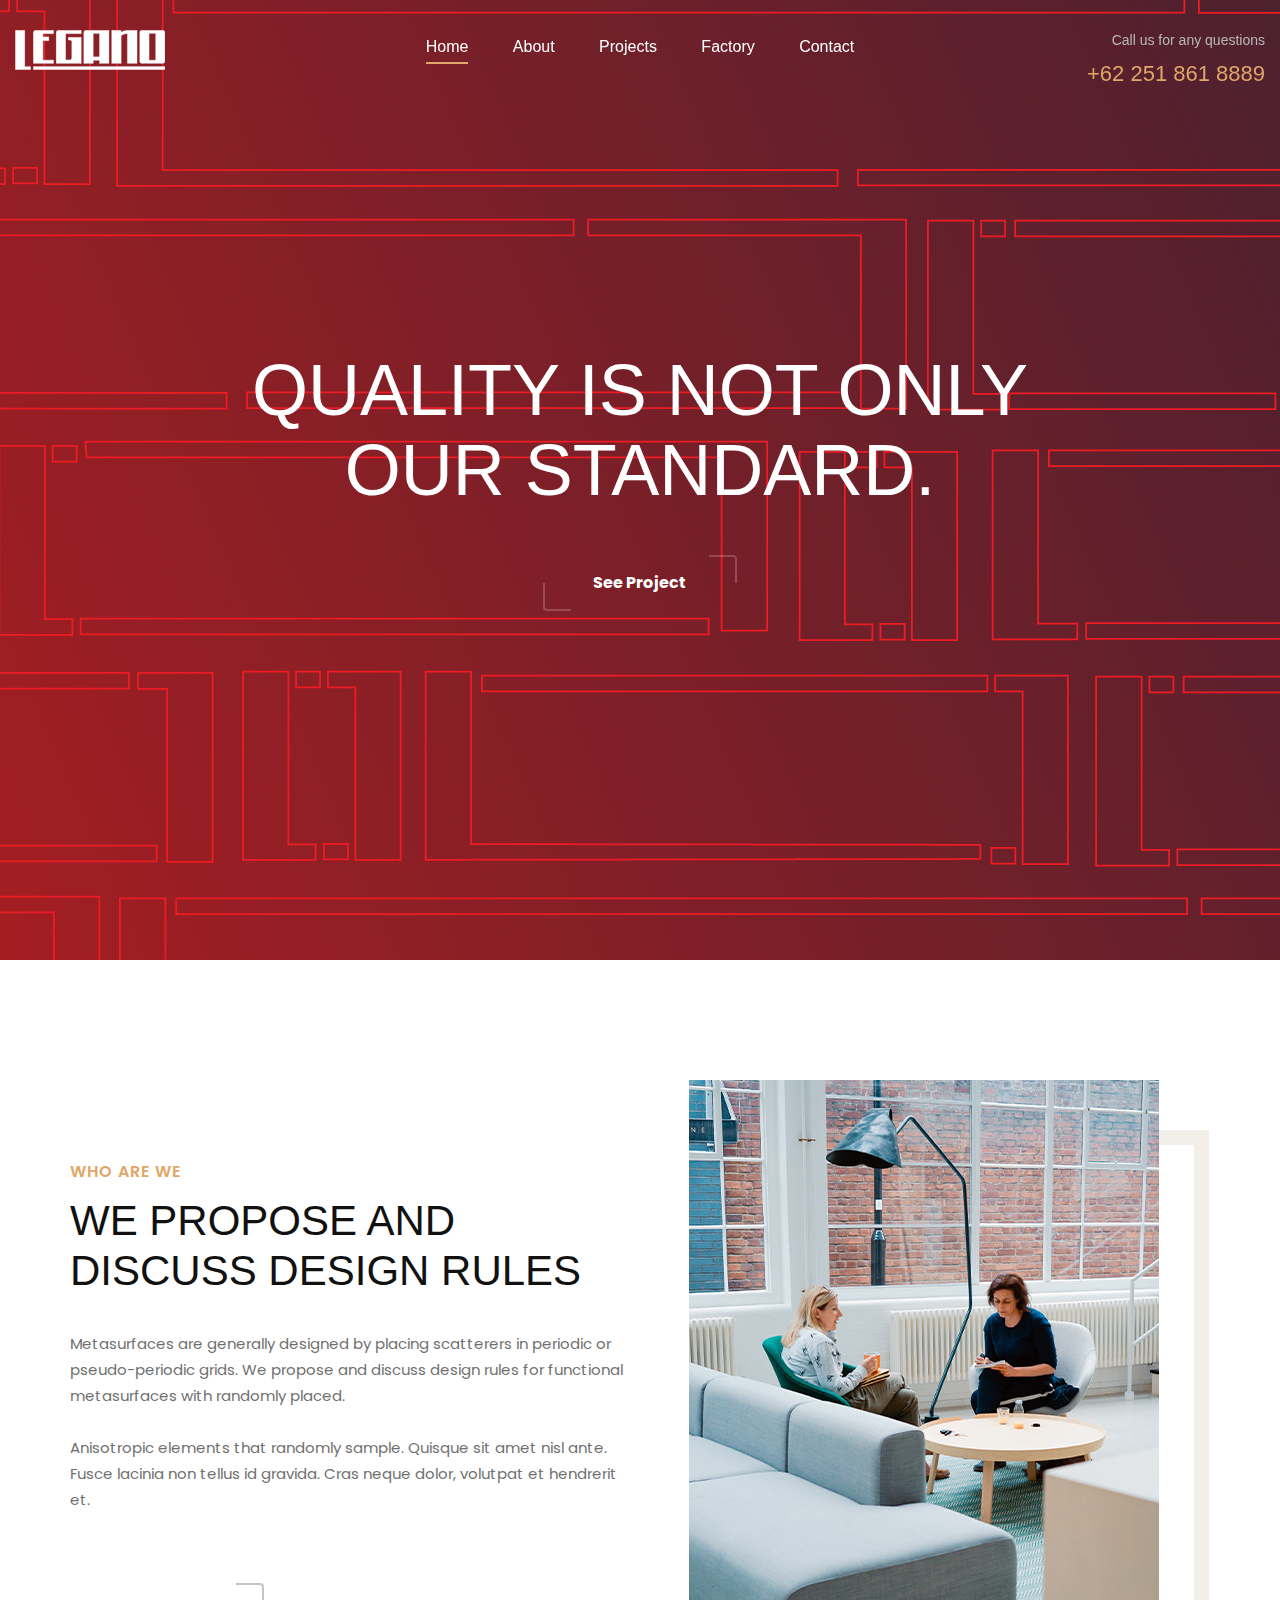
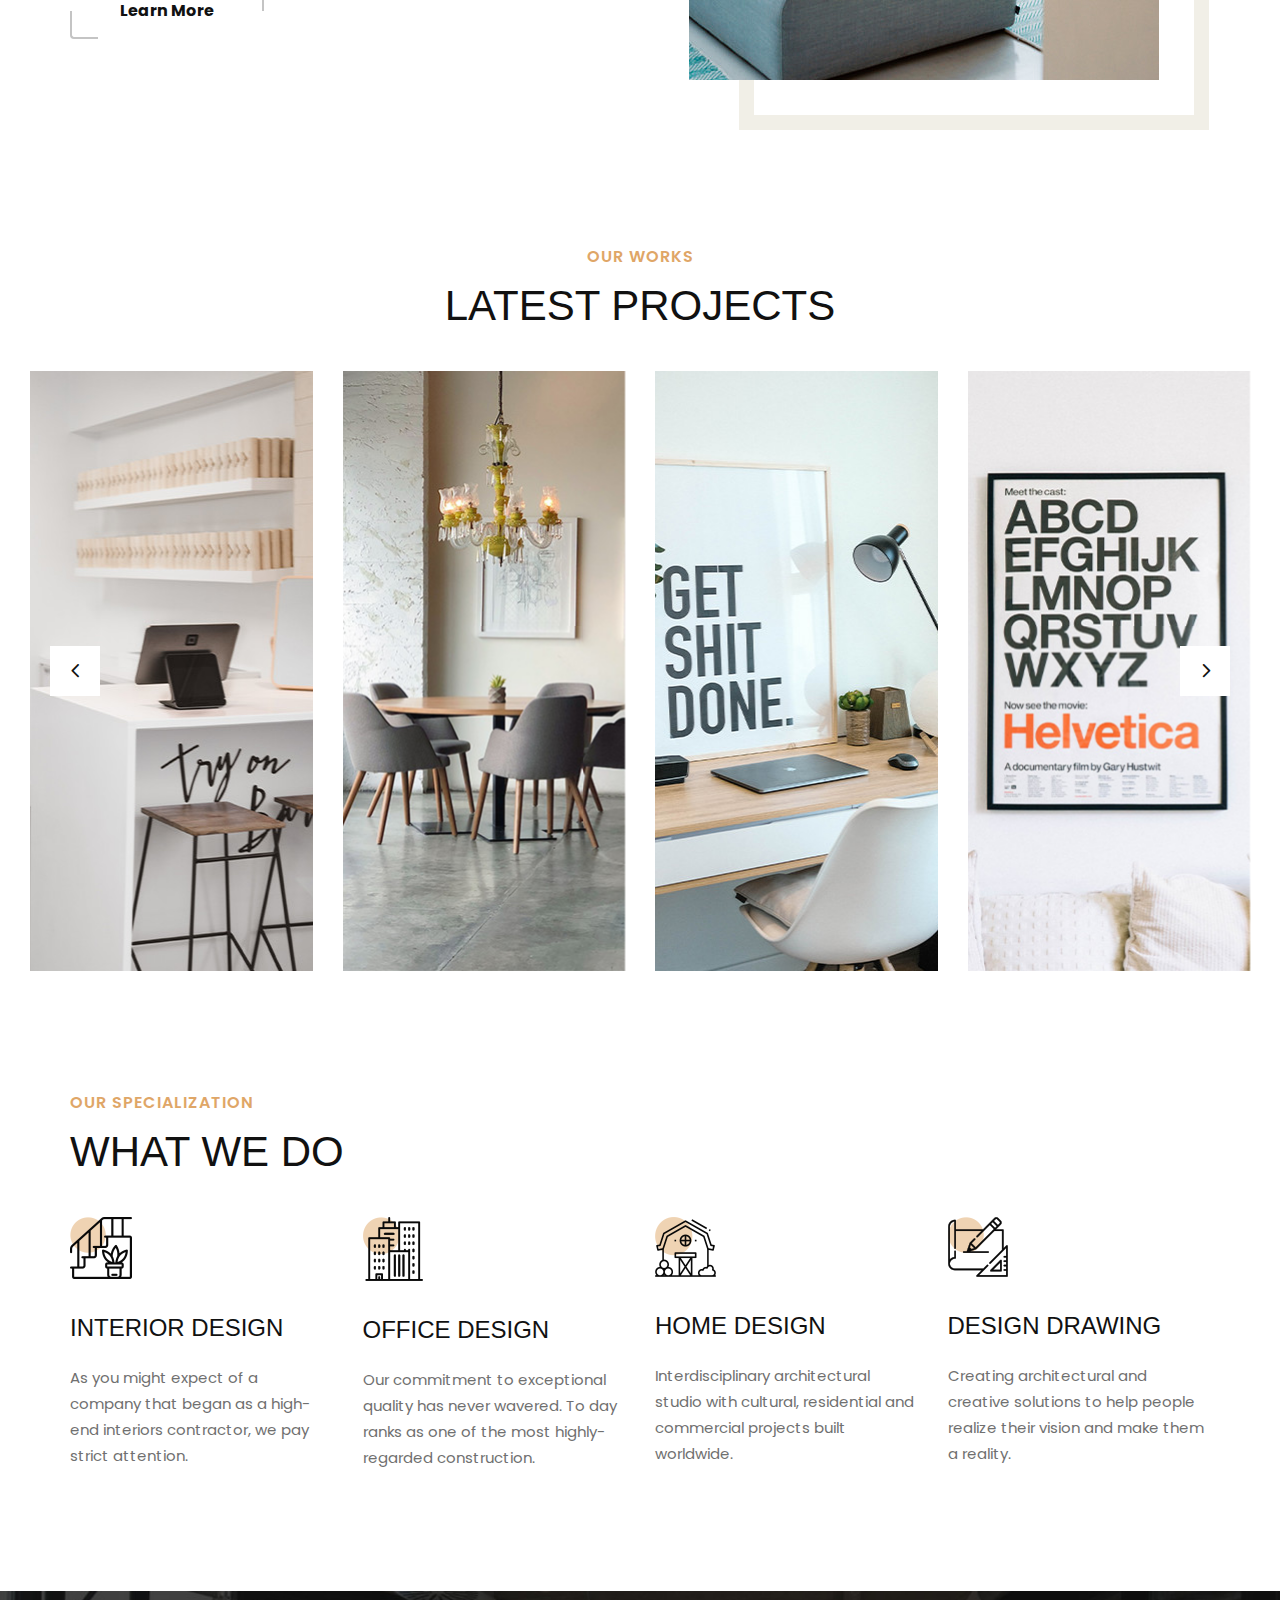
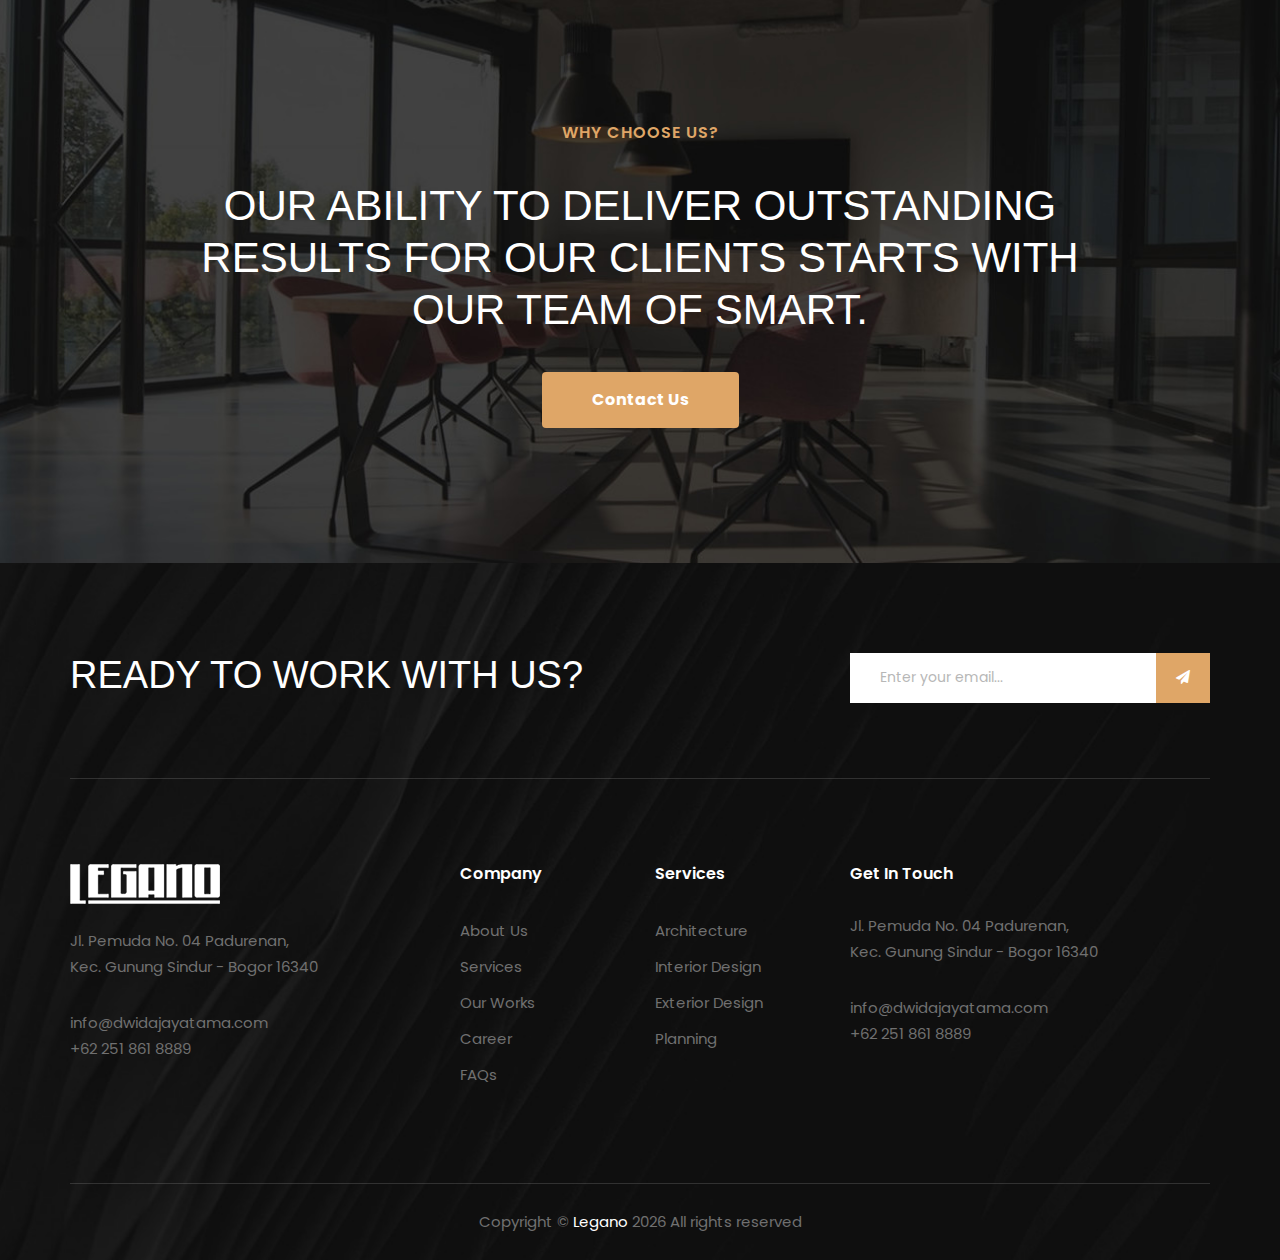
<file: index.html>
<!DOCTYPE html>
<html lang="zxx">

<head>
    <meta charset="UTF-8">
    <meta name="description" content="Staging Template">
    <meta name="keywords" content="Staging, unica, creative, html">
    <meta name="viewport" content="width=device-width, initial-scale=1.0">
    <meta http-equiv="X-UA-Compatible" content="ie=edge">
    <title>Legano Furniture</title>

    <!-- Google Font -->
    <link href="https://fonts.googleapis.com/css2?family=Poppins:wght@300;400;500;600;700;800;900&display=swap"
    rel="stylesheet">
    <link href="https://fonts.googleapis.com/css2?family=Aldrich&display=swap" rel="stylesheet">

    <!-- Css Styles -->
    <link rel="stylesheet" href="css/bootstrap.min.css" type="text/css">
    <link rel="stylesheet" href="css/font-awesome.min.css" type="text/css">
    <link rel="stylesheet" href="css/elegant-icons.css" type="text/css">
    <link rel="stylesheet" href="css/owl.carousel.min.css" type="text/css">
    <link rel="stylesheet" href="css/slicknav.min.css" type="text/css">
    <link rel="stylesheet" href="css/slick.css" type="text/css">
    <link rel="stylesheet" href="css/style.css" type="text/css">
</head>

<body>
    <!-- Page Preloder -->
    <div id="preloder">
        <div class="loader"></div>
    </div>

    <!-- Offcanvas Menu Begin -->
    <div class="offcanvas-menu-overlay"></div>
    <div class="offcanvas-menu-wrapper">
        <div class="offcanvas__logo">
            <a href="#"><img src="img/legano.png" alt=""></a>
        </div>
        <div id="mobile-menu-wrap"></div>
        <div class="offcanvas__widget">
            <span>Call us for any questions</span>
            <h4>+01 123 456 789</h4>
        </div>
    </div>
    <!-- Offcanvas Menu End -->

    <!-- Header Section Begin -->
    <header class="header">
        <div class="container-fluid">
            <div class="row">
                <div class="col-lg-3">
                    <div class="header__logo">
                        <a href="#"><img src="img/legano.png" alt=""></a>
                    </div>
                </div>
                <div class="col-lg-6">
                    <nav class="header__menu mobile-menu">
                        <ul>
                            <li class="active"><a href="./index.html">Home</a></li>
                            <li><a href="./about.html">About</a></li>
                            <li><a href="./projects.html">Projects</a></li>
                            <li><a href="./factory.html">Factory</a></li>
                            <!-- <li><a href="#">Pages</a>
                                <ul class="dropdown">
                                    <li><a href="./Project-details.html">Project Details</a></li>
                                    <li><a href="./about.html">About</a></li>
                                    <li><a href="./services.html">Services</a></li>
                                    <li><a href="./blog-details.html">Blog Details</a></li>
                                </ul>
                            </li> -->
                            <!-- <li><a href="./blog.html">Blog</a></li> -->
                            <li><a href="./contact.html">Contact</a></li>
                        </ul>
                    </nav>
                </div>
                <div class="col-lg-3">
                    <div class="header__widget">
                        <span>Call us for any questions</span>
                        <h4>+62 251 861 8889</h4>
                    </div>
                </div>
            </div>
            <div class="canvas__open"><i class="fa fa-bars"></i></div>
        </div>
    </header>
    <!-- Header Section End -->

    <!-- Hero Section Begin -->
    <section class="hero">
        <div class="hero__slider owl-carousel">
            <div class="hero__items set-bg" data-setbg="img/hero/bg1.jpg">
                <div class="hero__text">
                    <h2>Quality is not only our standard.</h2>
                    <a href="#" class="primary-btn">See Project</a>
                    <!-- <a href="#" class="more_btn">Discover more</a> -->
                    <!-- <div class="hero__social">
                        <a href="#"><i class="fa fa-facebook"></i></a>
                        <a href="#"><i class="fa fa-twitter"></i></a>
                        <a href="#"><i class="fa fa-instagram"></i></a>
                        <a href="#"><i class="fa fa-linkedin"></i></a>
                    </div> -->
                </div>
            </div>
            <!-- <div class="hero__items set-bg" data-setbg="img/hero/bg2.jpg">
                <div class="hero__text">
                    <h2>Quality is not only our standard.</h2>
                    <a href="#" class="primary-btn">See Project</a>
                    <a href="#" class="more_btn">Discover more</a>
                    <div class="hero__social">
                        <a href="#"><i class="fa fa-facebook"></i></a>
                        <a href="#"><i class="fa fa-twitter"></i></a>
                        <a href="#"><i class="fa fa-instagram"></i></a>
                        <a href="#"><i class="fa fa-linkedin"></i></a>
                    </div>
                </div>
            </div> -->
        </div>
        <!-- <div class="slide-num" id="snh-1"></div>
        <div class="slider__progress"><span></span></div> -->
    </section>
    <!-- Hero Section End -->

    <!-- About Section Begin -->
    <section class="about spad">
        <div class="container">
            <div class="row">
                <div class="col-lg-6">
                    <div class="about__text">
                        <div class="section-title">
                            <span>who are we</span>
                            <h2>We propose and discuss design rules</h2>
                        </div>
                        <div class="about__para__text">
                            <p>Metasurfaces are generally designed by placing scatterers in periodic or pseudo-periodic
                                grids. We propose and discuss design rules for functional metasurfaces with randomly
                            placed.</p>
                            <p>Anisotropic elements that randomly sample. Quisque sit amet nisl ante. Fusce lacinia non
                            tellus id gravida. Cras neque dolor, volutpat et hendrerit et.</p>
                        </div>
                        <a href="#" class="primary-btn normal-btn">Learn More</a>
                    </div>
                </div>
                <div class="col-lg-6">
                    <div class="about__pic">
                        <div class="about__pic__inner">
                            <img src="img/about-pic.jpg" alt="">
                        </div>
                    </div>
                </div>
            </div>
        </div>
    </section>
    <!-- About Section End -->

    <!-- Project Section Begin -->
    <section class="project">
        <div class="container-fluid">
            <div class="row">
                <div class="col-lg-12 text-center">
                    <div class="section-title">
                        <span>Our works</span>
                        <h2>Latest projects</h2>
                    </div>
                </div>
            </div>
            <div class="row">
                <div class="project__slider owl-carousel">
                    <div class="col-lg-3">
                        <div class="project__slider__item set-bg" data-setbg="img/project/project-1.jpg">
                            <div class="project__slider__item__hover">
                                <span>interiors</span>
                                <h5>Lower River Street Astoria</h5>
                            </div>
                        </div>
                    </div>
                    <div class="col-lg-3">
                        <div class="project__slider__item set-bg" data-setbg="img/project/project-2.jpg">
                            <div class="project__slider__item__hover">
                                <span>interiors</span>
                                <h5>Lower River Street Astoria</h5>
                            </div>
                        </div>
                    </div>
                    <div class="col-lg-3">
                        <div class="project__slider__item set-bg" data-setbg="img/project/project-3.jpg">
                            <div class="project__slider__item__hover">
                                <span>interiors</span>
                                <h5>Lower River Street Astoria</h5>
                            </div>
                        </div>
                    </div>
                    <div class="col-lg-3">
                        <div class="project__slider__item set-bg" data-setbg="img/project/project-4.jpg">
                            <div class="project__slider__item__hover">
                                <span>interiors</span>
                                <h5>Lower River Street Astoria</h5>
                            </div>
                        </div>
                    </div>
                    <div class="col-lg-3">
                        <div class="project__slider__item set-bg" data-setbg="img/project/project-2.jpg">
                            <div class="project__slider__item__hover">
                                <span>interiors</span>
                                <h5>Lower River Street Astoria</h5>
                            </div>
                        </div>
                    </div>
                </div>
            </div>
        </div>
    </section>
    <!-- Project Section End -->

    <!-- Services Section Begin -->
    <section class="services spad">
        <div class="container">
            <div class="row">
                <div class="col-lg-12">
                    <div class="section-title">
                        <span>Our specialization</span>
                        <h2>What we do</h2>
                    </div>
                </div>
            </div>
            <div class="row">
                <div class="col-lg-3 col-md-6 col-sm-6">
                    <div class="services__item">
                        <img src="img/services/services-1.png" alt="">
                        <h4>Interior Design</h4>
                        <p>As you might expect of a company that began as a high-end interiors contractor, we pay strict
                        attention.</p>
                    </div>
                </div>
                <div class="col-lg-3 col-md-6 col-sm-6">
                    <div class="services__item">
                        <img src="img/services/services-2.png" alt="">
                        <h4>Office Design</h4>
                        <p>Our commitment to exceptional quality has never wavered. To day ranks as one of the most
                        highly-regarded construction.</p>
                    </div>
                </div>
                <div class="col-lg-3 col-md-6 col-sm-6">
                    <div class="services__item">
                        <img src="img/services/services-3.png" alt="">
                        <h4>Home Design</h4>
                        <p>Interdisciplinary architectural studio with cultural, residential and commercial projects
                        built worldwide.</p>
                    </div>
                </div>
                <div class="col-lg-3 col-md-6 col-sm-6">
                    <div class="services__item">
                        <img src="img/services/services-4.png" alt="">
                        <h4>Design drawing</h4>
                        <p>Creating architectural and creative solutions to help people realize their vision and make
                        them a reality.</p>
                    </div>
                </div>
            </div>
            <!-- <div class="counter__content">
                <div class="row">
                    <div class="col-lg-3 col-md-6 col-sm-6">
                        <div class="counter__item">
                            <div class="counter__item__number">
                                <h2 class="count">85</h2>
                            </div>
                            <div class="counter__item__text">
                                <h5>Projects<br /> Completed</h5>
                            </div>
                        </div>
                    </div>
                    <div class="col-lg-3 col-md-6 col-sm-6">
                        <div class="counter__item">
                            <div class="counter__item__number">
                                <h2 class="count">127</h2>
                            </div>
                            <div class="counter__item__text">
                                <h5>Happy<br /> Clients</h5>
                            </div>
                        </div>
                    </div>
                    <div class="col-lg-3 col-md-6 col-sm-6">
                        <div class="counter__item">
                            <div class="counter__item__number">
                                <h2 class="count">36</h2>
                            </div>
                            <div class="counter__item__text">
                                <h5>Awards<br /> Received</h5>
                            </div>
                        </div>
                    </div>
                    <div class="col-lg-3 col-md-6 col-sm-6">
                        <div class="counter__item">
                            <div class="counter__item__number">
                                <h2 class="count">74</h2>
                            </div>
                            <div class="counter__item__text">
                                <h5>Cups Of<br /> Coffee</h5>
                            </div>
                        </div>
                    </div>
                </div>
            </div> -->
        </div>
    </section>
    <!-- Services Section End -->

    <!-- Testimonial Section Begin -->
    <!-- <section class="testimonial spad set-bg" data-setbg="img/testimonial/testimonial-bg.jpg">
        <div class="container">
            <div class="row">
                <div class="col-lg-12 text-center">
                    <div class="section-title">
                        <span>Testimonials</span>
                        <h2>What your clients say</h2>
                    </div>
                </div>
            </div>
            <div class="row">
                <div class="col-lg-12">
                    <div class="testimonial__carousel">
                        <div class="testimonial__item">
                            <div class="row d-flex justify-content-center">
                                <div class="col-xl-9 col-lg-10">
                                    <p>“1. Fast and accurate at solving mental math problems involving addition,
                                        subtraction, multiplication, division and percentages but without high-level
                                        skills that might be required in jobs requiring complex calculation and
                                    analysis.”</p>
                                </div>
                            </div>
                        </div>
                        <div class="testimonial__item">
                            <div class="row d-flex justify-content-center">
                                <div class="col-xl-9 col-lg-10">
                                    <p>“2. Fast and accurate at solving mental math problems involving addition,
                                        subtraction, multiplication, division and percentages but without high-level
                                        skills that might be required in jobs requiring complex calculation and
                                    analysis.”</p>
                                </div>
                            </div>
                        </div>
                        <div class="testimonial__item">
                            <div class="row d-flex justify-content-center">
                                <div class="col-xl-9 col-lg-10">
                                    <p>“3. Fast and accurate at solving mental math problems involving addition,
                                        subtraction, multiplication, division and percentages but without high-level
                                        skills that might be required in jobs requiring complex calculation and
                                    analysis.”</p>
                                </div>
                            </div>
                        </div>
                        <div class="testimonial__item">
                            <div class="row d-flex justify-content-center">
                                <div class="col-xl-9 col-lg-10">
                                    <p>“4. Fast and accurate at solving mental math problems involving addition,
                                        subtraction, multiplication, division and percentages but without high-level
                                        skills that might be required in jobs requiring complex calculation and
                                    analysis.”</p>
                                </div>
                            </div>
                        </div>
                        <div class="testimonial__item">
                            <div class="row d-flex justify-content-center">
                                <div class="col-lg-9">
                                    <p>“5. Fast and accurate at solving mental math problems involving addition,
                                        subtraction, multiplication, division and percentages but without high-level
                                        skills that might be required in jobs requiring complex calculation and
                                    analysis.”</p>
                                </div>
                            </div>
                        </div>
                    </div>
                </div>
            </div>
            <div class="row d-flex justify-content-center">
                <div class="col-xl-6 col-lg-8 col-md-7 col-sm-10 ">
                    <div class="testimonial__client">
                        <div class="testimonial__client__item add">
                            <div class="testimonial__client__pic">
                                <img src="img/testimonial/ta-1.png" alt="">
                            </div>
                            <div class="testimonial__client__text">
                                <h5>Renee Calhoun</h5>
                                <span>CEO Woolley</span>
                            </div>
                        </div>
                        <div class="testimonial__client__item">
                            <div class="testimonial__client__pic">
                                <img src="img/testimonial/ta-2.png" alt="">
                            </div>
                            <div class="testimonial__client__text">
                                <h5>Renee Calhoun</h5>
                                <span>CEO Woolley</span>
                            </div>
                        </div>
                        <div class="testimonial__client__item">
                            <div class="testimonial__client__pic">
                                <img src="img/testimonial/ta-3.png" alt="">
                            </div>
                            <div class="testimonial__client__text">
                                <h5>Renee Calhoun</h5>
                                <span>CEO Woolley</span>
                            </div>
                        </div>
                        <div class="testimonial__client__item">
                            <div class="testimonial__client__pic">
                                <img src="img/testimonial/ta-4.png" alt="">
                            </div>
                            <div class="testimonial__client__text">
                                <h5>Renee Calhoun</h5>
                                <span>CEO Woolley</span>
                            </div>
                        </div>
                        <div class="testimonial__client__item">
                            <div class="testimonial__client__pic">
                                <img src="img/testimonial/ta-5.png" alt="">
                            </div>
                            <div class="testimonial__client__text">
                                <h5>Renee Calhoun</h5>
                                <span>CEO Woolley</span>
                            </div>
                        </div>
                    </div>
                </div>
            </div>
            <div class="row">
                <div class="col-lg-12">
                    <div class="logo__carousel owl-carousel">
                        <div class="logo__carousel__item">
                            <a href="#"><img src="img/logo/logo-1.png" alt=""></a>
                        </div>
                        <div class="logo__carousel__item">
                            <a href="#"><img src="img/logo/logo-2.png" alt=""></a>
                        </div>
                        <div class="logo__carousel__item">
                            <a href="#"><img src="img/logo/logo-3.png" alt=""></a>
                        </div>
                        <div class="logo__carousel__item">
                            <a href="#"><img src="img/logo/logo-4.png" alt=""></a>
                        </div>
                        <div class="logo__carousel__item">
                            <a href="#"><img src="img/logo/logo-5.png" alt=""></a>
                        </div>
                        <div class="logo__carousel__item">
                            <a href="#"><img src="img/logo/logo-3.png" alt=""></a>
                        </div>
                    </div>
                </div>
            </div>
        </div>
    </section> -->
    <!-- Testimonial Section End -->

    <!-- Team Section Begin -->
    <!-- <section class="team spad">
        <div class="container">
            <div class="row">
                <div class="col-lg-9 col-md-8 col-sm-6">
                    <div class="section-title">
                        <span>Our Team</span>
                        <h2>Meet our team</h2>
                    </div>
                </div>
                <div class="col-lg-3 col-md-4 col-sm-6">
                    <div class="team__btn">
                        <a href="#" class="primary-btn normal-btn">View All</a>
                    </div>
                </div>
            </div>
            <div class="row">
                <div class="col-lg-4 col-md-6">
                    <div class="team__item set-bg" data-setbg="img/team/team-1.jpg">
                        <div class="team__text">
                            <div class="team__title">
                                <h5>Dolores Webster</h5>
                                <span>CEO & Founder</span>
                            </div>
                            <p>Vestibulum dapibus odio quam, sit amet hendrerit dui ultricies consectetur. Ut viverra
                                porta leo, non tincidunt mauris condimentum eget. Vivamus non turpis elit. Aenean
                            ultricies nisl sit amet.</p>
                            <div class="team__social">
                                <a href="#"><i class="fa fa-facebook"></i></a>
                                <a href="#"><i class="fa fa-twitter"></i></a>
                                <a href="#"><i class="fa fa-instagram"></i></a>
                            </div>
                        </div>
                    </div>
                </div>
                <div class="col-lg-4 col-md-6">
                    <div class="team__item set-bg" data-setbg="img/team/team-2.jpg">
                        <div class="team__text">
                            <div class="team__title">
                                <h5>Dana Vaughn</h5>
                                <span>Architect</span>
                            </div>
                            <p>Vestibulum dapibus odio quam, sit amet hendrerit dui ultricies consectetur. Ut viverra
                                porta leo, non tincidunt mauris condimentum eget. Vivamus non turpis elit. Aenean
                            ultricies nisl sit amet.</p>
                            <div class="team__social">
                                <a href="#"><i class="fa fa-facebook"></i></a>
                                <a href="#"><i class="fa fa-twitter"></i></a>
                                <a href="#"><i class="fa fa-instagram"></i></a>
                            </div>
                        </div>
                    </div>
                </div>
                <div class="col-lg-4 col-md-6">
                    <div class="team__item set-bg" data-setbg="img/team/team-3.jpg">
                        <div class="team__text">
                            <div class="team__title">
                                <h5>Jonathan Mcdaniel</h5>
                                <span>Architect</span>
                            </div>
                            <p>Vestibulum dapibus odio quam, sit amet hendrerit dui ultricies consectetur. Ut viverra
                                porta leo, non tincidunt mauris condimentum eget. Vivamus non turpis elit. Aenean
                            ultricies nisl sit amet.</p>
                            <div class="team__social">
                                <a href="#"><i class="fa fa-facebook"></i></a>
                                <a href="#"><i class="fa fa-twitter"></i></a>
                                <a href="#"><i class="fa fa-instagram"></i></a>
                            </div>
                        </div>
                    </div>
                </div>
            </div>
        </div>
    </section> -->
    <!-- Team Section End -->

    <!-- Call To Action Section Begin -->
    <section class="callto spad set-bg" data-setbg="img/call-bg.jpg">
        <div class="container">
            <div class="row d-flex justify-content-center">
                <div class="col-lg-10 text-center">
                    <div class="callto__text">
                        <span>Why choose us?</span>
                        <h2>Our Ability To Deliver Outstanding Results For Our Clients Starts With Our Team Of Smart.
                        </h2>
                        <a href="#" class="primary-btn">Contact Us</a>
                    </div>
                </div>
            </div>
        </div>
    </section>
    <!-- Call To Action Section End -->

    <!-- Latest Section Begin -->
    <!-- <section class="latest spad">
        <div class="container">
            <div class="row">
                <div class="col-lg-9 col-md-8 col-sm-6">
                    <div class="section-title">
                        <span>Latest News</span>
                        <h2>From our blog</h2>
                    </div>
                </div>
                <div class="col-lg-3 col-md-4 col-sm-6">
                    <div class="latest__btn">
                        <a href="#" class="primary-btn normal-btn">View All</a>
                    </div>
                </div>
            </div>
            <div class="row">
                <div class="col-lg-4 col-md-6 col-sm-6">
                    <div class="latest__item">
                        <div class="latest__item__pic">
                            <img src="img/blog/latest-1.jpg" alt="">
                        </div>
                        <div class="latest__item__text">
                            <span>Architecture</span>
                            <h4>Target and Amazon Shopping List for Home Stagers</h4>
                            <a href="#">Read more</a>
                        </div>
                    </div>
                </div>
                <div class="col-lg-4 col-md-6 col-sm-6">
                    <div class="latest__item">
                        <div class="latest__item__pic">
                            <img src="img/blog/latest-2.jpg" alt="">
                        </div>
                        <div class="latest__item__text">
                            <span>Interior</span>
                            <h4>6 Ideas for Team Building and Employee Appreciation for Home Stagers</h4>
                            <a href="#">Read more</a>
                        </div>
                    </div>
                </div>
                <div class="col-lg-4 col-md-6 col-sm-6">
                    <div class="latest__item">
                        <div class="latest__item__pic">
                            <img src="img/blog/latest-3.jpg" alt="">
                        </div>
                        <div class="latest__item__text">
                            <span>Planning</span>
                            <h4>How to Find the Best Price Structure for Your Home Staging Services</h4>
                            <a href="#">Read more</a>
                        </div>
                    </div>
                </div>
            </div>
        </div>
    </section> -->
    <!-- Latest Section End -->

    <!-- Footer Section Begin -->
    <footer class="footer set-bg" data-setbg="img/footer-bg.jpg">
        <div class="container">
            <div class="footer__top">
                <div class="row">
                    <div class="col-lg-8 col-md-6">
                        <div class="footer__top__text">
                            <h2>Ready To Work With Us?</h2>
                        </div>
                    </div>
                    <div class="col-lg-4 col-md-6">
                        <div class="footer__top__newslatter">
                            <form action="#">
                                <input type="text" placeholder="Enter your email...">
                                <button type="submit"><i class="fa fa-send"></i></button>
                            </form>
                        </div>
                    </div>
                </div>
            </div>
            <div class="row">
                <div class="col-lg-3 col-md-6 col-sm-6">
                    <div class="footer__about">
                        <div class="footer__logo">
                            <a href="#"><img src="img/legano.png" alt=""></a>
                        </div>
                        <p>Jl. Pemuda No. 04 Padurenan, <br />Kec. Gunung Sindur - Bogor 16340</p>
                        <ul>
                            <li>info@dwidajayatama.com</li>
                            <li>+62 251 861 8889</li>
                        </ul>
                        <!-- <div class="footer__social">
                            <a href="#"><i class="fa fa-facebook"></i></a>
                            <a href="#"><i class="fa fa-twitter"></i></a>
                            <a href="#"><i class="fa fa-instagram"></i></a>
                            <a href="#"><i class="fa fa-linkedin"></i></a>
                        </div> -->
                    </div>
                </div>
                <div class="col-lg-2 offset-lg-1 col-md-3 col-sm-6">
                    <div class="footer__widget">
                        <h6>Company</h6>
                        <ul>
                            <li><a href="#">About Us</a></li>
                            <li><a href="#">Services</a></li>
                            <li><a href="#">Our Works</a></li>
                            <li><a href="#">Career</a></li>
                            <li><a href="#">FAQs</a></li>
                        </ul>
                    </div>
                </div>
                <div class="col-lg-2 col-md-3 col-sm-6">
                    <div class="footer__widget">
                        <h6>Services</h6>
                        <ul>
                            <li><a href="#">Architecture</a></li>
                            <li><a href="#">Interior Design</a></li>
                            <li><a href="#">Exterior Design</a></li>
                            <li><a href="#">Planning</a></li>
                        </ul>
                    </div>
                </div>
                <div class="col-lg-4 col-md-6 col-sm-6">
                    <div class="footer__address">
                        <h6>Get In Touch</h6>
                        <p>Jl. Pemuda No. 04 Padurenan, <br />Kec. Gunung Sindur - Bogor 16340</p>
                        <ul>
                            <li>info@dwidajayatama.com</li>
                            <li>+62 251 861 8889</li>
                        </ul>
                    </div>
                </div>
            </div>
            <div class="copyright">
                <div class="row">
                    <div class="col-lg-12 col-md-7">
                        <div class="copyright__text text-center">
                            <p>Copyright © <a href="#"
                                target="_blank">Legano</a> <script>
                                document.write(new Date().getFullYear());
                            </script> All rights reserved </p>
                        </div>
                </div>
            </div>
        </div>
    </div>
</footer>
<!-- Footer Section End -->

<!-- Js Plugins -->
<script src="js/jquery-3.3.1.min.js"></script>
<script src="js/bootstrap.min.js"></script>
<script src="js/jquery.slicknav.js"></script>
<script src="js/owl.carousel.min.js"></script>
<script src="js/slick.min.js"></script>
<script src="js/main.js"></script>
</body>

</html>
</file>
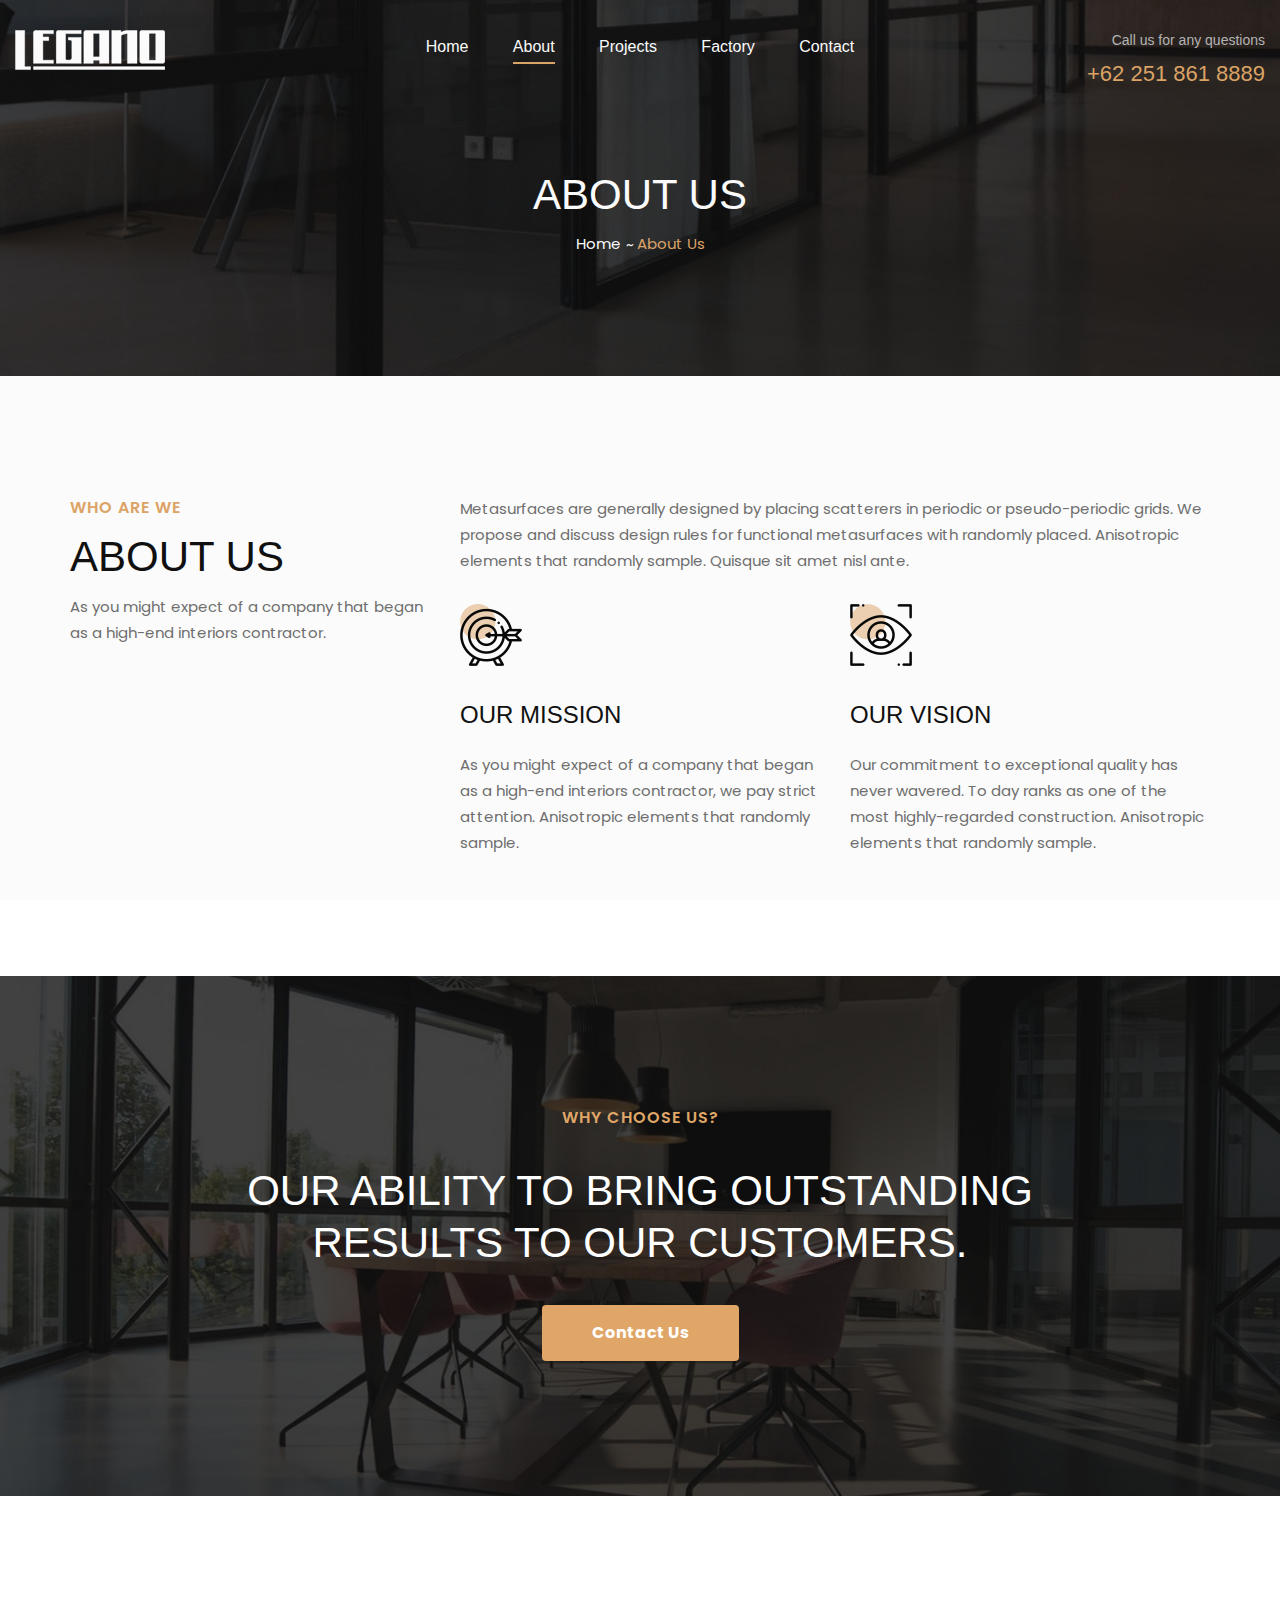
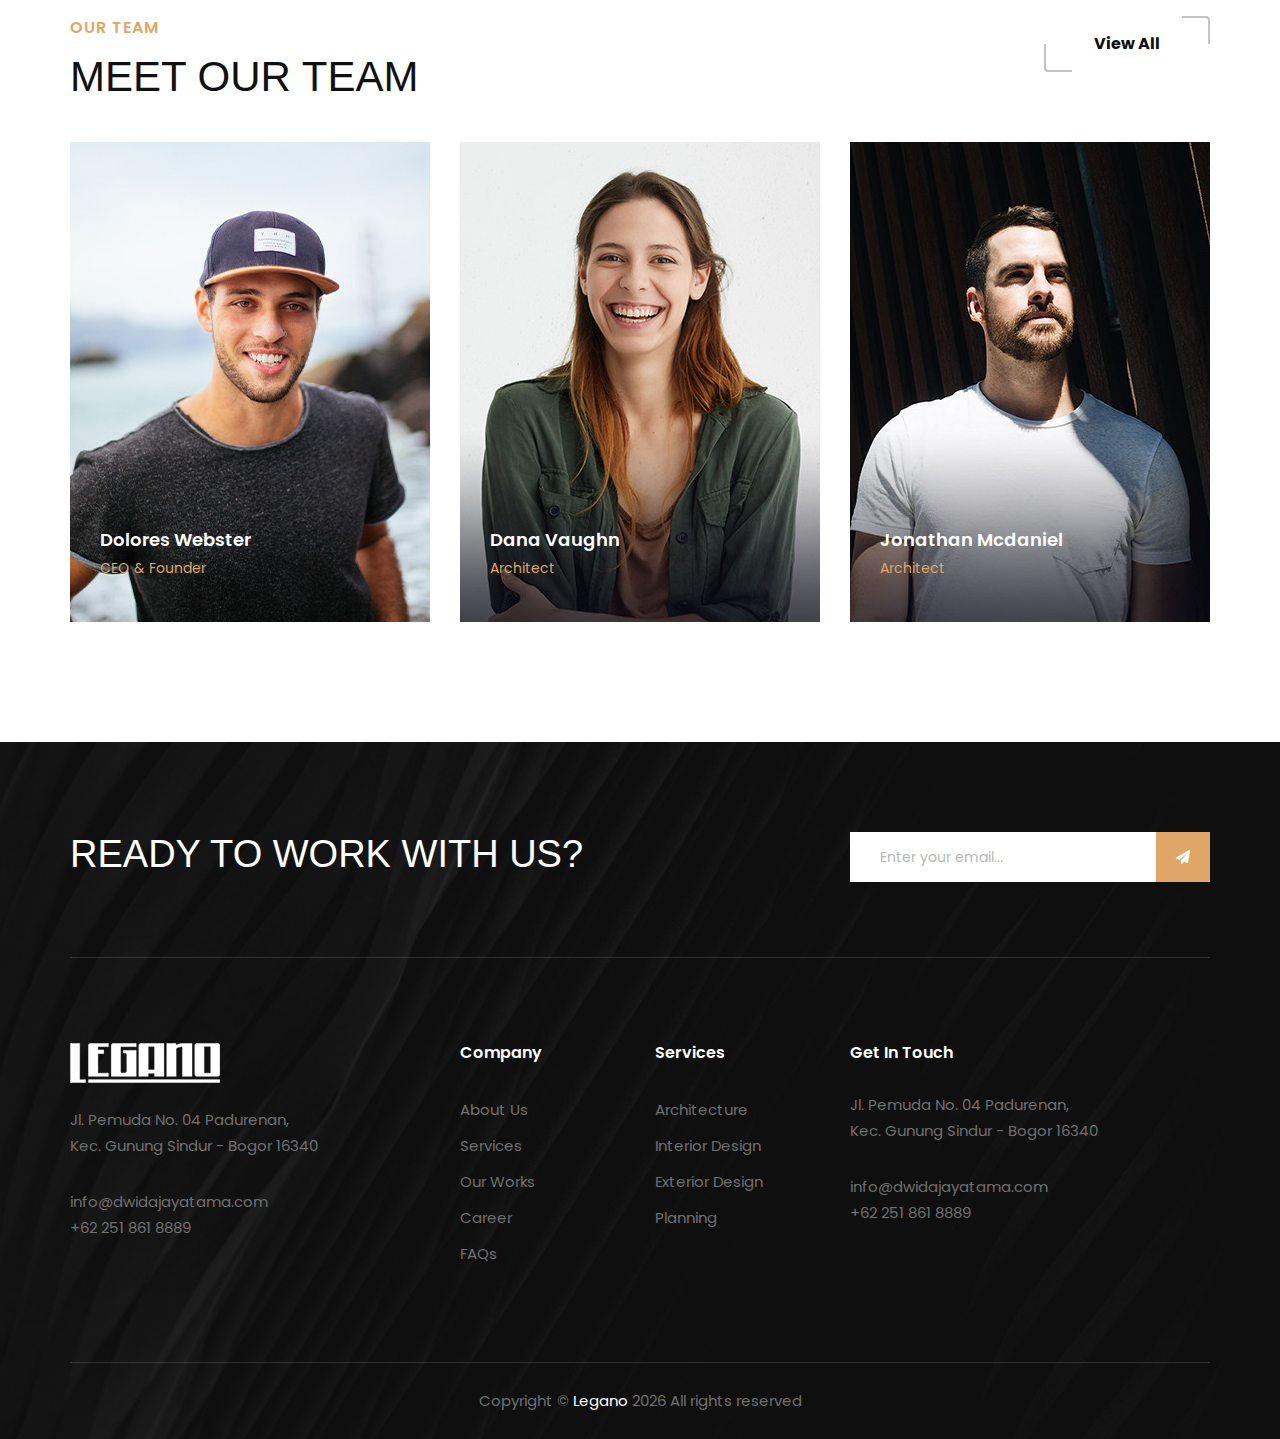
<file: about.html>
<!DOCTYPE html>
<html lang="zxx">

<head>
    <meta charset="UTF-8">
    <meta name="description" content="Staging Template">
    <meta name="keywords" content="Staging, unica, creative, html">
    <meta name="viewport" content="width=device-width, initial-scale=1.0">
    <meta http-equiv="X-UA-Compatible" content="ie=edge">
    <title>Staging | Template</title>

    <!-- Google Font -->
    <link href="https://fonts.googleapis.com/css2?family=Poppins:wght@300;400;500;600;700;800;900&display=swap"
    rel="stylesheet">
    <link href="https://fonts.googleapis.com/css2?family=Aldrich&display=swap" rel="stylesheet">

    <!-- Css Styles -->
    <link rel="stylesheet" href="css/bootstrap.min.css" type="text/css">
    <link rel="stylesheet" href="css/font-awesome.min.css" type="text/css">
    <link rel="stylesheet" href="css/elegant-icons.css" type="text/css">
    <link rel="stylesheet" href="css/owl.carousel.min.css" type="text/css">
    <link rel="stylesheet" href="css/slicknav.min.css" type="text/css">
    <link rel="stylesheet" href="css/style.css" type="text/css">
</head>

<body>
    <!-- Page Preloder -->
    <div id="preloder">
        <div class="loader"></div>
    </div>

    <!-- Offcanvas Menu Begin -->
    <div class="offcanvas-menu-overlay"></div>
    <div class="offcanvas-menu-wrapper">
        <div class="offcanvas__logo">
            <a href="#"><img src="img/legano.png" alt=""></a>
        </div>
        <div id="mobile-menu-wrap"></div>
        <div class="offcanvas__widget">
            <span>Call us for any questions</span>
            <h4>+01 123 456 789</h4>
        </div>
    </div>
    <!-- Offcanvas Menu End -->

    <!-- Header Section Begin -->
    <header class="header">
        <div class="container-fluid">
            <div class="row">
                <div class="col-lg-3">
                    <div class="header__logo">
                        <a href="#"><img src="img/legano.png" alt=""></a>
                    </div>
                </div>
                <div class="col-lg-6">
                    <nav class="header__menu mobile-menu">
                        <ul>
                            <li><a href="./index.html">Home</a></li>
                            <li class="active"><a href="./about.html">About</a></li>
                            <li><a href="./projects.html">Projects</a></li>
                            <li><a href="./factory.html">Factory</a></li>
                            <!-- <li><a href="#">Pages</a>
                                <ul class="dropdown">
                                    <li><a href="./Project-details.html">Project Details</a></li>
                                    <li><a href="./about.html">About</a></li>
                                    <li><a href="./services.html">Services</a></li>
                                    <li><a href="./blog-details.html">Blog Details</a></li>
                                </ul>
                            </li> -->
                            <!-- <li><a href="./blog.html">Blog</a></li> -->
                            <li><a href="./contact.html">Contact</a></li>
                        </ul>
                    </nav>
                </div>
                <div class="col-lg-3">
                    <div class="header__widget">
                        <span>Call us for any questions</span>
                        <h4>+62 251 861 8889</h4>
                    </div>
                </div>
            </div>
            <div class="canvas__open"><i class="fa fa-bars"></i></div>
        </div>
    </header>
    <!-- Header Section End -->

    <!-- Breadcrumb Section Begin -->
    <div class="breadcrumb-option spad set-bg" data-setbg="img/breadcrumb-bg.jpg">
        <div class="container">
            <div class="row">
                <div class="col-lg-12 text-center">
                    <div class="breadcrumb__text">
                        <h2>About Us</h2>
                        <div class="breadcrumb__links">
                            <a href="./index.html">Home</a>
                            <span>About Us</span>
                        </div>
                    </div>
                </div>
            </div>
        </div>
    </div>
    <!-- Breadcrumb Section End -->

    <!-- About Page Section Begin -->
    <section class="about-page spad">
        <div class="container">
            <div class="row">
                <div class="col-lg-4 col-md-4">
                    <div class="about__text about__page__text">
                        <div class="section-title">
                            <span>who are we</span>
                            <h2>About Us</h2>
                        </div>
                        <div class="about__para__text">
                            <p>As you might expect of a company that began as a high-end interiors contractor.</p>
                        </div>
                    </div>
                </div>
                <div class="col-lg-8 col-md-8">
                    <div class="about__page__services">
                        <div class="about__page__services__text">
                            <p>Metasurfaces are generally designed by placing scatterers in periodic or pseudo-periodic
                                grids. We propose and discuss design rules for functional metasurfaces with randomly
                            placed. Anisotropic elements that randomly sample. Quisque sit amet nisl ante.</p>
                        </div>
                        <div class="row">
                            <div class="col-lg-6 col-md-6 col-sm-6">
                                <div class="services__item">
                                    <img src="img/services/services-5.png" alt="">
                                    <h4>Our Mission</h4>
                                    <p>As you might expect of a company that began as a high-end interiors contractor,
                                    we pay strict attention. Anisotropic elements that randomly sample.</p>
                                </div>
                            </div>
                            <div class="col-lg-6 col-md-6 col-sm-6">
                                <div class="services__item">
                                    <img src="img/services/services-6.png" alt="">
                                    <h4>Our Vision</h4>
                                    <p>Our commitment to exceptional quality has never wavered. To day ranks as one of
                                        the most highly-regarded construction. Anisotropic elements that randomly
                                    sample.</p>
                                </div>
                            </div>
                        </div>
                    </div>
                </div>
            </div>
        </div>
    </section>
    <!-- About Page Section End -->

    <!-- Call To Action Section Begin -->
    <section class="callto spad set-bg" data-setbg="img/call-bg.jpg">
        <div class="container">
            <div class="row d-flex justify-content-center">
                <div class="col-lg-10 text-center">
                    <div class="callto__text">
                        <span>Why choose us?</span>
                        <h2>Our ability to bring outstanding results to our customers.</h2>
                        <a href="#" class="primary-btn">Contact Us</a>
                    </div>
                </div>
            </div>
        </div>
    </section>
    <!-- Call To Action Section End -->

    <!-- Team Section Begin -->
    <section class="team spad">
        <div class="container">
            <div class="row">
                <div class="col-lg-9 col-md-8 col-sm-6">
                    <div class="section-title">
                        <span>Our Team</span>
                        <h2>Meet our team</h2>
                    </div>
                </div>
                <div class="col-lg-3 col-md-4 col-sm-6">
                    <div class="team__btn">
                        <a href="#" class="primary-btn normal-btn">View All</a>
                    </div>
                </div>
            </div>
            <div class="row">
                <div class="col-lg-4 col-md-6">
                    <div class="team__item set-bg" data-setbg="img/team/team-1.jpg">
                        <div class="team__text">
                            <div class="team__title">
                                <h5>Dolores Webster</h5>
                                <span>CEO & Founder</span>
                            </div>
                            <p>Vestibulum dapibus odio quam, sit amet hendrerit dui ultricies consectetur. Ut viverra
                                porta leo, non tincidunt mauris condimentum eget. Vivamus non turpis elit. Aenean
                            ultricies nisl sit amet.</p>
                            <div class="team__social">
                                <a href="#"><i class="fa fa-facebook"></i></a>
                                <a href="#"><i class="fa fa-twitter"></i></a>
                                <a href="#"><i class="fa fa-instagram"></i></a>
                            </div>
                        </div>
                    </div>
                </div>
                <div class="col-lg-4 col-md-6">
                    <div class="team__item set-bg" data-setbg="img/team/team-2.jpg">
                        <div class="team__text">
                            <div class="team__title">
                                <h5>Dana Vaughn</h5>
                                <span>Architect</span>
                            </div>
                            <p>Vestibulum dapibus odio quam, sit amet hendrerit dui ultricies consectetur. Ut viverra
                                porta leo, non tincidunt mauris condimentum eget. Vivamus non turpis elit. Aenean
                            ultricies nisl sit amet.</p>
                            <div class="team__social">
                                <a href="#"><i class="fa fa-facebook"></i></a>
                                <a href="#"><i class="fa fa-twitter"></i></a>
                                <a href="#"><i class="fa fa-instagram"></i></a>
                            </div>
                        </div>
                    </div>
                </div>
                <div class="col-lg-4 col-md-6">
                    <div class="team__item set-bg" data-setbg="img/team/team-3.jpg">
                        <div class="team__text">
                            <div class="team__title">
                                <h5>Jonathan Mcdaniel</h5>
                                <span>Architect</span>
                            </div>
                            <p>Vestibulum dapibus odio quam, sit amet hendrerit dui ultricies consectetur. Ut viverra
                                porta leo, non tincidunt mauris condimentum eget. Vivamus non turpis elit. Aenean
                            ultricies nisl sit amet.</p>
                            <div class="team__social">
                                <a href="#"><i class="fa fa-facebook"></i></a>
                                <a href="#"><i class="fa fa-twitter"></i></a>
                                <a href="#"><i class="fa fa-instagram"></i></a>
                            </div>
                        </div>
                    </div>
                </div>
            </div>
        </div>
    </section>
    <!-- Team Section End -->

    <!-- Footer Section Begin -->
    <footer class="footer set-bg" data-setbg="img/footer-bg.jpg">
        <div class="container">
            <div class="footer__top">
                <div class="row">
                    <div class="col-lg-8 col-md-6">
                        <div class="footer__top__text">
                            <h2>Ready To Work With Us?</h2>
                        </div>
                    </div>
                    <div class="col-lg-4 col-md-6">
                        <div class="footer__top__newslatter">
                            <form action="#">
                                <input type="text" placeholder="Enter your email...">
                                <button type="submit"><i class="fa fa-send"></i></button>
                            </form>
                        </div>
                    </div>
                </div>
            </div>
            <div class="row">
                <div class="col-lg-3 col-md-6 col-sm-6">
                    <div class="footer__about">
                        <div class="footer__logo">
                            <a href="#"><img src="img/legano.png" alt=""></a>
                        </div>
                        <p>Jl. Pemuda No. 04 Padurenan, <br />Kec. Gunung Sindur - Bogor 16340</p>
                        <ul>
                            <li>info@dwidajayatama.com</li>
                            <li>+62 251 861 8889</li>
                        </ul>
                        <!-- <div class="footer__social">
                            <a href="#"><i class="fa fa-facebook"></i></a>
                            <a href="#"><i class="fa fa-twitter"></i></a>
                            <a href="#"><i class="fa fa-instagram"></i></a>
                            <a href="#"><i class="fa fa-linkedin"></i></a>
                        </div> -->
                    </div>
                </div>
                <div class="col-lg-2 offset-lg-1 col-md-3 col-sm-6">
                    <div class="footer__widget">
                        <h6>Company</h6>
                        <ul>
                            <li><a href="#">About Us</a></li>
                            <li><a href="#">Services</a></li>
                            <li><a href="#">Our Works</a></li>
                            <li><a href="#">Career</a></li>
                            <li><a href="#">FAQs</a></li>
                        </ul>
                    </div>
                </div>
                <div class="col-lg-2 col-md-3 col-sm-6">
                    <div class="footer__widget">
                        <h6>Services</h6>
                        <ul>
                            <li><a href="#">Architecture</a></li>
                            <li><a href="#">Interior Design</a></li>
                            <li><a href="#">Exterior Design</a></li>
                            <li><a href="#">Planning</a></li>
                        </ul>
                    </div>
                </div>
                <div class="col-lg-4 col-md-6 col-sm-6">
                    <div class="footer__address">
                        <h6>Get In Touch</h6>
                        <p>Jl. Pemuda No. 04 Padurenan, <br />Kec. Gunung Sindur - Bogor 16340</p>
                        <ul>
                            <li>info@dwidajayatama.com</li>
                            <li>+62 251 861 8889</li>
                        </ul>
                    </div>
                </div>
            </div>
            <div class="copyright">
                <div class="row">
                    <div class="col-lg-12 col-md-7">
                        <div class="copyright__text text-center">
                            <p>Copyright © <a href="#"
                                target="_blank">Legano</a> <script>
                                document.write(new Date().getFullYear());
                            </script> All rights reserved </p>
                        </div>
                </div>
            </div>
        </div>
    </div>
</footer>
<!-- Footer Section End -->

<!-- Js Plugins -->
<script src="js/jquery-3.3.1.min.js"></script>
<script src="js/bootstrap.min.js"></script>
<script src="js/jquery.slicknav.js"></script>
<script src="js/owl.carousel.min.js"></script>
<script src="js/slick.min.js"></script>
<script src="js/main.js"></script>
</body>

</html>
</file>
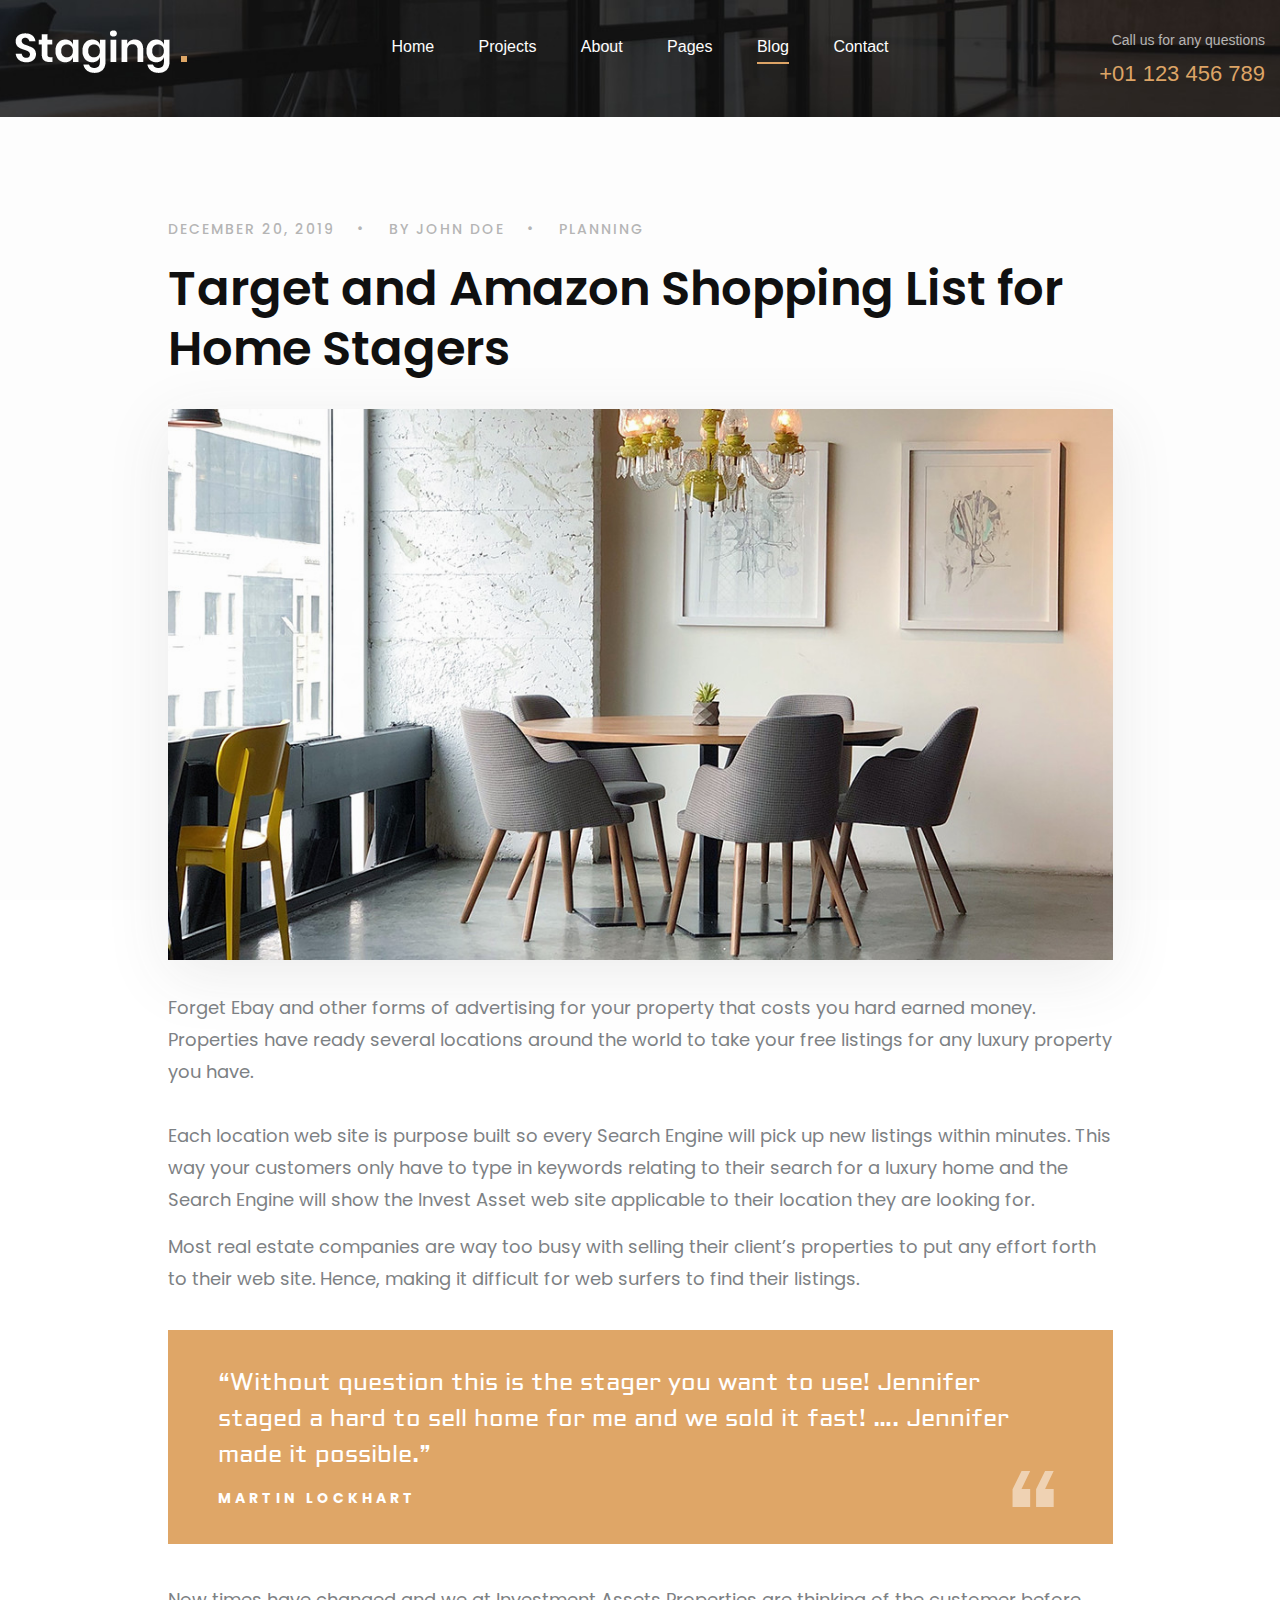
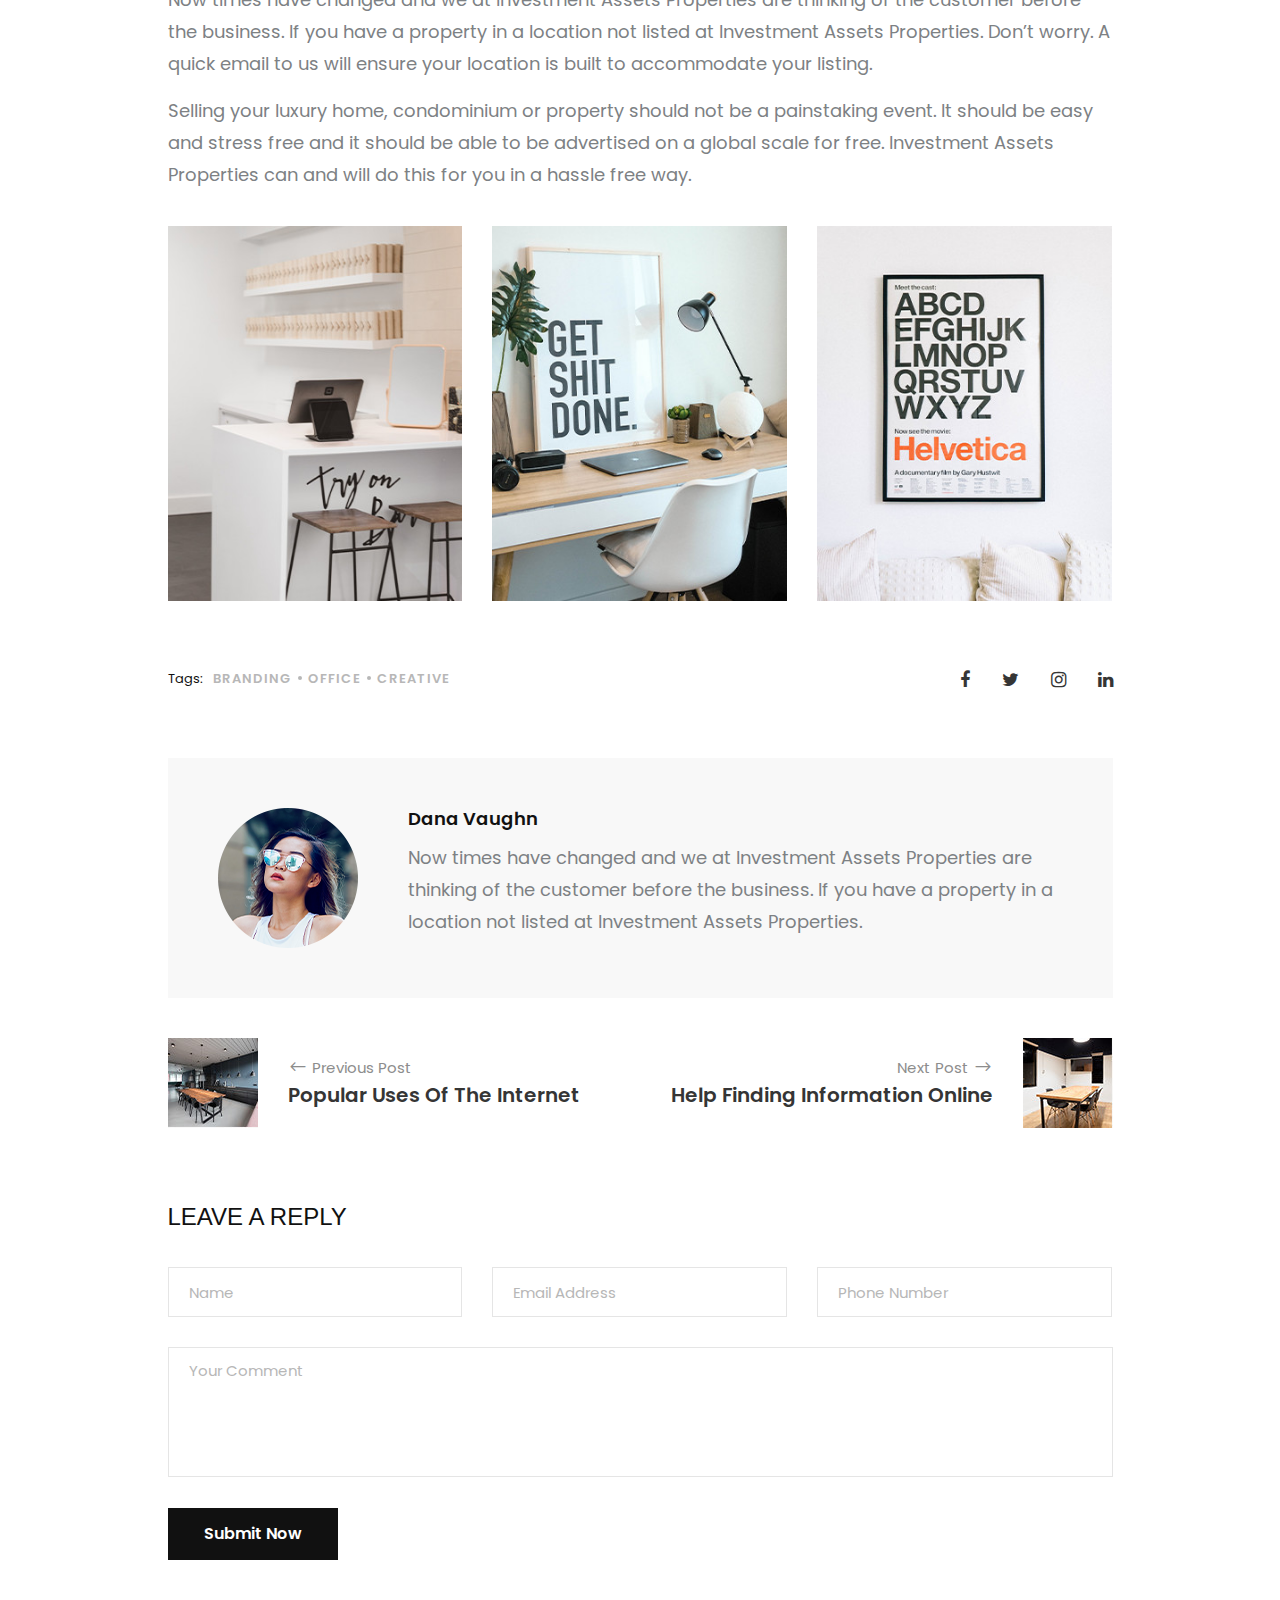
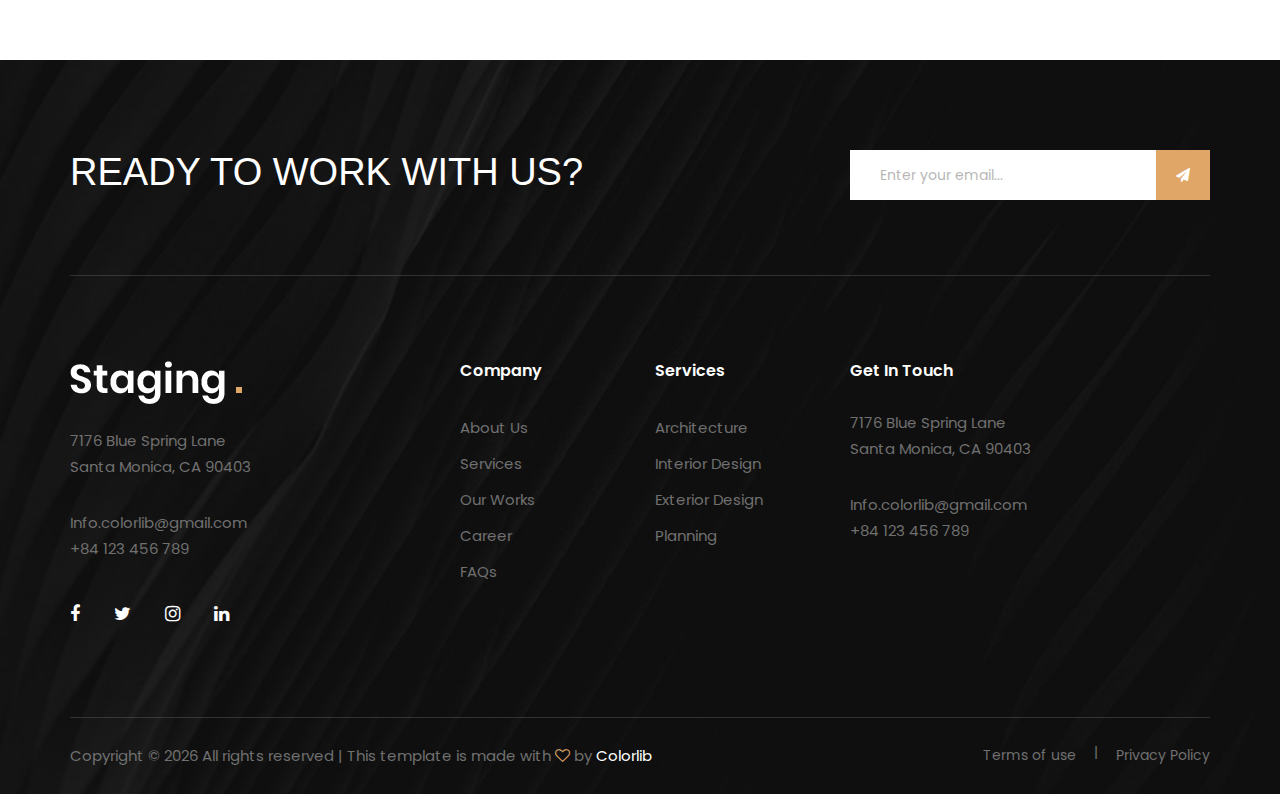
<file: blog-details.html>
<!DOCTYPE html>
<html lang="zxx">

<head>
    <meta charset="UTF-8">
    <meta name="description" content="Staging Template">
    <meta name="keywords" content="Staging, unica, creative, html">
    <meta name="viewport" content="width=device-width, initial-scale=1.0">
    <meta http-equiv="X-UA-Compatible" content="ie=edge">
    <title>Staging | Template</title>

    <!-- Google Font -->
    <link href="https://fonts.googleapis.com/css2?family=Poppins:wght@300;400;500;600;700;800;900&display=swap"
    rel="stylesheet">
    <link href="https://fonts.googleapis.com/css2?family=Aldrich&display=swap" rel="stylesheet">

    <!-- Css Styles -->
    <link rel="stylesheet" href="css/bootstrap.min.css" type="text/css">
    <link rel="stylesheet" href="css/font-awesome.min.css" type="text/css">
    <link rel="stylesheet" href="css/elegant-icons.css" type="text/css">
    <link rel="stylesheet" href="css/owl.carousel.min.css" type="text/css">
    <link rel="stylesheet" href="css/slicknav.min.css" type="text/css">
    <link rel="stylesheet" href="css/style.css" type="text/css">
</head>

<body>
    <!-- Page Preloder -->
    <div id="preloder">
        <div class="loader"></div>
    </div>

    <!-- Offcanvas Menu Begin -->
    <div class="offcanvas-menu-overlay"></div>
    <div class="offcanvas-menu-wrapper">
        <div class="offcanvas__logo">
            <a href="#"><img src="img/logo.png" alt=""></a>
        </div>
        <div id="mobile-menu-wrap"></div>
        <div class="offcanvas__widget">
            <span>Call us for any questions</span>
            <h4>+01 123 456 789</h4>
        </div>
    </div>
    <!-- Offcanvas Menu End -->

    <!-- Header Section Begin -->
    <header class="header header-normal set-bg" data-setbg="img/little-header.jpg">
        <div class="container-fluid">
            <div class="row">
                <div class="col-lg-3">
                    <div class="header__logo">
                        <a href="#"><img src="img/logo.png" alt=""></a>
                    </div>
                </div>
                <div class="col-lg-6">
                    <nav class="header__menu mobile-menu">
                        <ul>
                            <li><a href="./index.html">Home</a></li>
                            <li><a href="./projects.html">Projects</a></li>
                            <li><a href="./about.html">About</a></li>
                            <li><a href="#">Pages</a>
                                <ul class="dropdown">
                                    <li><a href="./Project-details.html">Project Details</a></li>
                                    <li><a href="./about.html">About</a></li>
                                    <li><a href="./services.html">Services</a></li>
                                    <li><a href="./blog-details.html">Blog Details</a></li>
                                </ul>
                            </li>
                            <li class="active"><a href="./blog.html">Blog</a></li>
                            <li><a href="./contact.html">Contact</a></li>
                        </ul>
                    </nav>
                </div>
                <div class="col-lg-3">
                    <div class="header__widget">
                        <span>Call us for any questions</span>
                        <h4>+01 123 456 789</h4>
                    </div>
                </div>
            </div>
            <div class="canvas__open"><i class="fa fa-bars"></i></div>
        </div>
    </header>
    <!-- Header Section End -->

    <!-- Blog Details Section Begin -->
    <section class="blog-details spad">
        <div class="container">
            <div class="row d-flex justify-content-center">
                <div class="col-lg-10">
                    <div class="blog__details__content">
                        <div class="blog__details__title">
                            <ul>
                                <li>December 20, 2019 </li>
                                <li>By John Doe</li>
                                <li>Planning</li>
                            </ul>
                            <h2>Target and Amazon Shopping List for Home Stagers</h2>
                            <img src="img/blog/details/blog-details.jpg" alt="">
                            <p>Forget Ebay and other forms of advertising for your property that costs you hard earned
                                money. Properties have ready several locations around the world to take your free
                            listings for any luxury property you have.</p>
                        </div>
                        <div class="blog__details__text">
                            <p>Each location web site is purpose built so every Search Engine will pick up new listings
                                within minutes. This way your customers only have to type in keywords relating to their
                                search for a luxury home and the Search Engine will show the Invest Asset web site
                            applicable to their location they are looking for.</p>
                            <p>Most real estate companies are way too busy with selling their client’s properties to put
                                any effort forth to their web site. Hence, making it difficult for web surfers to find
                            their listings.</p>
                        </div>
                        <div class="blog__item__quote">
                            <p>“Without question this is the stager you want to use! Jennifer staged a hard to sell home
                            for me and we sold it fast! …. Jennifer made it possible.”</p>
                            <span>Martin Lockhart</span>
                        </div>
                        <div class="blog__details__text">
                            <p>Now times have changed and we at Investment Assets Properties are thinking of the
                                customer before the business. If you have a property in a location not listed at
                                Investment Assets Properties. Don’t worry. A quick email to us will ensure your location
                            is built to accommodate your listing.</p>
                            <p>Selling your luxury home, condominium or property should not be a painstaking event. It
                                should be easy and stress free and it should be able to be advertised on a global scale
                                for free. Investment Assets Properties can and will do this for you in a hassle free
                            way.</p>
                        </div>
                        <div class="blog__details__pic">
                            <div class="row">
                                <div class="col-lg-4 col-md-4 col-sm-4">
                                    <img src="img/blog/details/bi-1.jpg" alt="">
                                </div>
                                <div class="col-lg-4 col-md-4 col-sm-4">
                                    <img src="img/blog/details/bi-2.jpg" alt="">
                                </div>
                                <div class="col-lg-4 col-md-4 col-sm-4">
                                    <img src="img/blog/details/bi-3.jpg" alt="">
                                </div>
                            </div>
                        </div>
                        <div class="blog__details__widget">
                            <div class="row">
                                <div class="col-lg-6 col-md-6 col-sm-6">
                                    <div class="blog__details__tags">
                                        <span>Tags:</span>
                                        <a href="#">Branding</a>
                                        <a href="#">Office</a>
                                        <a href="#">Creative</a>
                                    </div>
                                </div>
                                <div class="col-lg-6 col-md-6 col-sm-6">
                                    <div class="blog__details__social">
                                        <a href="#"><i class="fa fa-facebook"></i></a>
                                        <a href="#"><i class="fa fa-twitter"></i></a>
                                        <a href="#"><i class="fa fa-instagram"></i></a>
                                        <a href="#"><i class="fa fa-linkedin"></i></a>
                                    </div>
                                </div>
                            </div>
                        </div>
                        <div class="blog__details__author">
                            <div class="blog__details__author__pic">
                                <img src="img/blog/blog-about.png" alt="">
                            </div>
                            <div class="blog__details__author__text">
                                <h5>Dana Vaughn</h5>
                                <p>Now times have changed and we at Investment Assets Properties are thinking of the
                                    customer before the business. If you have a property in a location not listed at
                                Investment Assets Properties.</p>
                            </div>
                        </div>
                        <div class="blog__details__btns">
                            <div class="row">
                                <div class="col-lg-6 col-md-6 col-sm-6">
                                    <a href="#" class="blog__details__btns__item">
                                        <div class="blog__details__btns__item__pic">
                                            <img src="img/blog/details/prev.jpg" alt="">
                                        </div>
                                        <div class="blog__details__btns__item__text">
                                            <h6><span class="arrow_left"></span> Previous Post</h6>
                                            <h5>Popular Uses Of The Internet</h5>
                                        </div>
                                    </a>
                                </div>
                                <div class="col-lg-6 col-md-6 col-sm-6">
                                    <a href="#" class="blog__details__btns__item blog__details__btns__item--next">
                                        <div class="blog__details__btns__item__pic">
                                            <img src="img/blog/details/next.jpg" alt="">
                                        </div>
                                        <div class="blog__details__btns__item__text">
                                            <h6>Next Post <span class="arrow_right"></span></h6>
                                            <h5>Help Finding Information Online</h5>
                                        </div>
                                    </a>
                                </div>
                            </div>
                        </div>
                        <div class="blog__details__comment__form">
                            <h4>Leave A Reply</h4>
                            <form action="#">
                                <div class="row">
                                    <div class="col-lg-4 col-md-4">
                                        <input type="text" placeholder="Name">
                                    </div>
                                    <div class="col-lg-4 col-md-4">
                                        <input type="text" placeholder="Email Address">
                                    </div>
                                    <div class="col-lg-4 col-md-4">
                                        <input type="text" placeholder="Phone Number">
                                    </div>
                                    <div class="col-lg-12">
                                        <textarea placeholder="Your Comment"></textarea>
                                        <button type="submit" class="site-btn">Submit Now</button>
                                    </div>
                                </div>
                            </form>
                        </div>
                    </div>
                </div>
            </div>
        </div>
    </section>
    <!-- Blog Details Section End -->

    <!-- Footer Section Begin -->
    <footer class="footer set-bg" data-setbg="img/footer-bg.jpg">
        <div class="container">
            <div class="footer__top">
                <div class="row">
                    <div class="col-lg-8 col-md-6">
                        <div class="footer__top__text">
                            <h2>Ready To Work With Us?</h2>
                        </div>
                    </div>
                    <div class="col-lg-4 col-md-6">
                        <div class="footer__top__newslatter">
                            <form action="#">
                                <input type="text" placeholder="Enter your email...">
                                <button type="submit"><i class="fa fa-send"></i></button>
                            </form>
                        </div>
                    </div>
                </div>
            </div>
            <div class="row">
                <div class="col-lg-3 col-md-6 col-sm-6">
                    <div class="footer__about">
                        <div class="footer__logo">
                            <a href="#"><img src="img/logo.png" alt=""></a>
                        </div>
                        <p>7176 Blue Spring Lane <br />Santa Monica, CA 90403</p>
                        <ul>
                            <li>Info.colorlib@gmail.com</li>
                            <li>+84 123 456 789</li>
                        </ul>
                        <div class="footer__social">
                            <a href="#"><i class="fa fa-facebook"></i></a>
                            <a href="#"><i class="fa fa-twitter"></i></a>
                            <a href="#"><i class="fa fa-instagram"></i></a>
                            <a href="#"><i class="fa fa-linkedin"></i></a>
                        </div>
                    </div>
                </div>
                <div class="col-lg-2 offset-lg-1 col-md-3 col-sm-6">
                    <div class="footer__widget">
                        <h6>Company</h6>
                        <ul>
                            <li><a href="#">About Us</a></li>
                            <li><a href="#">Services</a></li>
                            <li><a href="#">Our Works</a></li>
                            <li><a href="#">Career</a></li>
                            <li><a href="#">FAQs</a></li>
                        </ul>
                    </div>
                </div>
                <div class="col-lg-2 col-md-3 col-sm-6">
                    <div class="footer__widget">
                        <h6>Services</h6>
                        <ul>
                            <li><a href="#">Architecture</a></li>
                            <li><a href="#">Interior Design</a></li>
                            <li><a href="#">Exterior Design</a></li>
                            <li><a href="#">Planning</a></li>
                        </ul>
                    </div>
                </div>
                <div class="col-lg-4 col-md-6 col-sm-6">
                    <div class="footer__address">
                        <h6>Get In Touch</h6>
                        <p>7176 Blue Spring Lane <br />Santa Monica, CA 90403</p>
                        <ul>
                            <li>Info.colorlib@gmail.com</li>
                            <li>+84 123 456 789</li>
                        </ul>
                    </div>
                </div>
            </div>
            <div class="copyright">
                <div class="row">
                    <div class="col-lg-8 col-md-7">
                        <div class="copyright__text">
                            <p>Copyright © <script>
                                document.write(new Date().getFullYear());
                            </script> All rights reserved | This template is made with <i class="fa fa-heart-o"
                            aria-hidden="true"></i> by <a href="https://colorlib.com"
                            target="_blank">Colorlib</a>
                        </p>
                    </div>
                </div>
                <div class="col-lg-4 col-md-5">
                    <div class="copyright__widget">
                        <a href="#">Terms of use</a>
                        <a href="#">Privacy Policy</a>
                    </div>
                </div>
            </div>
        </div>
    </div>
</footer>
<!-- Footer Section End -->

<!-- Js Plugins -->
<script src="js/jquery-3.3.1.min.js"></script>
<script src="js/bootstrap.min.js"></script>
<script src="js/jquery.slicknav.js"></script>
<script src="js/owl.carousel.min.js"></script>
<script src="js/slick.min.js"></script>
<script src="js/main.js"></script>
</body>

</html>
</file>
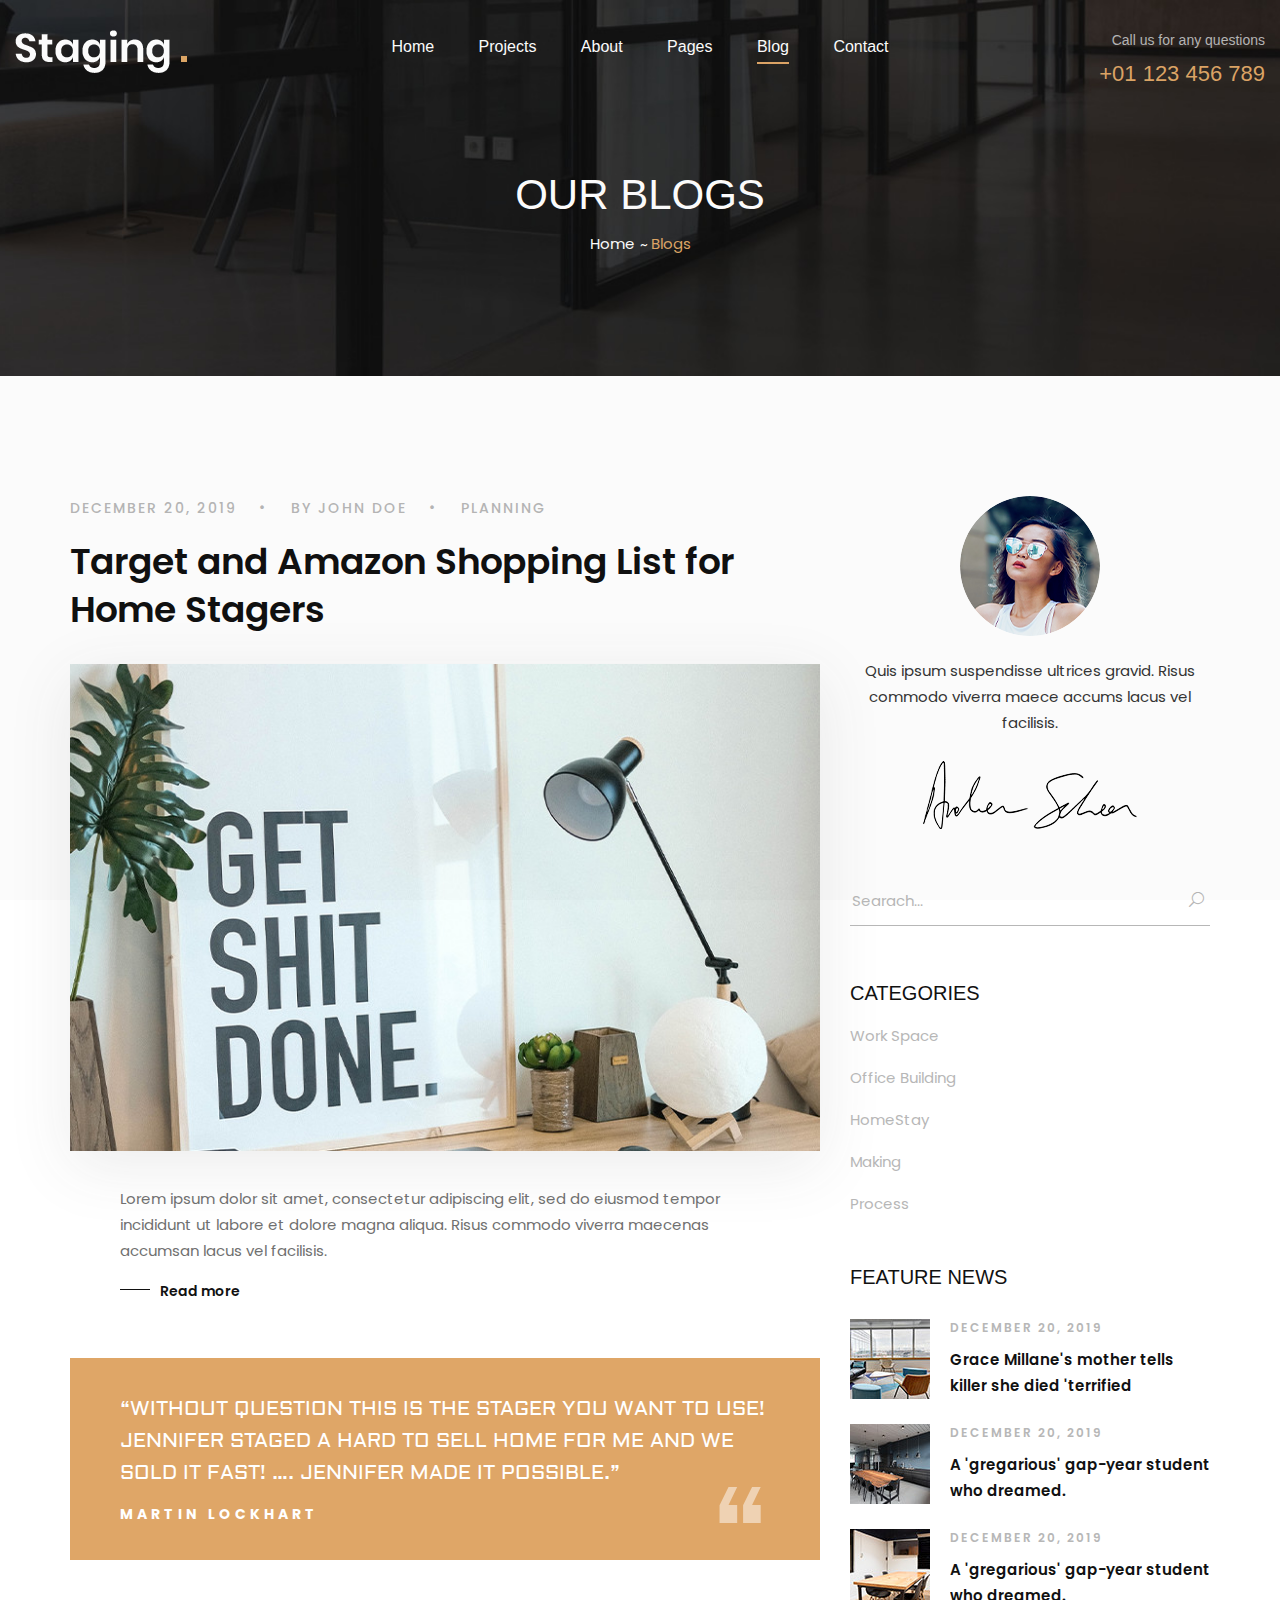
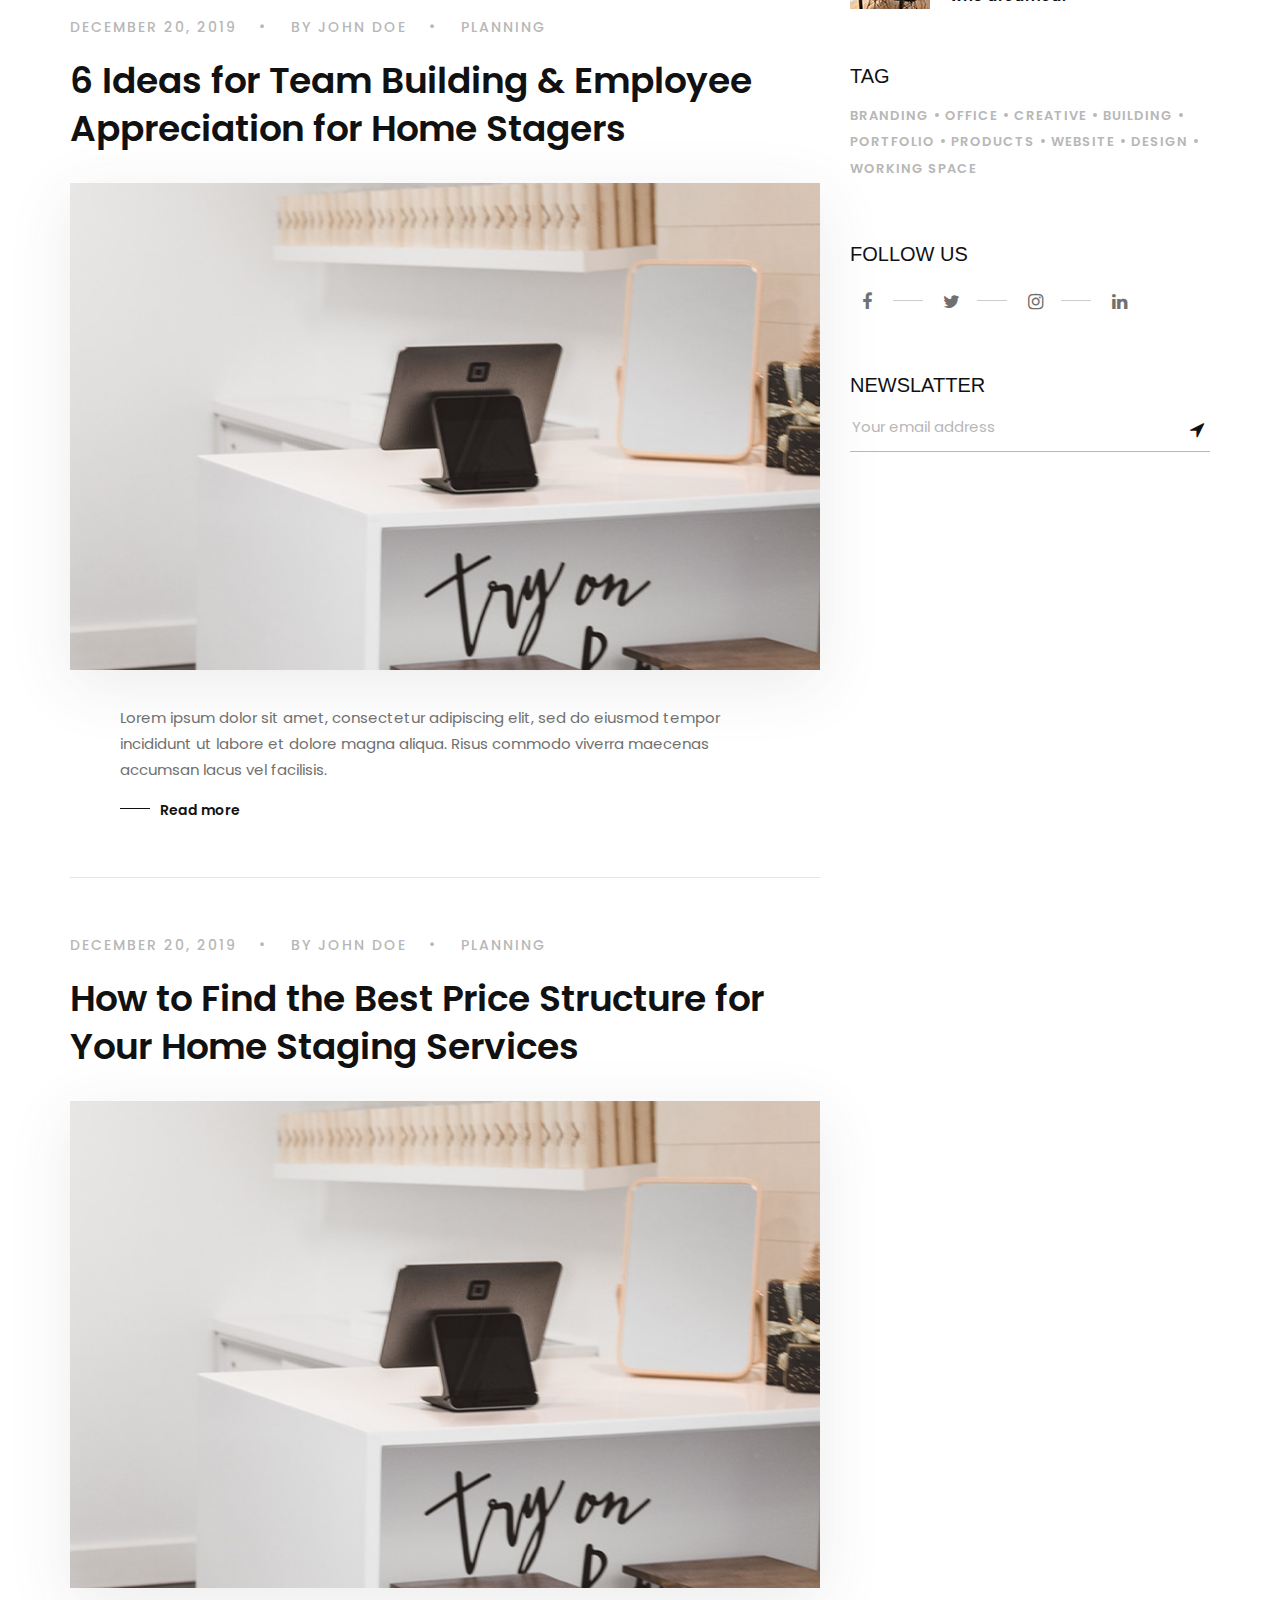
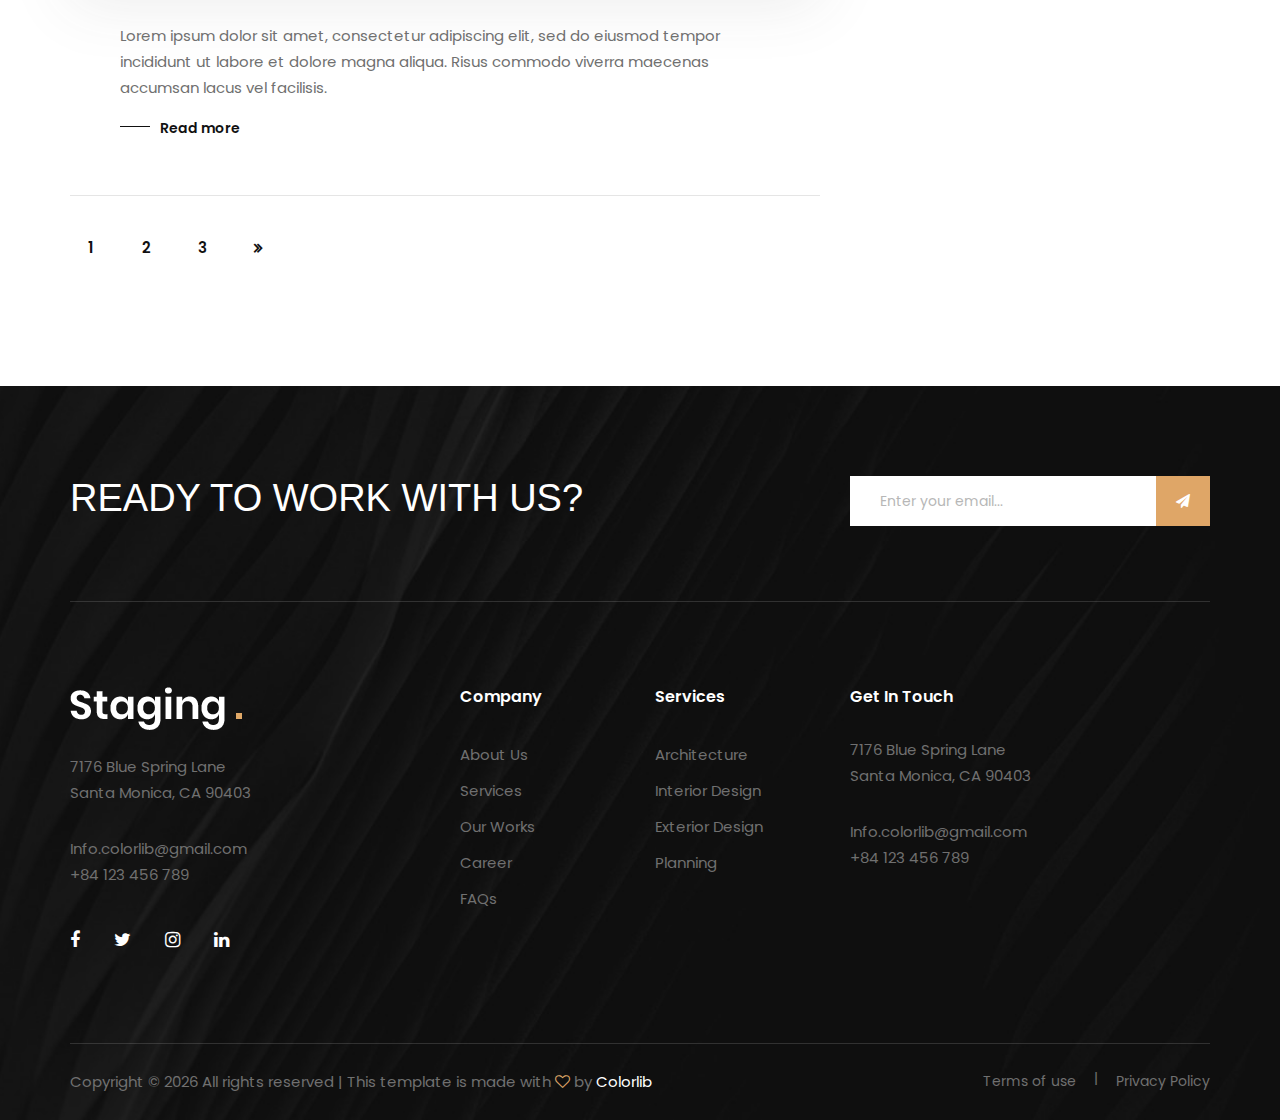
<file: blog.html>
<!DOCTYPE html>
<html lang="zxx">

<head>
    <meta charset="UTF-8">
    <meta name="description" content="Staging Template">
    <meta name="keywords" content="Staging, unica, creative, html">
    <meta name="viewport" content="width=device-width, initial-scale=1.0">
    <meta http-equiv="X-UA-Compatible" content="ie=edge">
    <title>Staging | Template</title>

    <!-- Google Font -->
    <link href="https://fonts.googleapis.com/css2?family=Poppins:wght@300;400;500;600;700;800;900&display=swap"
    rel="stylesheet">
    <link href="https://fonts.googleapis.com/css2?family=Aldrich&display=swap" rel="stylesheet">

    <!-- Css Styles -->
    <link rel="stylesheet" href="css/bootstrap.min.css" type="text/css">
    <link rel="stylesheet" href="css/font-awesome.min.css" type="text/css">
    <link rel="stylesheet" href="css/elegant-icons.css" type="text/css">
    <link rel="stylesheet" href="css/owl.carousel.min.css" type="text/css">
    <link rel="stylesheet" href="css/slicknav.min.css" type="text/css">
    <link rel="stylesheet" href="css/style.css" type="text/css">
</head>

<body>
    <!-- Page Preloder -->
    <div id="preloder">
        <div class="loader"></div>
    </div>

    <!-- Offcanvas Menu Begin -->
    <div class="offcanvas-menu-overlay"></div>
    <div class="offcanvas-menu-wrapper">
        <div class="offcanvas__logo">
            <a href="#"><img src="img/logo.png" alt=""></a>
        </div>
        <div id="mobile-menu-wrap"></div>
        <div class="offcanvas__widget">
            <span>Call us for any questions</span>
            <h4>+01 123 456 789</h4>
        </div>
    </div>
    <!-- Offcanvas Menu End -->

    <!-- Header Section Begin -->
    <header class="header">
        <div class="container-fluid">
            <div class="row">
                <div class="col-lg-3">
                    <div class="header__logo">
                        <a href="#"><img src="img/logo.png" alt=""></a>
                    </div>
                </div>
                <div class="col-lg-6">
                    <nav class="header__menu mobile-menu">
                        <ul>
                            <li><a href="./index.html">Home</a></li>
                            <li><a href="./projects.html">Projects</a></li>
                            <li><a href="./about.html">About</a></li>
                            <li><a href="#">Pages</a>
                                <ul class="dropdown">
                                    <li><a href="./Project-details.html">Project Details</a></li>
                                    <li><a href="./about.html">About</a></li>
                                    <li><a href="./services.html">Services</a></li>
                                    <li><a href="./blog-details.html">Blog Details</a></li>
                                </ul>
                            </li>
                            <li class="active"><a href="./blog.html">Blog</a></li>
                            <li><a href="./contact.html">Contact</a></li>
                        </ul>
                    </nav>
                </div>
                <div class="col-lg-3">
                    <div class="header__widget">
                        <span>Call us for any questions</span>
                        <h4>+01 123 456 789</h4>
                    </div>
                </div>
            </div>
            <div class="canvas__open"><i class="fa fa-bars"></i></div>
        </div>
    </header>
    <!-- Header Section End -->

    <!-- Breadcrumb Section Begin -->
    <div class="breadcrumb-option spad set-bg" data-setbg="img/breadcrumb-bg.jpg">
        <div class="container">
            <div class="row">
                <div class="col-lg-12 text-center">
                    <div class="breadcrumb__text">
                        <h2>Our Blogs</h2>
                        <div class="breadcrumb__links">
                            <a href="./index.html">Home</a>
                            <span>Blogs</span>
                        </div>
                    </div>
                </div>
            </div>
        </div>
    </div>
    <!-- Breadcrumb Section End -->

    <!-- Blog Section Begin -->
    <section class="blog spad">
        <div class="container">
            <div class="row">
                <div class="col-lg-8">
                    <div class="blog__item__list">
                        <div class="blog__item">
                            <ul>
                                <li>December 20, 2019 </li>
                                <li>By John Doe</li>
                                <li>Planning</li>
                            </ul>
                            <h2>Target and Amazon Shopping List for Home Stagers</h2>
                            <img src="img/blog/blog-1.jpg" alt="">
                            <div class="blog__item__text">
                                <p>Lorem ipsum dolor sit amet, consectetur adipiscing elit, sed do eiusmod tempor
                                    incididunt ut labore et dolore magna aliqua. Risus commodo viverra maecenas accumsan
                                lacus vel facilisis. </p>
                                <a href="#">Read more</a>
                            </div>
                        </div>
                        <div class="blog__item__quote">
                            <p>“Without question this is the stager you want to use! Jennifer staged a hard to sell home
                            for me and we sold it fast! …. Jennifer made it possible.”</p>
                            <span>Martin Lockhart</span>
                        </div>
                        <div class="blog__item">
                            <ul>
                                <li>December 20, 2019 </li>
                                <li>By John Doe</li>
                                <li>Planning</li>
                            </ul>
                            <h2>6 Ideas for Team Building & Employee Appreciation for Home Stagers</h2>
                            <img src="img/blog/blog-2.jpg" alt="">
                            <div class="blog__item__text">
                                <p>Lorem ipsum dolor sit amet, consectetur adipiscing elit, sed do eiusmod tempor
                                    incididunt ut labore et dolore magna aliqua. Risus commodo viverra maecenas accumsan
                                lacus vel facilisis. </p>
                                <a href="#">Read more</a>
                            </div>
                        </div>
                        <div class="blog__item">
                            <ul>
                                <li>December 20, 2019 </li>
                                <li>By John Doe</li>
                                <li>Planning</li>
                            </ul>
                            <h2>How to Find the Best Price Structure for Your Home Staging Services</h2>
                            <img src="img/blog/blog-2.jpg" alt="">
                            <div class="blog__item__text">
                                <p>Lorem ipsum dolor sit amet, consectetur adipiscing elit, sed do eiusmod tempor
                                    incididunt ut labore et dolore magna aliqua. Risus commodo viverra maecenas accumsan
                                lacus vel facilisis. </p>
                                <a href="#">Read more</a>
                            </div>
                        </div>
                    </div>
                    <div class="row">
                        <div class="col-lg-12">
                            <div class="blog__pagination">
                                <a href="#">1</a>
                                <a href="#">2</a>
                                <a href="#">3</a>
                                <a href="#"><i class="fa fa-angle-double-right"></i></a>
                            </div>
                        </div>
                    </div>
                </div>
                <div class="col-lg-4">
                    <div class="blog__sidebar">
                        <div class="blog__sidebar__about">
                            <img class="author__pic" src="img/blog/blog-about.png" alt="">
                            <p>Quis ipsum suspendisse ultrices gravid. Risus commodo viverra maece accums lacus vel
                            facilisis. </p>
                            <img src="img/blog/signature.png" alt="">
                        </div>
                        <div class="blog__sidebar__search">
                            <form action="#">
                                <input type="text" placeholder="Searach...">
                                <button type="submit"><span class="icon_search"></span></button>
                            </form>
                        </div>
                        <div class="blog__sidebar__categories">
                            <h5>Categories</h5>
                            <ul>
                                <li>Work Space</li>
                                <li>Office Building</li>
                                <li>HomeStay</li>
                                <li>Making</li>
                                <li>Process</li>
                            </ul>
                        </div>
                        <div class="blog__sidebar__feature">
                            <h5>Feature News</h5>
                            <a href="#" class="blog__sidebar__feature__item">
                                <div class="blog__sidebar__feature__item__pic">
                                    <img src="img/blog/br-1.jpg" alt="">
                                </div>
                                <div class="blog__sidebar__feature__item__text">
                                    <span>December 20, 2019</span>
                                    <h6>Grace Millane's mother tells killer she died 'terrified</h6>
                                </div>
                            </a>
                            <a href="#" class="blog__sidebar__feature__item">
                                <div class="blog__sidebar__feature__item__pic">
                                    <img src="img/blog/br-2.jpg" alt="">
                                </div>
                                <div class="blog__sidebar__feature__item__text">
                                    <span>December 20, 2019</span>
                                    <h6>A 'gregarious' gap-year student who dreamed.</h6>
                                </div>
                            </a>
                            <a href="#" class="blog__sidebar__feature__item">
                                <div class="blog__sidebar__feature__item__pic">
                                    <img src="img/blog/br-3.jpg" alt="">
                                </div>
                                <div class="blog__sidebar__feature__item__text">
                                    <span>December 20, 2019</span>
                                    <h6>A 'gregarious' gap-year student who dreamed.</h6>
                                </div>
                            </a>
                        </div>
                        <div class="blog__sidebar__tag">
                            <h5>Tag</h5>
                            <a href="#">Branding</a>
                            <a href="#">Office</a>
                            <a href="#">Creative</a>
                            <a href="#">Building</a>
                            <a href="#">Portfolio</a>
                            <a href="#">Products</a>
                            <a href="#">Website</a>
                            <a href="#">Design</a>
                            <a href="#">Working Space</a>
                        </div>
                        <div class="blog__sidebar__social">
                            <h5>Follow Us</h5>
                            <a href="#"><i class="fa fa-facebook"></i></a>
                            <a href="#"><i class="fa fa-twitter"></i></a>
                            <a href="#"><i class="fa fa-instagram"></i></a>
                            <a href="#"><i class="fa fa-linkedin"></i></a>
                        </div>
                        <div class="blog__sidebar__newslatter">
                            <h5>Newslatter</h5>
                            <form action="#">
                                <input type="text" placeholder="Your email address">
                                <button type="submit"><i class="fa fa-location-arrow"></i></button>
                            </form>
                        </div>
                    </div>
                </div>
            </div>
        </div>
    </section>
    <!-- Blog Section End -->

    <!-- Footer Section Begin -->
    <footer class="footer set-bg" data-setbg="img/footer-bg.jpg">
        <div class="container">
            <div class="footer__top">
                <div class="row">
                    <div class="col-lg-8 col-md-6">
                        <div class="footer__top__text">
                            <h2>Ready To Work With Us?</h2>
                        </div>
                    </div>
                    <div class="col-lg-4 col-md-6">
                        <div class="footer__top__newslatter">
                            <form action="#">
                                <input type="text" placeholder="Enter your email...">
                                <button type="submit"><i class="fa fa-send"></i></button>
                            </form>
                        </div>
                    </div>
                </div>
            </div>
            <div class="row">
                <div class="col-lg-3 col-md-6 col-sm-6">
                    <div class="footer__about">
                        <div class="footer__logo">
                            <a href="#"><img src="img/logo.png" alt=""></a>
                        </div>
                        <p>7176 Blue Spring Lane <br />Santa Monica, CA 90403</p>
                        <ul>
                            <li>Info.colorlib@gmail.com</li>
                            <li>+84 123 456 789</li>
                        </ul>
                        <div class="footer__social">
                            <a href="#"><i class="fa fa-facebook"></i></a>
                            <a href="#"><i class="fa fa-twitter"></i></a>
                            <a href="#"><i class="fa fa-instagram"></i></a>
                            <a href="#"><i class="fa fa-linkedin"></i></a>
                        </div>
                    </div>
                </div>
                <div class="col-lg-2 offset-lg-1 col-md-3 col-sm-6">
                    <div class="footer__widget">
                        <h6>Company</h6>
                        <ul>
                            <li><a href="#">About Us</a></li>
                            <li><a href="#">Services</a></li>
                            <li><a href="#">Our Works</a></li>
                            <li><a href="#">Career</a></li>
                            <li><a href="#">FAQs</a></li>
                        </ul>
                    </div>
                </div>
                <div class="col-lg-2 col-md-3 col-sm-6">
                    <div class="footer__widget">
                        <h6>Services</h6>
                        <ul>
                            <li><a href="#">Architecture</a></li>
                            <li><a href="#">Interior Design</a></li>
                            <li><a href="#">Exterior Design</a></li>
                            <li><a href="#">Planning</a></li>
                        </ul>
                    </div>
                </div>
                <div class="col-lg-4 col-md-6 col-sm-6">
                    <div class="footer__address">
                        <h6>Get In Touch</h6>
                        <p>7176 Blue Spring Lane <br />Santa Monica, CA 90403</p>
                        <ul>
                            <li>Info.colorlib@gmail.com</li>
                            <li>+84 123 456 789</li>
                        </ul>
                    </div>
                </div>
            </div>
            <div class="copyright">
                <div class="row">
                    <div class="col-lg-8 col-md-7">
                        <div class="copyright__text">
                            <p>Copyright © <script>
                                document.write(new Date().getFullYear());
                            </script> All rights reserved | This template is made with <i class="fa fa-heart-o"
                            aria-hidden="true"></i> by <a href="https://colorlib.com"
                            target="_blank">Colorlib</a>
                        </p>
                    </div>
                </div>
                <div class="col-lg-4 col-md-5">
                    <div class="copyright__widget">
                        <a href="#">Terms of use</a>
                        <a href="#">Privacy Policy</a>
                    </div>
                </div>
            </div>
        </div>
    </div>
</footer>
<!-- Footer Section End -->

<!-- Js Plugins -->
<script src="js/jquery-3.3.1.min.js"></script>
<script src="js/bootstrap.min.js"></script>
<script src="js/jquery.slicknav.js"></script>
<script src="js/owl.carousel.min.js"></script>
<script src="js/slick.min.js"></script>
<script src="js/main.js"></script>
</body>

</html>
</file>
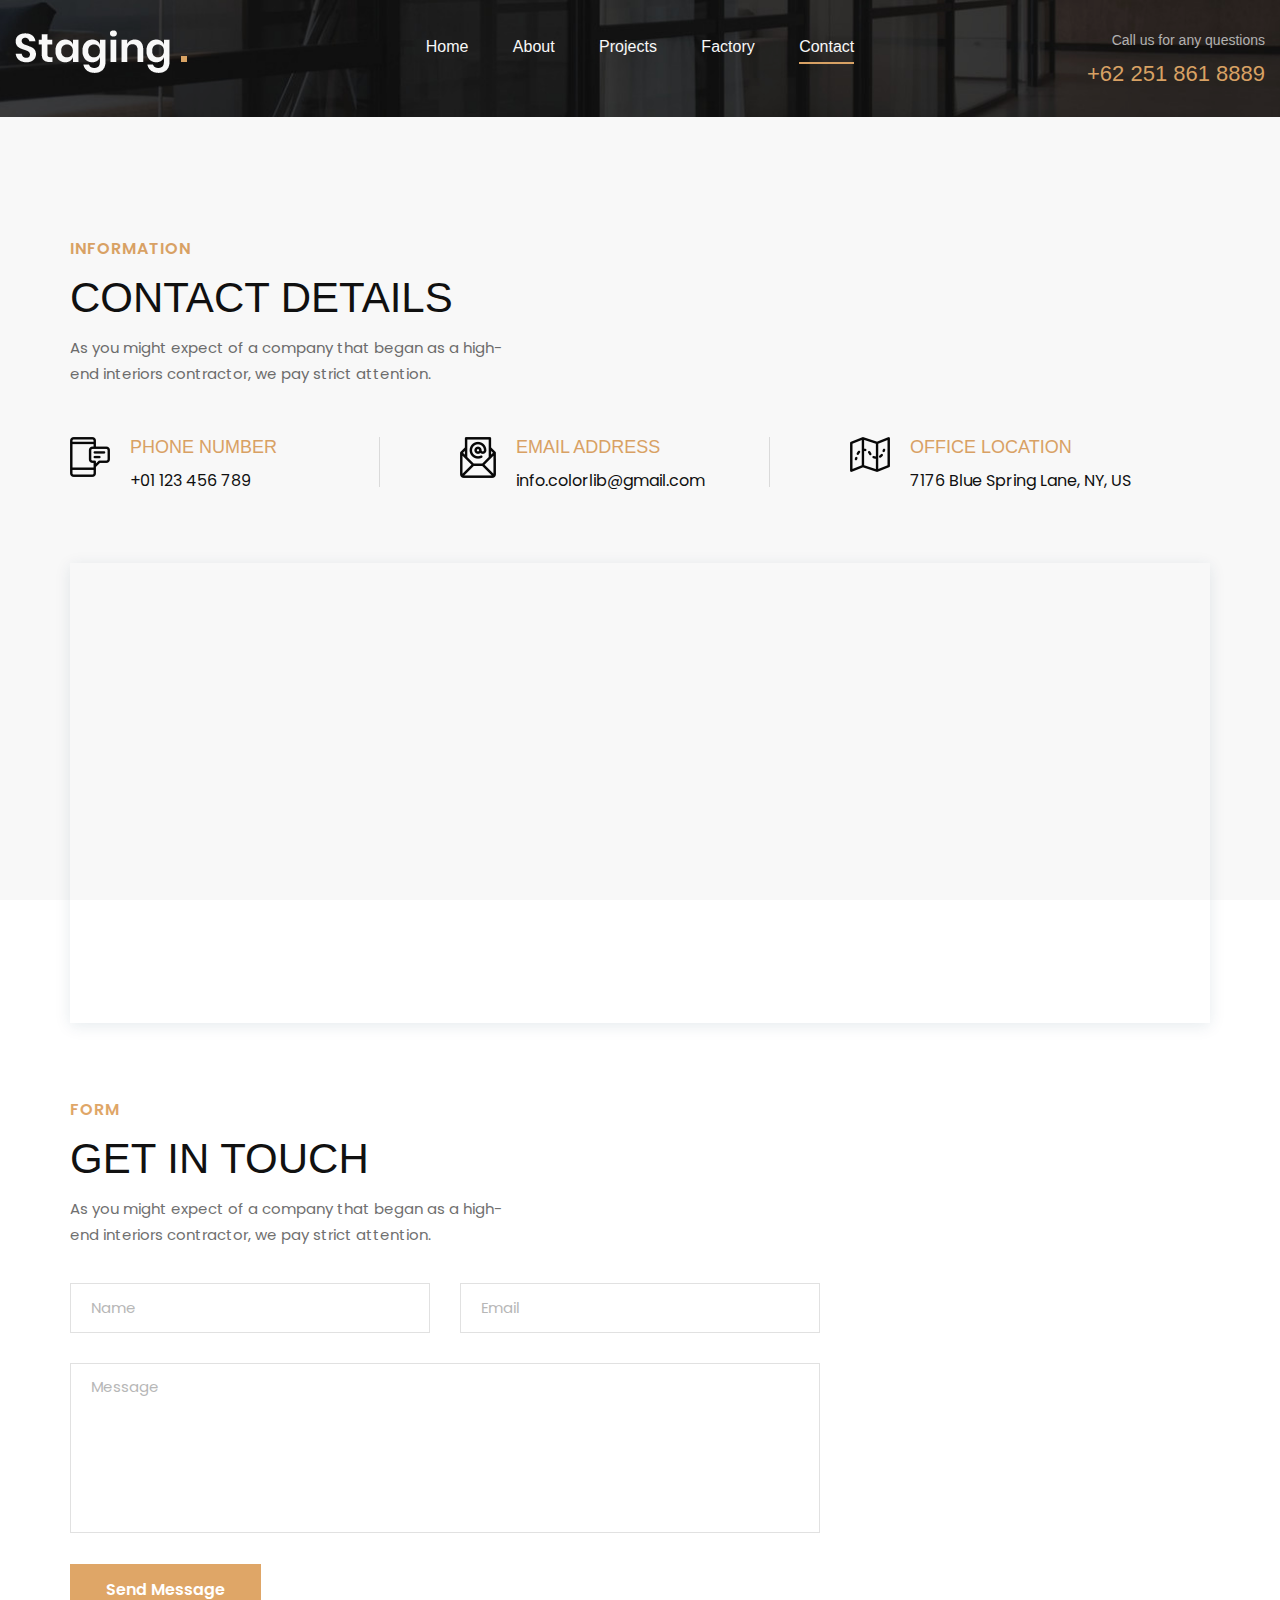
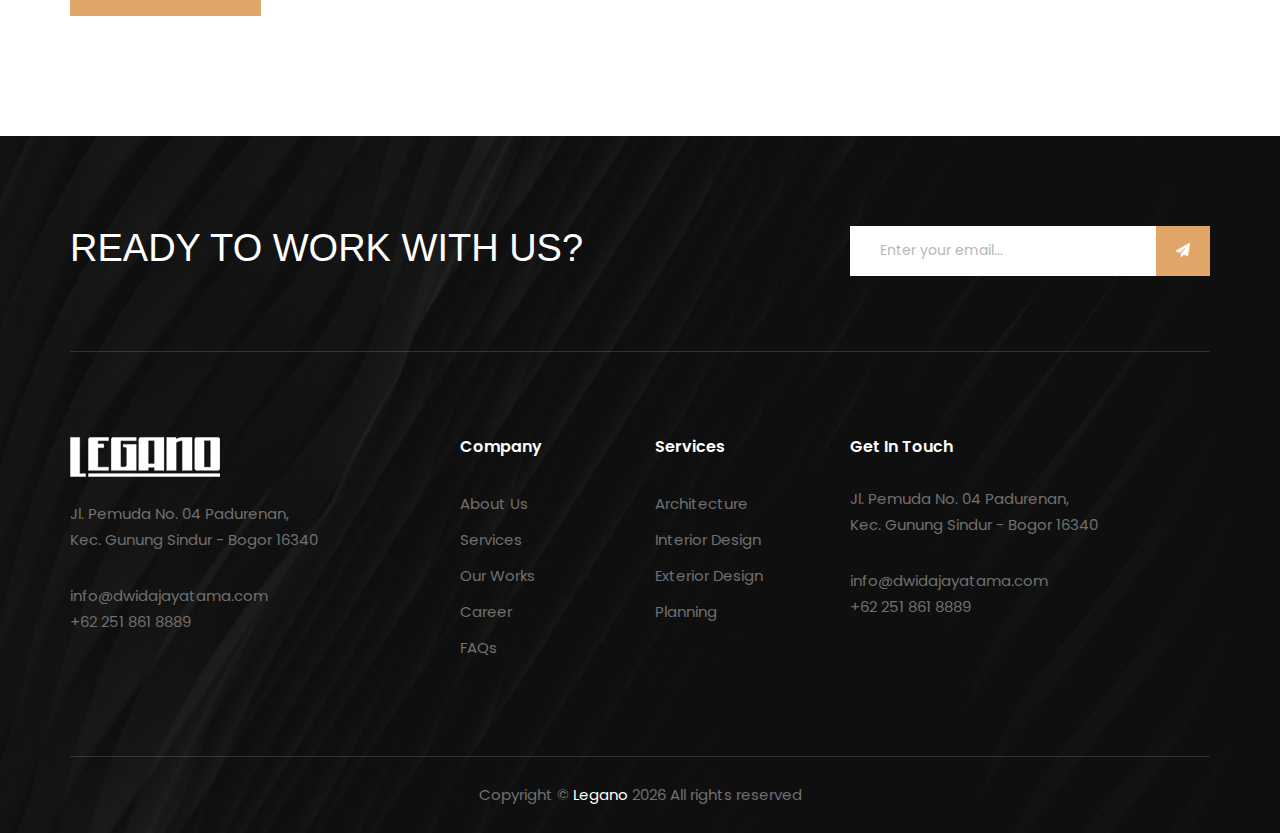
<file: contact.html>
<!DOCTYPE html>
<html lang="zxx">

<head>
    <meta charset="UTF-8">
    <meta name="description" content="Staging Template">
    <meta name="keywords" content="Staging, unica, creative, html">
    <meta name="viewport" content="width=device-width, initial-scale=1.0">
    <meta http-equiv="X-UA-Compatible" content="ie=edge">
    <title>Staging | Template</title>

    <!-- Google Font -->
    <link href="https://fonts.googleapis.com/css2?family=Poppins:wght@300;400;500;600;700;800;900&display=swap"
    rel="stylesheet">
    <link href="https://fonts.googleapis.com/css2?family=Aldrich&display=swap" rel="stylesheet">

    <!-- Css Styles -->
    <link rel="stylesheet" href="css/bootstrap.min.css" type="text/css">
    <link rel="stylesheet" href="css/font-awesome.min.css" type="text/css">
    <link rel="stylesheet" href="css/elegant-icons.css" type="text/css">
    <link rel="stylesheet" href="css/owl.carousel.min.css" type="text/css">
    <link rel="stylesheet" href="css/slicknav.min.css" type="text/css">
    <link rel="stylesheet" href="css/style.css" type="text/css">
</head>

<body>
    <!-- Page Preloder -->
    <div id="preloder">
        <div class="loader"></div>
    </div>

    <!-- Offcanvas Menu Begin -->
    <div class="offcanvas-menu-overlay"></div>
    <div class="offcanvas-menu-wrapper">
        <div class="offcanvas__logo">
            <a href="#"><img src="img/logo.png" alt=""></a>
        </div>
        <div id="mobile-menu-wrap"></div>
        <div class="offcanvas__widget">
            <span>Call us for any questions</span>
            <h4>+01 123 456 789</h4>
        </div>
    </div>
    <!-- Offcanvas Menu End -->

    <!-- Header Section Begin -->
    <header class="header header-normal set-bg" data-setbg="img/little-header.jpg">
        <div class="container-fluid">
            <div class="row">
                <div class="col-lg-3">
                    <div class="header__logo">
                        <a href="#"><img src="img/logo.png" alt=""></a>
                    </div>
                </div>
                <div class="col-lg-6">
                    <nav class="header__menu mobile-menu">
                        <ul>
                            <li><a href="./index.html">Home</a></li>
                            <li><a href="./about.html">About</a></li>
                            <li><a href="./projects.html">Projects</a></li>
                            <li><a href="./factory.html">Factory</a></li>
                            <!-- <li><a href="#">Pages</a>
                                <ul class="dropdown">
                                    <li><a href="./Project-details.html">Project Details</a></li>
                                    <li><a href="./about.html">About</a></li>
                                    <li><a href="./services.html">Services</a></li>
                                    <li><a href="./blog-details.html">Blog Details</a></li>
                                </ul>
                            </li> -->
                            <!-- <li><a href="./blog.html">Blog</a></li> -->
                            <li class="active"><a href="./contact.html">Contact</a></li>
                        </ul>
                    </nav>
                </div>
                <div class="col-lg-3">
                    <div class="header__widget">
                        <span>Call us for any questions</span>
                        <h4>+62 251 861 8889</h4>
                    </div>
                </div>
            </div>
            <div class="canvas__open"><i class="fa fa-bars"></i></div>
        </div>
    </header>
    <!-- Header Section End -->

    <!-- Contact Section Begin -->
    <section class="contact spad">
        <div class="container">
            <div class="row">
                <div class="col-lg-5">
                    <div class="contact__text">
                        <div class="section-title">
                            <span>Information</span>
                            <h2>Contact Details</h2>
                        </div>
                        <p>As you might expect of a company that began as a high-end interiors contractor, we pay strict
                        attention.</p>
                    </div>
                </div>
            </div>
            <div class="row">
                <div class="col-lg-4 col-md-6 col-sm-6">
                    <div class="contact__widget__item">
                        <div class="contact__widget__item__icon">
                            <img src="img/contact/ci-1.png" alt="">
                        </div>
                        <div class="contact__widget__item__text">
                            <h5>Phone Number</h5>
                            <span>+01 123 456 789</span>
                        </div>
                    </div>
                </div>
                <div class="col-lg-4 col-md-6 col-sm-6">
                    <div class="contact__widget__item">
                        <div class="contact__widget__item__icon">
                            <img src="img/contact/ci-2.png" alt="">
                        </div>
                        <div class="contact__widget__item__text">
                            <h5>Email Address</h5>
                            <span>info.colorlib@gmail.com</span>
                        </div>
                    </div>
                </div>
                <div class="col-lg-4 col-md-6 col-sm-6">
                    <div class="contact__widget__item last__item">
                        <div class="contact__widget__item__icon">
                            <img src="img/contact/ci-3.png" alt="">
                        </div>
                        <div class="contact__widget__item__text">
                            <h5>Office Location</h5>
                            <span>7176 Blue Spring Lane, NY, US</span>
                        </div>
                    </div>
                </div>
            </div>
            <div class="map">
                <iframe
                src="https://www.google.com/maps/embed?pb=!1m18!1m12!1m3!1d12087.069761554938!2d-74.2175599360452!3d40.767139456514954!2m3!1f0!2f0!3f0!3m2!1i1024!2i768!4f13.1!3m3!1m2!1s0x89c254b5958982c3%3A0xb6ab3931055a2612!2sEast%20Orange%2C%20NJ%2C%20USA!5e0!3m2!1sen!2sbd!4v1581710470843!5m2!1sen!2sbd"
                height="460" style="border:0;" allowfullscreen=""></iframe>
            </div>
            <div class="row">
                <div class="col-lg-5">
                    <div class="contact__form__text">
                        <div class="section-title">
                            <span>Form</span>
                            <h2>Get in touch</h2>
                        </div>
                        <p>As you might expect of a company that began as a high-end interiors contractor, we pay strict
                        attention.</p>
                    </div>
                </div>
            </div>
            <div class="row">
                <div class="col-lg-8">
                    <div class="contact__form">
                        <form action="#">
                            <div class="row">
                                <div class="col-lg-6 col-md-6 col-sm-6">
                                    <input type="text" placeholder="Name">
                                </div>
                                <div class="col-lg-6 col-md-6 col-sm-6">
                                    <input type="text" placeholder="Email">
                                </div>
                                <div class="col-lg-12">
                                    <textarea placeholder="Message"></textarea>
                                    <button type="submit" class="site-btn">Send Message</button>
                                </div>
                            </div>
                        </form>
                    </div>
                </div>
            </div>
        </div>
    </section>
    <!-- Contact Section End -->

    <!-- Footer Section Begin -->
    <footer class="footer set-bg" data-setbg="img/footer-bg.jpg">
        <div class="container">
            <div class="footer__top">
                <div class="row">
                    <div class="col-lg-8 col-md-6">
                        <div class="footer__top__text">
                            <h2>Ready To Work With Us?</h2>
                        </div>
                    </div>
                    <div class="col-lg-4 col-md-6">
                        <div class="footer__top__newslatter">
                            <form action="#">
                                <input type="text" placeholder="Enter your email...">
                                <button type="submit"><i class="fa fa-send"></i></button>
                            </form>
                        </div>
                    </div>
                </div>
            </div>
            <div class="row">
                <div class="col-lg-3 col-md-6 col-sm-6">
                    <div class="footer__about">
                        <div class="footer__logo">
                            <a href="#"><img src="img/legano.png" alt=""></a>
                        </div>
                        <p>Jl. Pemuda No. 04 Padurenan, <br />Kec. Gunung Sindur - Bogor 16340</p>
                        <ul>
                            <li>info@dwidajayatama.com</li>
                            <li>+62 251 861 8889</li>
                        </ul>
                        <!-- <div class="footer__social">
                            <a href="#"><i class="fa fa-facebook"></i></a>
                            <a href="#"><i class="fa fa-twitter"></i></a>
                            <a href="#"><i class="fa fa-instagram"></i></a>
                            <a href="#"><i class="fa fa-linkedin"></i></a>
                        </div> -->
                    </div>
                </div>
                <div class="col-lg-2 offset-lg-1 col-md-3 col-sm-6">
                    <div class="footer__widget">
                        <h6>Company</h6>
                        <ul>
                            <li><a href="#">About Us</a></li>
                            <li><a href="#">Services</a></li>
                            <li><a href="#">Our Works</a></li>
                            <li><a href="#">Career</a></li>
                            <li><a href="#">FAQs</a></li>
                        </ul>
                    </div>
                </div>
                <div class="col-lg-2 col-md-3 col-sm-6">
                    <div class="footer__widget">
                        <h6>Services</h6>
                        <ul>
                            <li><a href="#">Architecture</a></li>
                            <li><a href="#">Interior Design</a></li>
                            <li><a href="#">Exterior Design</a></li>
                            <li><a href="#">Planning</a></li>
                        </ul>
                    </div>
                </div>
                <div class="col-lg-4 col-md-6 col-sm-6">
                    <div class="footer__address">
                        <h6>Get In Touch</h6>
                        <p>Jl. Pemuda No. 04 Padurenan, <br />Kec. Gunung Sindur - Bogor 16340</p>
                        <ul>
                            <li>info@dwidajayatama.com</li>
                            <li>+62 251 861 8889</li>
                        </ul>
                    </div>
                </div>
            </div>
            <div class="copyright">
                <div class="row">
                    <div class="col-lg-12 col-md-7">
                        <div class="copyright__text text-center">
                            <p>Copyright © <a href="#"
                                target="_blank">Legano</a> <script>
                                document.write(new Date().getFullYear());
                            </script> All rights reserved </p>
                        </div>
                </div>
            </div>
        </div>
    </div>
</footer>
<!-- Footer Section End -->

<!-- Js Plugins -->
<script src="js/jquery-3.3.1.min.js"></script>
<script src="js/bootstrap.min.js"></script>
<script src="js/jquery.slicknav.js"></script>
<script src="js/owl.carousel.min.js"></script>
<script src="js/slick.min.js"></script>
<script src="js/main.js"></script>
</body>

</html>
</file>
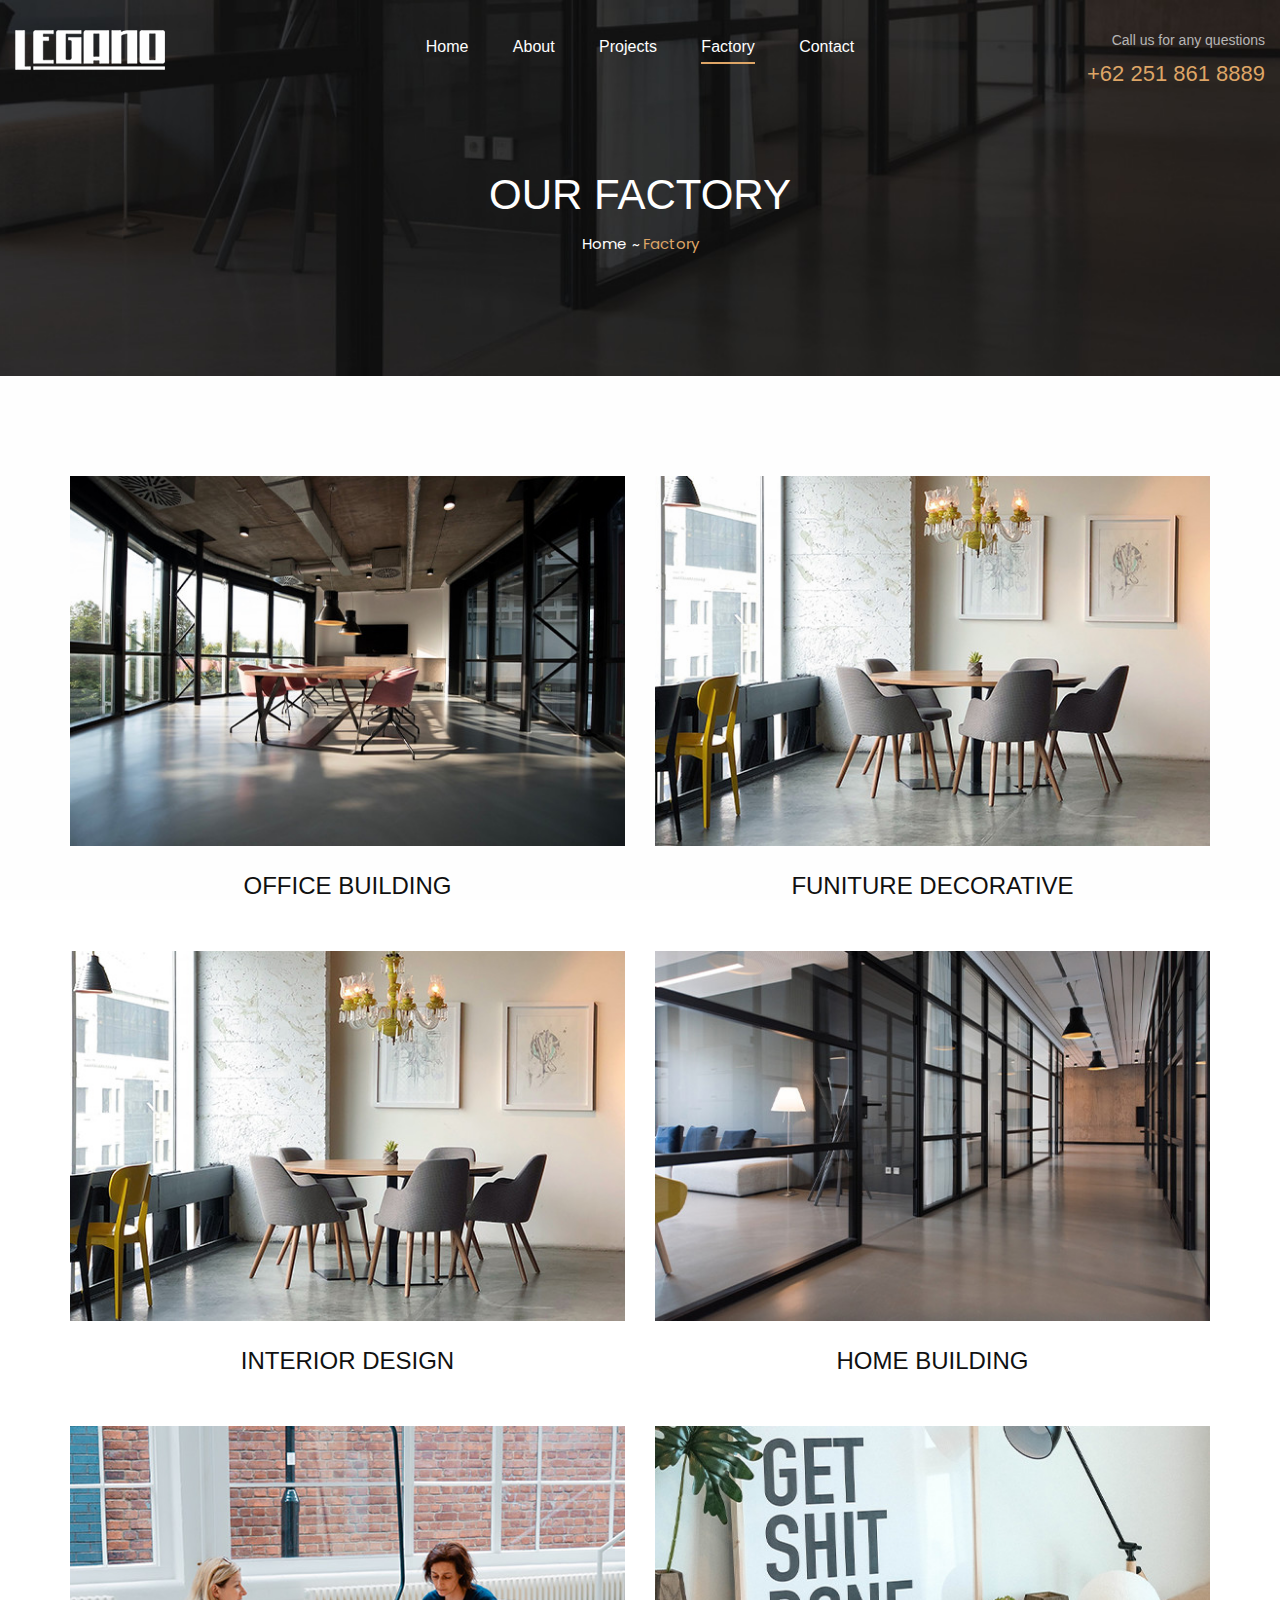
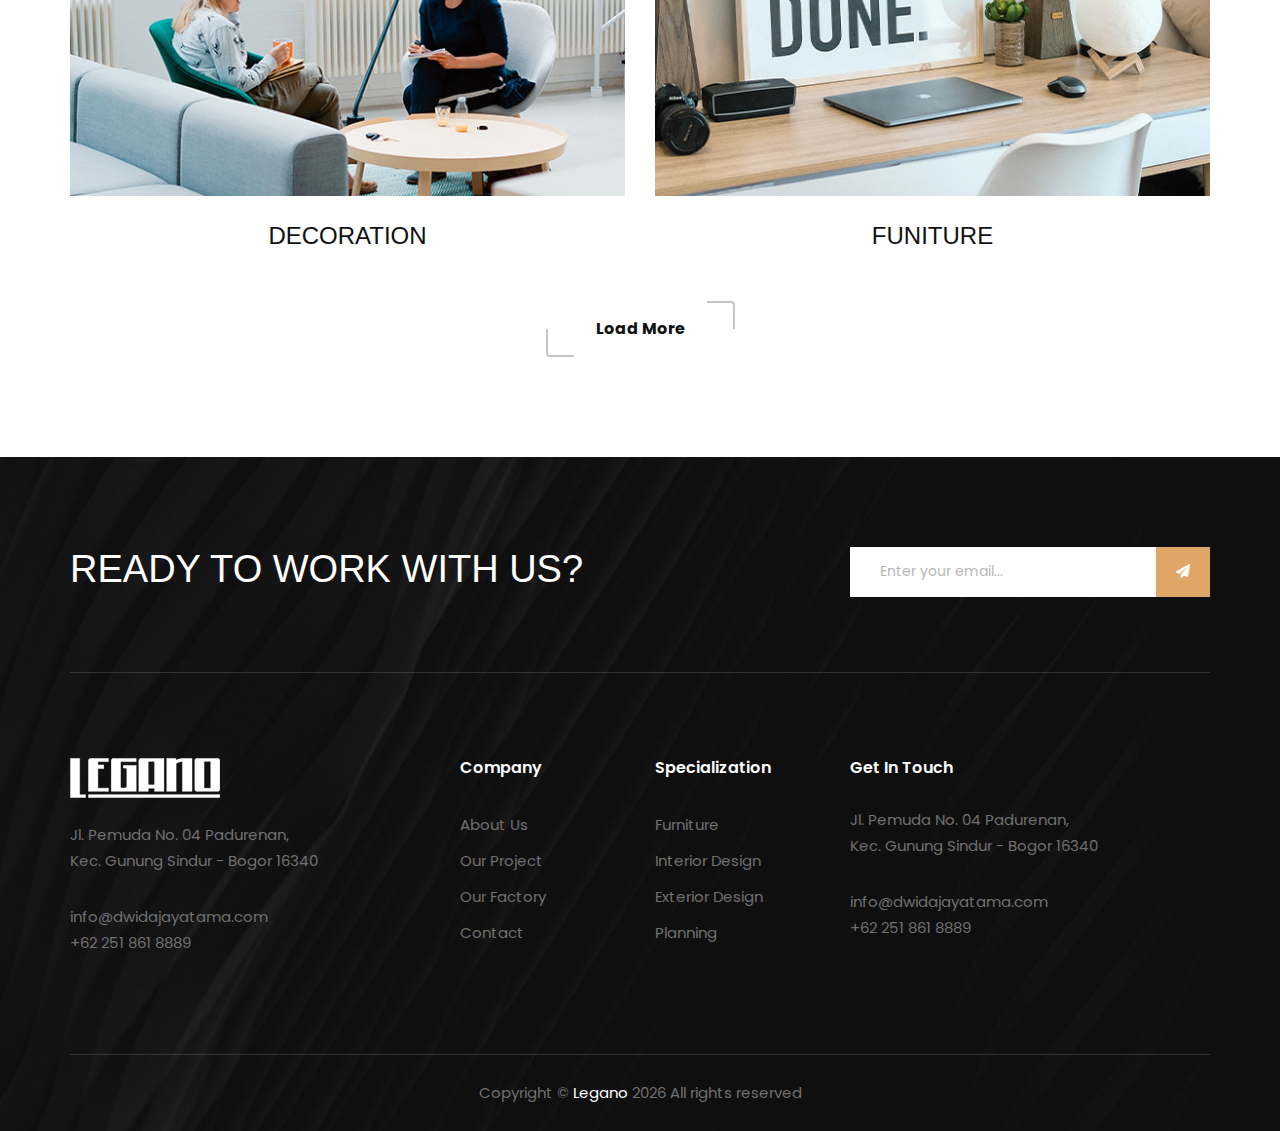
<file: factory.html>
<!DOCTYPE html>
<html lang="zxx">

<head>
    <meta charset="UTF-8">
    <meta name="description" content="Staging Template">
    <meta name="keywords" content="Staging, unica, creative, html">
    <meta name="viewport" content="width=device-width, initial-scale=1.0">
    <meta http-equiv="X-UA-Compatible" content="ie=edge">
    <title>Legano | Factory</title>

    <!-- Google Font -->
    <link href="https://fonts.googleapis.com/css2?family=Poppins:wght@300;400;500;600;700;800;900&display=swap"
    rel="stylesheet">
    <link href="https://fonts.googleapis.com/css2?family=Aldrich&display=swap" rel="stylesheet">

    <!-- Css Styles -->
    <link rel="stylesheet" href="css/bootstrap.min.css" type="text/css">
    <link rel="stylesheet" href="css/font-awesome.min.css" type="text/css">
    <link rel="stylesheet" href="css/elegant-icons.css" type="text/css">
    <link rel="stylesheet" href="css/owl.carousel.min.css" type="text/css">
    <link rel="stylesheet" href="css/slicknav.min.css" type="text/css">
    <link rel="stylesheet" href="css/style.css" type="text/css">
</head>

<body>
    <!-- Page Preloder -->
    <div id="preloder">
        <div class="loader"></div>
    </div>

    <!-- Offcanvas Menu Begin -->
    <div class="offcanvas-menu-overlay"></div>
    <div class="offcanvas-menu-wrapper">
        <div class="offcanvas__logo">
            <a href="#"><img src="img/logo.png" alt=""></a>
        </div>
        <div id="mobile-menu-wrap"></div>
        <div class="offcanvas__widget">
            <span>Call us for any questions</span>
            <h4>+01 123 456 789</h4>
        </div>
    </div>
    <!-- Offcanvas Menu End -->

    <!-- Header Section Begin -->
    <header class="header">
        <div class="container-fluid">
            <div class="row">
                <div class="col-lg-3">
                    <div class="header__logo">
                        <a href="#"><img src="img/legano.png" alt=""></a>
                    </div>
                </div>
                <div class="col-lg-6">
                    <nav class="header__menu mobile-menu">
                        <ul>
                            <li><a href="./index.html">Home</a></li>
                            <li><a href="./about.html">About</a></li>
                            <li><a href="./projects.html">Projects</a></li>
                            <li class="active"><a href="./factory.html">Factory</a></li>
                            <!-- <li><a href="#">Pages</a>
                                <ul class="dropdown">
                                    <li><a href="./Project-details.html">Project Details</a></li>
                                    <li><a href="./about.html">About</a></li>
                                    <li><a href="./services.html">Services</a></li>
                                    <li><a href="./blog-details.html">Blog Details</a></li>
                                </ul>
                            </li> -->
                            <!-- <li><a href="./blog.html">Blog</a></li> -->
                            <li><a href="./contact.html">Contact</a></li>
                        </ul>
                    </nav>
                </div>
                <div class="col-lg-3">
                    <div class="header__widget">
                        <span>Call us for any questions</span>
                        <h4>+62 251 861 8889</h4>
                    </div>
                </div>
            </div>
            <div class="canvas__open"><i class="fa fa-bars"></i></div>
        </div>
    </header>
    <!-- Header Section End -->

    <!-- Breadcrumb Section Begin -->
    <div class="breadcrumb-option spad set-bg" data-setbg="img/breadcrumb-bg.jpg">
        <div class="container">
            <div class="row">
                <div class="col-lg-12 text-center">
                    <div class="breadcrumb__text">
                        <h2>Our Factory</h2>
                        <div class="breadcrumb__links">
                            <a href="./index.html">Home</a>
                            <span>Factory</span>
                        </div>
                    </div>
                </div>
            </div>
        </div>
    </div>
    <!-- Breadcrumb Section End -->

    <!-- Project Page Section Begin -->
    <section class="project-page spad">
        <div class="container">
            <div class="row">
                <div class="col-lg-6 col-md-6 col-sm-6">
                    <div class="project__item">
                        <img src="img/project/project-p1.jpg" alt="">
                        <h4><a href="#">Office Building</a></h4>
                    </div>
                </div>
                <div class="col-lg-6 col-md-6 col-sm-6">
                    <div class="project__item">
                        <img src="img/project/project-p2.jpg" alt="">
                        <h4><a href="#">Funiture Decorative</a></h4>
                    </div>
                </div>
                <div class="col-lg-6 col-md-6 col-sm-6">
                    <div class="project__item">
                        <img src="img/project/project-p3.jpg" alt="">
                        <h4><a href="#">Interior Design</a></h4>
                    </div>
                </div>
                <div class="col-lg-6 col-md-6 col-sm-6">
                    <div class="project__item">
                        <img src="img/project/project-p4.jpg" alt="">
                        <h4><a href="#">Home Building</a></h4>
                    </div>
                </div>
                <div class="col-lg-6 col-md-6 col-sm-6">
                    <div class="project__item">
                        <img src="img/project/project-p5.jpg" alt="">
                        <h4><a href="#">Decoration</a></h4>
                    </div>
                </div>
                <div class="col-lg-6 col-md-6 col-sm-6">
                    <div class="project__item">
                        <img src="img/project/project-p6.jpg" alt="">
                        <h4><a href="#">Funiture</a></h4>
                    </div>
                </div>
                <div class="col-lg-12 text-center">
                    <a href="#" class="primary-btn normal-btn">Load More</a>
                </div>
            </div>
        </div>
    </section>
    <!-- Project Page Section End -->

    <!-- Footer Section Begin -->
    <footer class="footer set-bg" data-setbg="img/footer-bg.jpg">
        <div class="container">
            <div class="footer__top">
                <div class="row">
                    <div class="col-lg-8 col-md-6">
                        <div class="footer__top__text">
                            <h2>Ready To Work With Us?</h2>
                        </div>
                    </div>
                    <div class="col-lg-4 col-md-6">
                        <div class="footer__top__newslatter">
                            <form action="#">
                                <input type="text" placeholder="Enter your email...">
                                <button type="submit"><i class="fa fa-send"></i></button>
                            </form>
                        </div>
                    </div>
                </div>
            </div>
            <div class="row">
                <div class="col-lg-3 col-md-6 col-sm-6">
                    <div class="footer__about">
                        <div class="footer__logo">
                            <a href="#"><img src="img/legano.png" alt=""></a>
                        </div>
                        <p>Jl. Pemuda No. 04 Padurenan, <br />Kec. Gunung Sindur - Bogor 16340</p>
                        <ul>
                            <li>info@dwidajayatama.com</li>
                            <li>+62 251 861 8889</li>
                        </ul>
                        <!-- <div class="footer__social">
                            <a href="#"><i class="fa fa-facebook"></i></a>
                            <a href="#"><i class="fa fa-twitter"></i></a>
                            <a href="#"><i class="fa fa-instagram"></i></a>
                            <a href="#"><i class="fa fa-linkedin"></i></a>
                        </div> -->
                    </div>
                </div>
                <div class="col-lg-2 offset-lg-1 col-md-3 col-sm-6">
                    <div class="footer__widget">
                        <h6>Company</h6>
                        <ul>
                            <li><a href="#">About Us</a></li>
                            <li><a href="#">Our Project</a></li>
                            <li><a href="#">Our Factory</a></li>
                            <li><a href="#">Contact</a></li>
                        </ul>
                    </div>
                </div>
                <div class="col-lg-2 col-md-3 col-sm-6">
                    <div class="footer__widget">
                        <h6>Specialization</h6>
                        <ul>
                            <li><a href="#">Furniture</a></li>
                            <li><a href="#">Interior Design</a></li>
                            <li><a href="#">Exterior Design</a></li>
                            <li><a href="#">Planning</a></li>
                        </ul>
                    </div>
                </div>
                <div class="col-lg-4 col-md-6 col-sm-6">
                    <div class="footer__address">
                        <h6>Get In Touch</h6>
                        <p>Jl. Pemuda No. 04 Padurenan, <br />Kec. Gunung Sindur - Bogor 16340</p>
                        <ul>
                            <li>info@dwidajayatama.com</li>
                            <li>+62 251 861 8889</li>
                        </ul>
                    </div>
                </div>
            </div>
            <div class="copyright">
                <div class="row">
                    <div class="col-lg-12 col-md-7">
                        <div class="copyright__text text-center">
                            <p>Copyright © <a href="#"
                                target="_blank">Legano</a> <script>
                                document.write(new Date().getFullYear());
                            </script> All rights reserved </p>
                        </div>
                </div>
            </div>
        </div>
    </div>
</footer>
<!-- Footer Section End -->

<!-- Js Plugins -->
<script src="js/jquery-3.3.1.min.js"></script>
<script src="js/bootstrap.min.js"></script>
<script src="js/jquery.slicknav.js"></script>
<script src="js/owl.carousel.min.js"></script>
<script src="js/slick.min.js"></script>
<script src="js/main.js"></script>
</body>

</html>
</file>
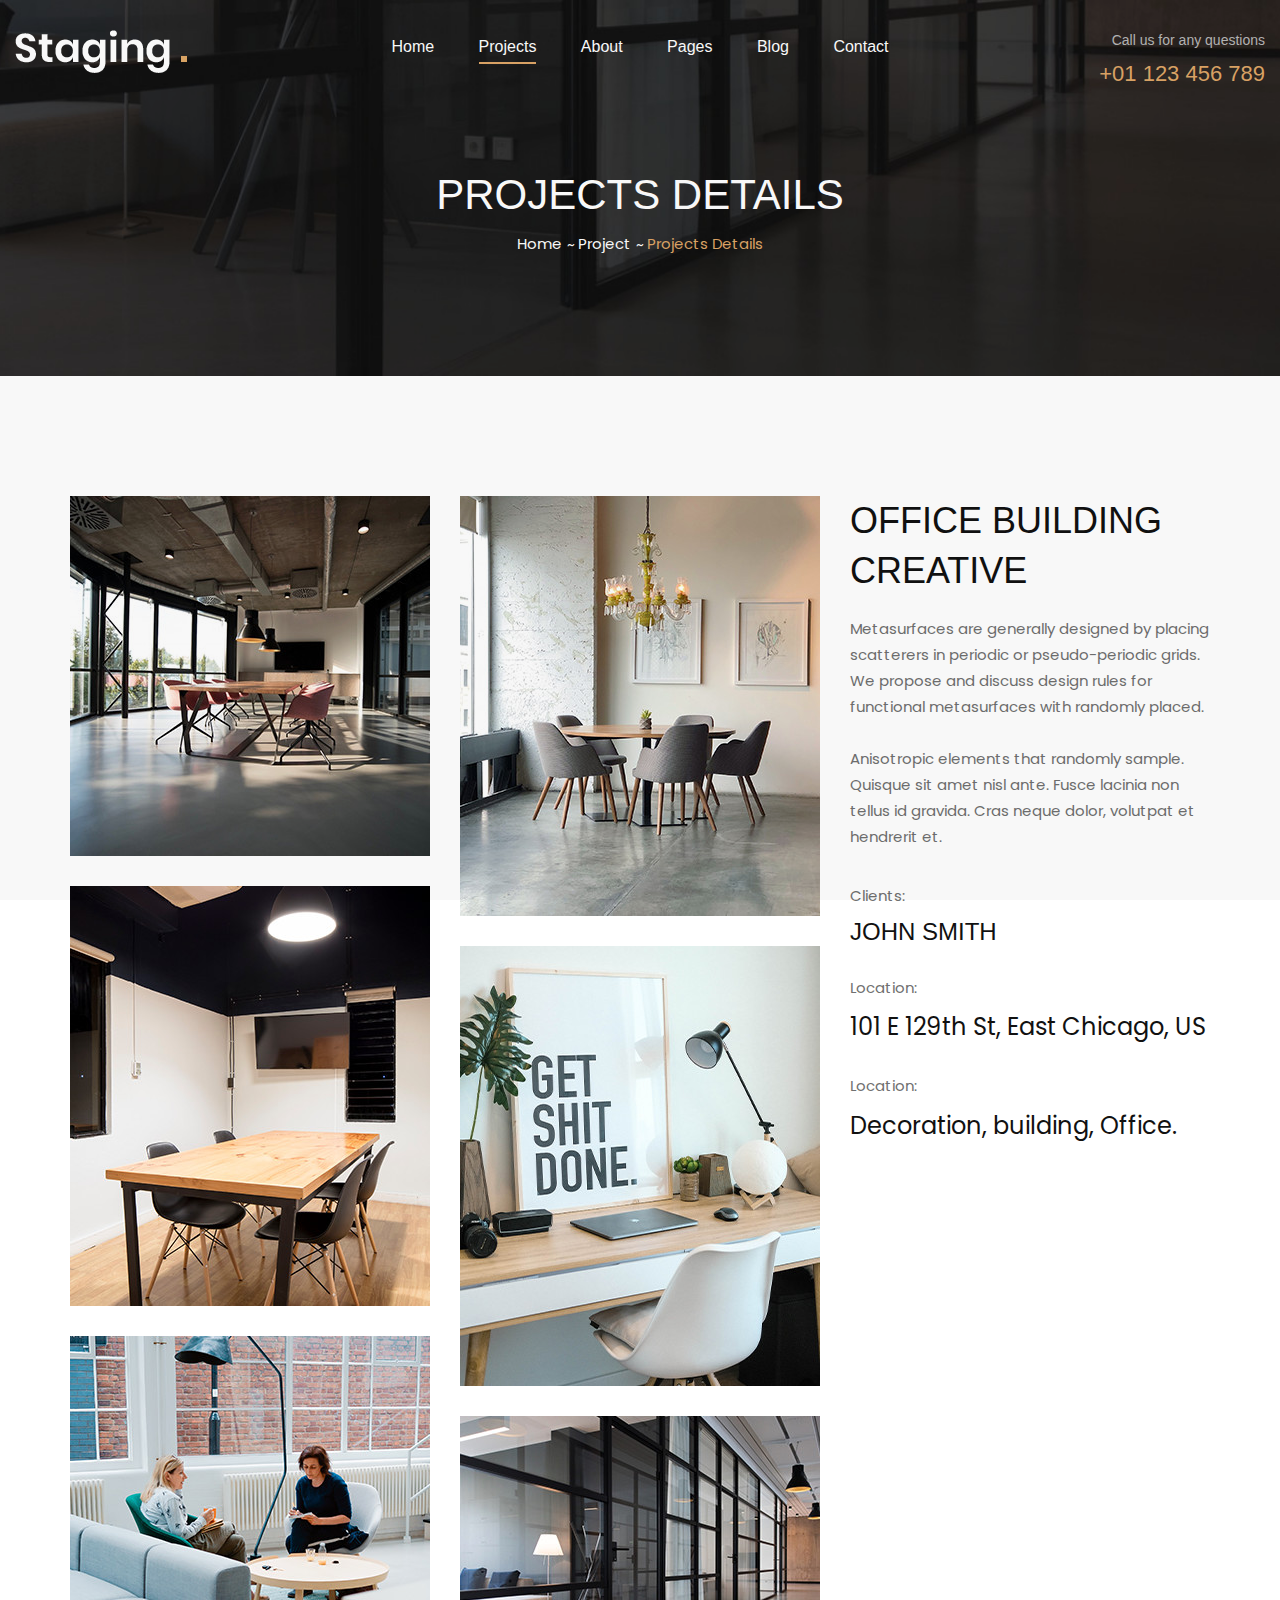
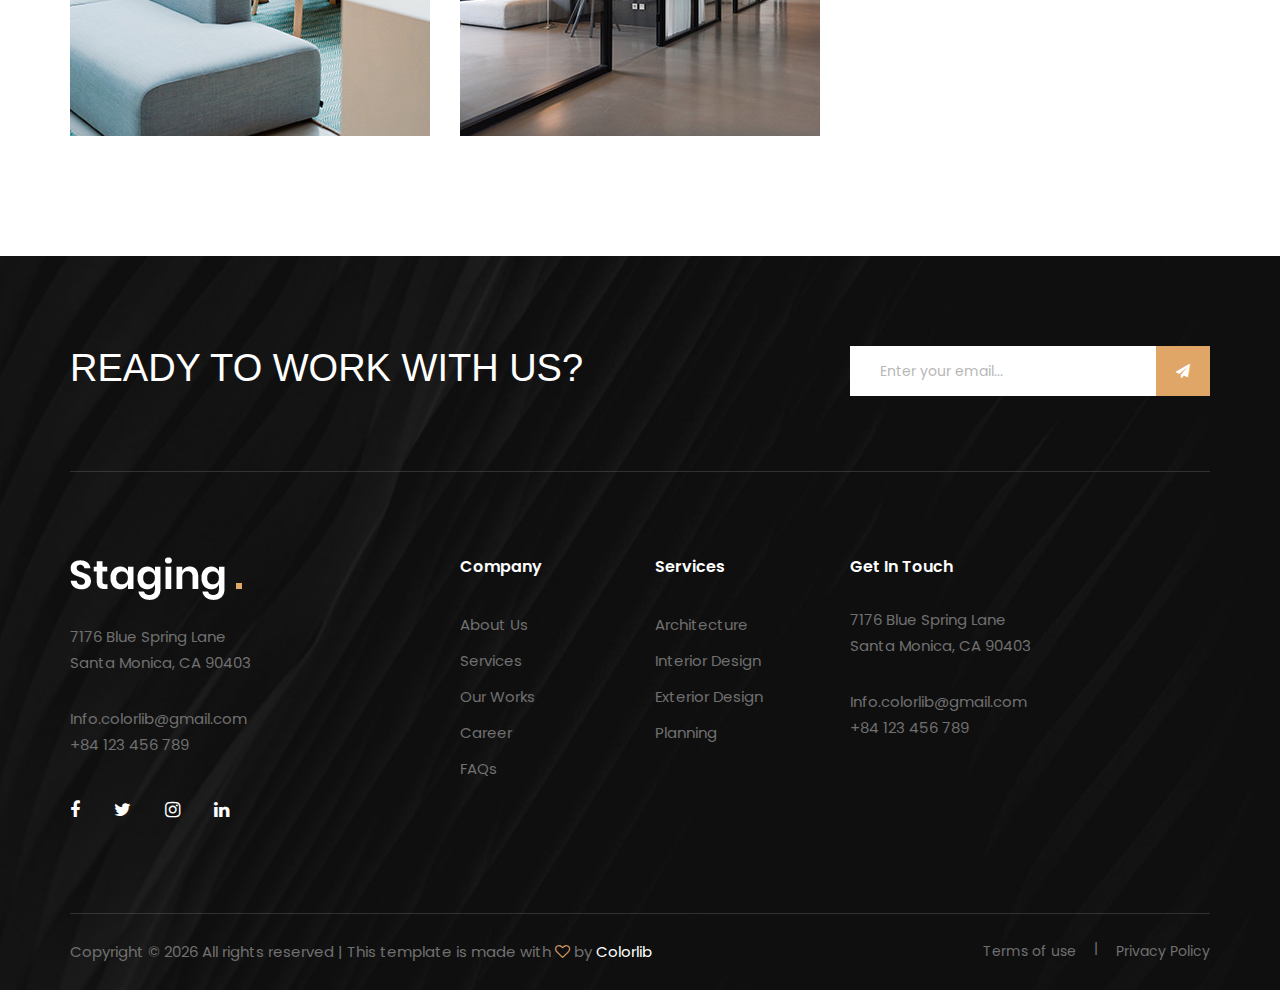
<file: project-details.html>
<!DOCTYPE html>
<html lang="zxx">

<head>
    <meta charset="UTF-8">
    <meta name="description" content="Staging Template">
    <meta name="keywords" content="Staging, unica, creative, html">
    <meta name="viewport" content="width=device-width, initial-scale=1.0">
    <meta http-equiv="X-UA-Compatible" content="ie=edge">
    <title>Staging | Template</title>

    <!-- Google Font -->
    <link href="https://fonts.googleapis.com/css2?family=Poppins:wght@300;400;500;600;700;800;900&display=swap"
    rel="stylesheet">
    <link href="https://fonts.googleapis.com/css2?family=Aldrich&display=swap" rel="stylesheet">

    <!-- Css Styles -->
    <link rel="stylesheet" href="css/bootstrap.min.css" type="text/css">
    <link rel="stylesheet" href="css/font-awesome.min.css" type="text/css">
    <link rel="stylesheet" href="css/elegant-icons.css" type="text/css">
    <link rel="stylesheet" href="css/owl.carousel.min.css" type="text/css">
    <link rel="stylesheet" href="css/slicknav.min.css" type="text/css">
    <link rel="stylesheet" href="css/style.css" type="text/css">
</head>

<body>
    <!-- Page Preloder -->
    <div id="preloder">
        <div class="loader"></div>
    </div>

    <!-- Offcanvas Menu Begin -->
    <div class="offcanvas-menu-overlay"></div>
    <div class="offcanvas-menu-wrapper">
        <div class="offcanvas__logo">
            <a href="#"><img src="img/logo.png" alt=""></a>
        </div>
        <div id="mobile-menu-wrap"></div>
        <div class="offcanvas__widget">
            <span>Call us for any questions</span>
            <h4>+01 123 456 789</h4>
        </div>
    </div>
    <!-- Offcanvas Menu End -->

    <!-- Header Section Begin -->
    <header class="header">
        <div class="container-fluid">
            <div class="row">
                <div class="col-lg-3">
                    <div class="header__logo">
                        <a href="#"><img src="img/logo.png" alt=""></a>
                    </div>
                </div>
                <div class="col-lg-6">
                    <nav class="header__menu mobile-menu">
                        <ul>
                            <li><a href="./index.html">Home</a></li>
                            <li class="active"><a href="./projects.html">Projects</a></li>
                            <li><a href="./about.html">About</a></li>
                            <li><a href="#">Pages</a>
                                <ul class="dropdown">
                                    <li><a href="./Project-details.html">Project Details</a></li>
                                    <li><a href="./about.html">About</a></li>
                                    <li><a href="./services.html">Services</a></li>
                                    <li><a href="./blog-details.html">Blog Details</a></li>
                                </ul>
                            </li>
                            <li><a href="./blog.html">Blog</a></li>
                            <li><a href="./contact.html">Contact</a></li>
                        </ul>
                    </nav>
                </div>
                <div class="col-lg-3">
                    <div class="header__widget">
                        <span>Call us for any questions</span>
                        <h4>+01 123 456 789</h4>
                    </div>
                </div>
            </div>
            <div class="canvas__open"><i class="fa fa-bars"></i></div>
        </div>
    </header>
    <!-- Header Section End -->

    <!-- Breadcrumb Section Begin -->
    <div class="breadcrumb-option spad set-bg" data-setbg="img/breadcrumb-bg.jpg">
        <div class="container">
            <div class="row">
                <div class="col-lg-12 text-center">
                    <div class="breadcrumb__text">
                        <h2>Projects Details</h2>
                        <div class="breadcrumb__links">
                            <a href="./index.html">Home</a>
                            <a href="./project.html">Project</a>
                            <span>Projects Details</span>
                        </div>
                    </div>
                </div>
            </div>
        </div>
    </div>
    <!-- Breadcrumb Section End -->

    <!-- Project Details Section Begin -->
    <section class="project-details spad">
        <div class="container">
            <div class="row">
                <div class="col-lg-8">
                    <div class="row">
                        <div class="col-lg-6 col-md-6 col-sm-6">
                            <img src="img/project/details/details-1.jpg" alt="">
                            <img src="img/project/details/details-3.jpg" alt="">
                            <img src="img/project/details/details-5.jpg" alt="">
                        </div>
                        <div class="col-lg-6 col-md-6 col-sm-6">
                            <img src="img/project/details/details-2.jpg" alt="">
                            <img src="img/project/details/details-4.jpg" alt="">
                            <img src="img/project/details/details-6.jpg" alt="">
                        </div>
                    </div>
                </div>
                <div class="col-lg-4">
                    <div class="project__sidebar">
                        <div class="project__sidebar__about">
                            <h2>Office Building Creative</h2>
                            <p>Metasurfaces are generally designed by placing scatterers in periodic or pseudo-periodic
                                grids. We propose and discuss design rules for functional metasurfaces with randomly
                            placed.</p>
                            <p>Anisotropic elements that randomly sample. Quisque sit amet nisl ante. Fusce lacinia non
                            tellus id gravida. Cras neque dolor, volutpat et hendrerit et.</p>
                        </div>
                        <div class="product__details__widget">
                            <div class="product__details__widget__item">
                                <span>Clients:</span>
                                <h4>John Smith</h4>
                            </div>
                            <div class="product__details__widget__item">
                                <span>Location:</span>
                                <p>101 E 129th St, East Chicago, US</p>
                            </div>
                            <div class="product__details__widget__item">
                                <span>Location:</span>
                                <p>Decoration, building, Office.</p>
                            </div>
                        </div>
                    </div>
                </div>
            </div>
        </div>
    </section>
    <!-- Project Details Section End -->

    <!-- Footer Section Begin -->
    <footer class="footer set-bg" data-setbg="img/footer-bg.jpg">
        <div class="container">
            <div class="footer__top">
                <div class="row">
                    <div class="col-lg-8 col-md-6">
                        <div class="footer__top__text">
                            <h2>Ready To Work With Us?</h2>
                        </div>
                    </div>
                    <div class="col-lg-4 col-md-6">
                        <div class="footer__top__newslatter">
                            <form action="#">
                                <input type="text" placeholder="Enter your email...">
                                <button type="submit"><i class="fa fa-send"></i></button>
                            </form>
                        </div>
                    </div>
                </div>
            </div>
            <div class="row">
                <div class="col-lg-3 col-md-6 col-sm-6">
                    <div class="footer__about">
                        <div class="footer__logo">
                            <a href="#"><img src="img/logo.png" alt=""></a>
                        </div>
                        <p>7176 Blue Spring Lane <br />Santa Monica, CA 90403</p>
                        <ul>
                            <li>Info.colorlib@gmail.com</li>
                            <li>+84 123 456 789</li>
                        </ul>
                        <div class="footer__social">
                            <a href="#"><i class="fa fa-facebook"></i></a>
                            <a href="#"><i class="fa fa-twitter"></i></a>
                            <a href="#"><i class="fa fa-instagram"></i></a>
                            <a href="#"><i class="fa fa-linkedin"></i></a>
                        </div>
                    </div>
                </div>
                <div class="col-lg-2 offset-lg-1 col-md-3 col-sm-6">
                    <div class="footer__widget">
                        <h6>Company</h6>
                        <ul>
                            <li><a href="#">About Us</a></li>
                            <li><a href="#">Services</a></li>
                            <li><a href="#">Our Works</a></li>
                            <li><a href="#">Career</a></li>
                            <li><a href="#">FAQs</a></li>
                        </ul>
                    </div>
                </div>
                <div class="col-lg-2 col-md-3 col-sm-6">
                    <div class="footer__widget">
                        <h6>Services</h6>
                        <ul>
                            <li><a href="#">Architecture</a></li>
                            <li><a href="#">Interior Design</a></li>
                            <li><a href="#">Exterior Design</a></li>
                            <li><a href="#">Planning</a></li>
                        </ul>
                    </div>
                </div>
                <div class="col-lg-4 col-md-6 col-sm-6">
                    <div class="footer__address">
                        <h6>Get In Touch</h6>
                        <p>7176 Blue Spring Lane <br />Santa Monica, CA 90403</p>
                        <ul>
                            <li>Info.colorlib@gmail.com</li>
                            <li>+84 123 456 789</li>
                        </ul>
                    </div>
                </div>
            </div>
            <div class="copyright">
                <div class="row">
                    <div class="col-lg-8 col-md-7">
                        <div class="copyright__text">
                            <p>Copyright © <script>
                                document.write(new Date().getFullYear());
                            </script> All rights reserved | This template is made with <i class="fa fa-heart-o"
                            aria-hidden="true"></i> by <a href="https://colorlib.com"
                            target="_blank">Colorlib</a>
                        </p>
                    </div>
                </div>
                <div class="col-lg-4 col-md-5">
                    <div class="copyright__widget">
                        <a href="#">Terms of use</a>
                        <a href="#">Privacy Policy</a>
                    </div>
                </div>
            </div>
        </div>
    </div>
</footer>
<!-- Footer Section End -->

<!-- Js Plugins -->
<script src="js/jquery-3.3.1.min.js"></script>
<script src="js/bootstrap.min.js"></script>
<script src="js/jquery.slicknav.js"></script>
<script src="js/owl.carousel.min.js"></script>
<script src="js/slick.min.js"></script>
<script src="js/main.js"></script>
</body>

</html>
</file>
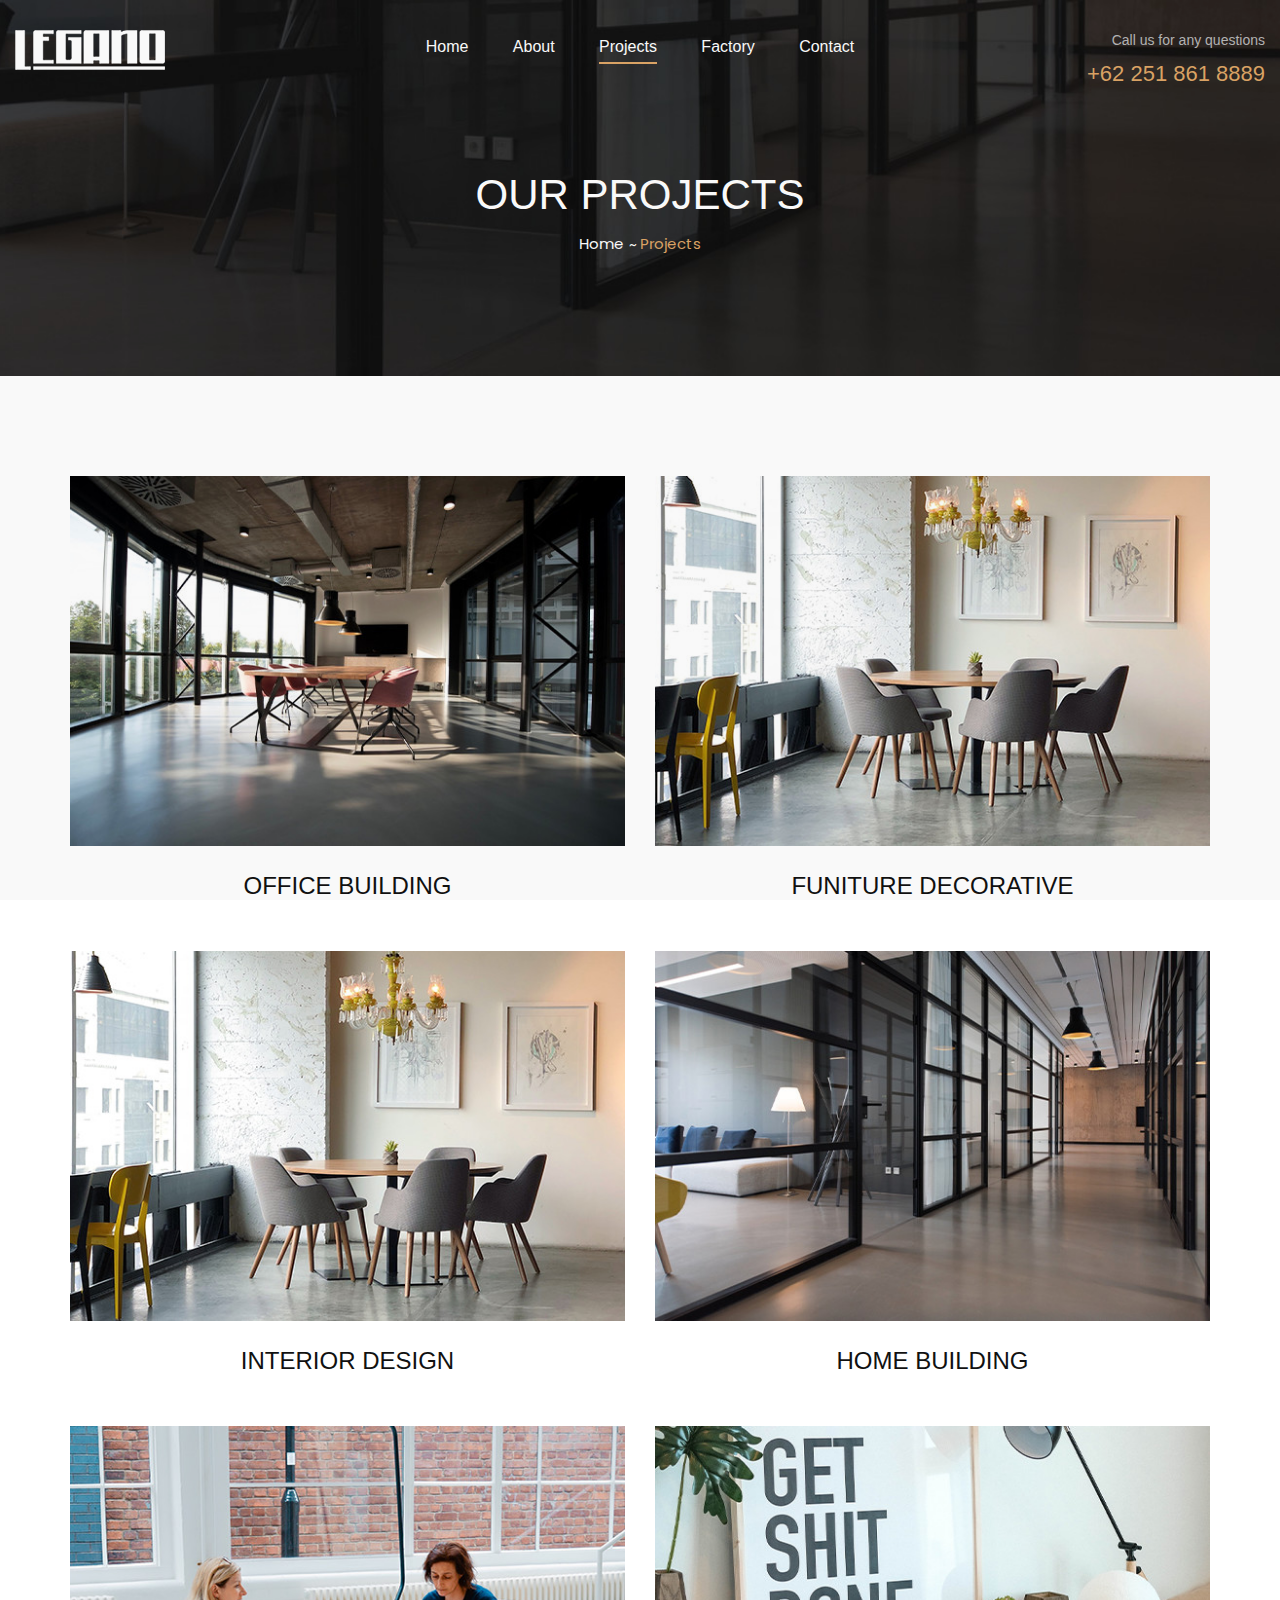
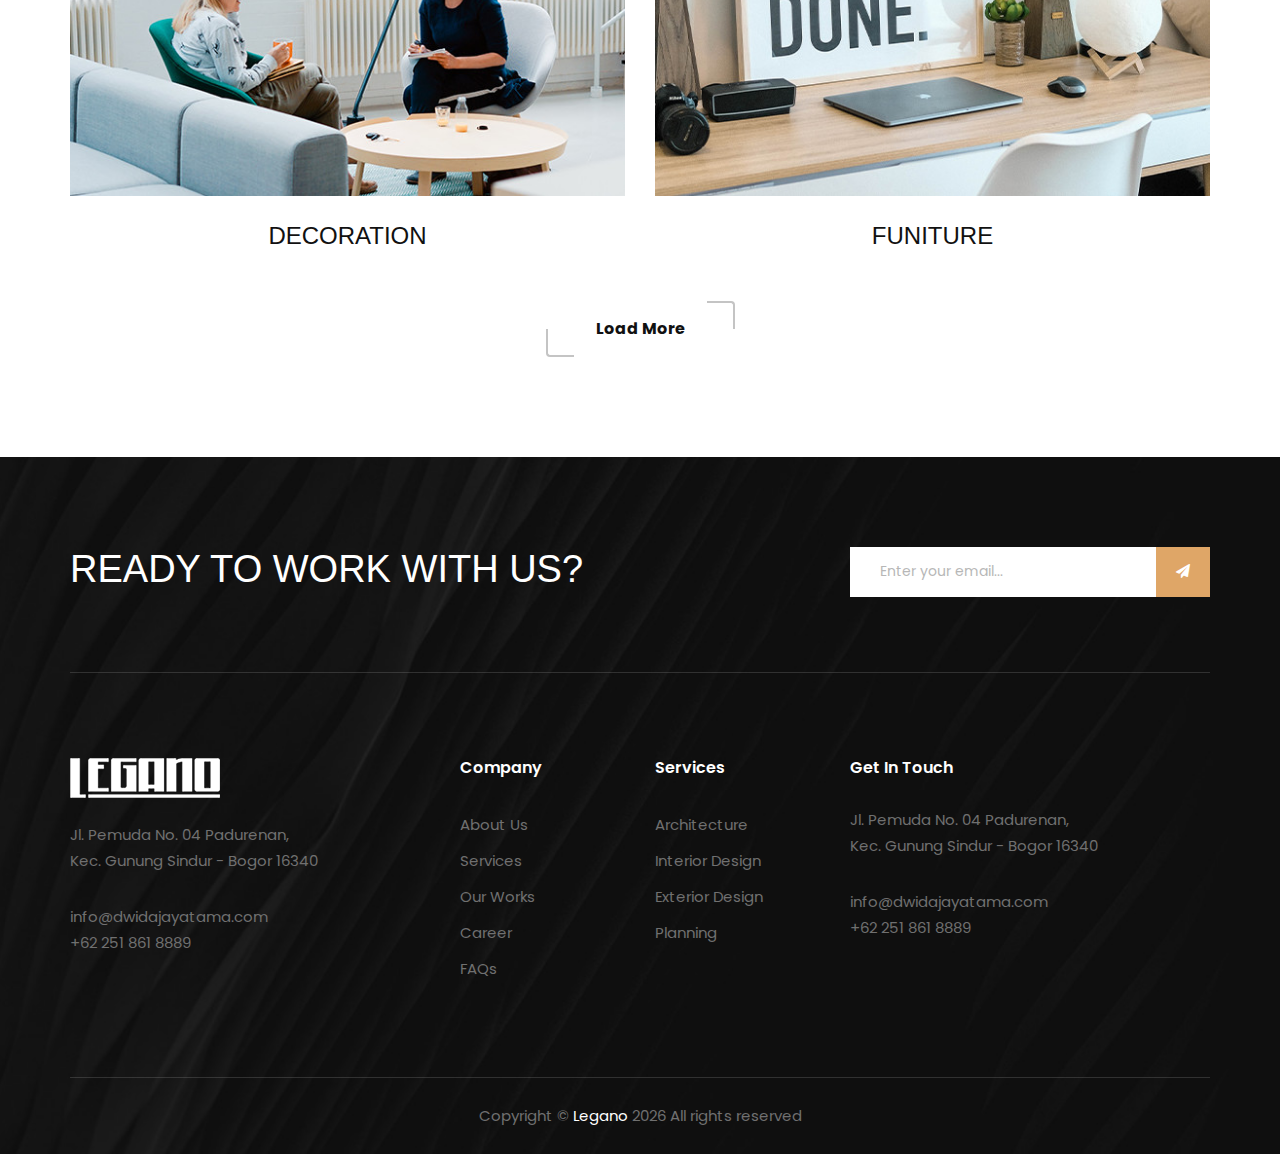
<file: projects.html>
<!DOCTYPE html>
<html lang="zxx">

<head>
    <meta charset="UTF-8">
    <meta name="description" content="Staging Template">
    <meta name="keywords" content="Staging, unica, creative, html">
    <meta name="viewport" content="width=device-width, initial-scale=1.0">
    <meta http-equiv="X-UA-Compatible" content="ie=edge">
    <title>Staging | Template</title>

    <!-- Google Font -->
    <link href="https://fonts.googleapis.com/css2?family=Poppins:wght@300;400;500;600;700;800;900&display=swap"
    rel="stylesheet">
    <link href="https://fonts.googleapis.com/css2?family=Aldrich&display=swap" rel="stylesheet">

    <!-- Css Styles -->
    <link rel="stylesheet" href="css/bootstrap.min.css" type="text/css">
    <link rel="stylesheet" href="css/font-awesome.min.css" type="text/css">
    <link rel="stylesheet" href="css/elegant-icons.css" type="text/css">
    <link rel="stylesheet" href="css/owl.carousel.min.css" type="text/css">
    <link rel="stylesheet" href="css/slicknav.min.css" type="text/css">
    <link rel="stylesheet" href="css/style.css" type="text/css">
</head>

<body>
    <!-- Page Preloder -->
    <div id="preloder">
        <div class="loader"></div>
    </div>

    <!-- Offcanvas Menu Begin -->
    <div class="offcanvas-menu-overlay"></div>
    <div class="offcanvas-menu-wrapper">
        <div class="offcanvas__logo">
            <a href="#"><img src="img/logo.png" alt=""></a>
        </div>
        <div id="mobile-menu-wrap"></div>
        <div class="offcanvas__widget">
            <span>Call us for any questions</span>
            <h4>+01 123 456 789</h4>
        </div>
    </div>
    <!-- Offcanvas Menu End -->

    <!-- Header Section Begin -->
    <header class="header">
        <div class="container-fluid">
            <div class="row">
                <div class="col-lg-3">
                    <div class="header__logo">
                        <a href="#"><img src="img/legano.png" alt=""></a>
                    </div>
                </div>
                <div class="col-lg-6">
                    <nav class="header__menu mobile-menu">
                        <ul>
                            <li><a href="./index.html">Home</a></li>
                            <li><a href="./about.html">About</a></li>
                            <li class="active"><a href="./projects.html">Projects</a></li>
                            <li><a href="./factory.html">Factory</a></li>
                            <!-- <li><a href="#">Pages</a>
                                <ul class="dropdown">
                                    <li><a href="./Project-details.html">Project Details</a></li>
                                    <li><a href="./about.html">About</a></li>
                                    <li><a href="./services.html">Services</a></li>
                                    <li><a href="./blog-details.html">Blog Details</a></li>
                                </ul>
                            </li> -->
                            <!-- <li><a href="./blog.html">Blog</a></li> -->
                            <li><a href="./contact.html">Contact</a></li>
                        </ul>
                    </nav>
                </div>
                <div class="col-lg-3">
                    <div class="header__widget">
                        <span>Call us for any questions</span>
                        <h4>+62 251 861 8889</h4>
                    </div>
                </div>
            </div>
            <div class="canvas__open"><i class="fa fa-bars"></i></div>
        </div>
    </header>
    <!-- Header Section End -->

    <!-- Breadcrumb Section Begin -->
    <div class="breadcrumb-option spad set-bg" data-setbg="img/breadcrumb-bg.jpg">
        <div class="container">
            <div class="row">
                <div class="col-lg-12 text-center">
                    <div class="breadcrumb__text">
                        <h2>Our Projects</h2>
                        <div class="breadcrumb__links">
                            <a href="./index.html">Home</a>
                            <span>Projects</span>
                        </div>
                    </div>
                </div>
            </div>
        </div>
    </div>
    <!-- Breadcrumb Section End -->

    <!-- Project Page Section Begin -->
    <section class="project-page spad">
        <div class="container">
            <div class="row">
                <div class="col-lg-6 col-md-6 col-sm-6">
                    <div class="project__item">
                        <img src="img/project/project-p1.jpg" alt="">
                        <h4><a href="#">Office Building</a></h4>
                    </div>
                </div>
                <div class="col-lg-6 col-md-6 col-sm-6">
                    <div class="project__item">
                        <img src="img/project/project-p2.jpg" alt="">
                        <h4><a href="#">Funiture Decorative</a></h4>
                    </div>
                </div>
                <div class="col-lg-6 col-md-6 col-sm-6">
                    <div class="project__item">
                        <img src="img/project/project-p3.jpg" alt="">
                        <h4><a href="#">Interior Design</a></h4>
                    </div>
                </div>
                <div class="col-lg-6 col-md-6 col-sm-6">
                    <div class="project__item">
                        <img src="img/project/project-p4.jpg" alt="">
                        <h4><a href="#">Home Building</a></h4>
                    </div>
                </div>
                <div class="col-lg-6 col-md-6 col-sm-6">
                    <div class="project__item">
                        <img src="img/project/project-p5.jpg" alt="">
                        <h4><a href="#">Decoration</a></h4>
                    </div>
                </div>
                <div class="col-lg-6 col-md-6 col-sm-6">
                    <div class="project__item">
                        <img src="img/project/project-p6.jpg" alt="">
                        <h4><a href="#">Funiture</a></h4>
                    </div>
                </div>
                <div class="col-lg-12 text-center">
                    <a href="#" class="primary-btn normal-btn">Load More</a>
                </div>
            </div>
        </div>
    </section>
    <!-- Project Page Section End -->

    <!-- Footer Section Begin -->
    <footer class="footer set-bg" data-setbg="img/footer-bg.jpg">
        <div class="container">
            <div class="footer__top">
                <div class="row">
                    <div class="col-lg-8 col-md-6">
                        <div class="footer__top__text">
                            <h2>Ready To Work With Us?</h2>
                        </div>
                    </div>
                    <div class="col-lg-4 col-md-6">
                        <div class="footer__top__newslatter">
                            <form action="#">
                                <input type="text" placeholder="Enter your email...">
                                <button type="submit"><i class="fa fa-send"></i></button>
                            </form>
                        </div>
                    </div>
                </div>
            </div>
            <div class="row">
                <div class="col-lg-3 col-md-6 col-sm-6">
                    <div class="footer__about">
                        <div class="footer__logo">
                            <a href="#"><img src="img/legano.png" alt=""></a>
                        </div>
                        <p>Jl. Pemuda No. 04 Padurenan, <br />Kec. Gunung Sindur - Bogor 16340</p>
                        <ul>
                            <li>info@dwidajayatama.com</li>
                            <li>+62 251 861 8889</li>
                        </ul>
                        <!-- <div class="footer__social">
                            <a href="#"><i class="fa fa-facebook"></i></a>
                            <a href="#"><i class="fa fa-twitter"></i></a>
                            <a href="#"><i class="fa fa-instagram"></i></a>
                            <a href="#"><i class="fa fa-linkedin"></i></a>
                        </div> -->
                    </div>
                </div>
                <div class="col-lg-2 offset-lg-1 col-md-3 col-sm-6">
                    <div class="footer__widget">
                        <h6>Company</h6>
                        <ul>
                            <li><a href="#">About Us</a></li>
                            <li><a href="#">Services</a></li>
                            <li><a href="#">Our Works</a></li>
                            <li><a href="#">Career</a></li>
                            <li><a href="#">FAQs</a></li>
                        </ul>
                    </div>
                </div>
                <div class="col-lg-2 col-md-3 col-sm-6">
                    <div class="footer__widget">
                        <h6>Services</h6>
                        <ul>
                            <li><a href="#">Architecture</a></li>
                            <li><a href="#">Interior Design</a></li>
                            <li><a href="#">Exterior Design</a></li>
                            <li><a href="#">Planning</a></li>
                        </ul>
                    </div>
                </div>
                <div class="col-lg-4 col-md-6 col-sm-6">
                    <div class="footer__address">
                        <h6>Get In Touch</h6>
                        <p>Jl. Pemuda No. 04 Padurenan, <br />Kec. Gunung Sindur - Bogor 16340</p>
                        <ul>
                            <li>info@dwidajayatama.com</li>
                            <li>+62 251 861 8889</li>
                        </ul>
                    </div>
                </div>
            </div>
            <div class="copyright">
                <div class="row">
                    <div class="col-lg-12 col-md-7">
                        <div class="copyright__text text-center">
                            <p>Copyright © <a href="#"
                                target="_blank">Legano</a> <script>
                                document.write(new Date().getFullYear());
                            </script> All rights reserved </p>
                        </div>
                </div>
            </div>
        </div>
    </div>
</footer>
<!-- Footer Section End -->

<!-- Js Plugins -->
<script src="js/jquery-3.3.1.min.js"></script>
<script src="js/bootstrap.min.js"></script>
<script src="js/jquery.slicknav.js"></script>
<script src="js/owl.carousel.min.js"></script>
<script src="js/slick.min.js"></script>
<script src="js/main.js"></script>
</body>

</html>
</file>
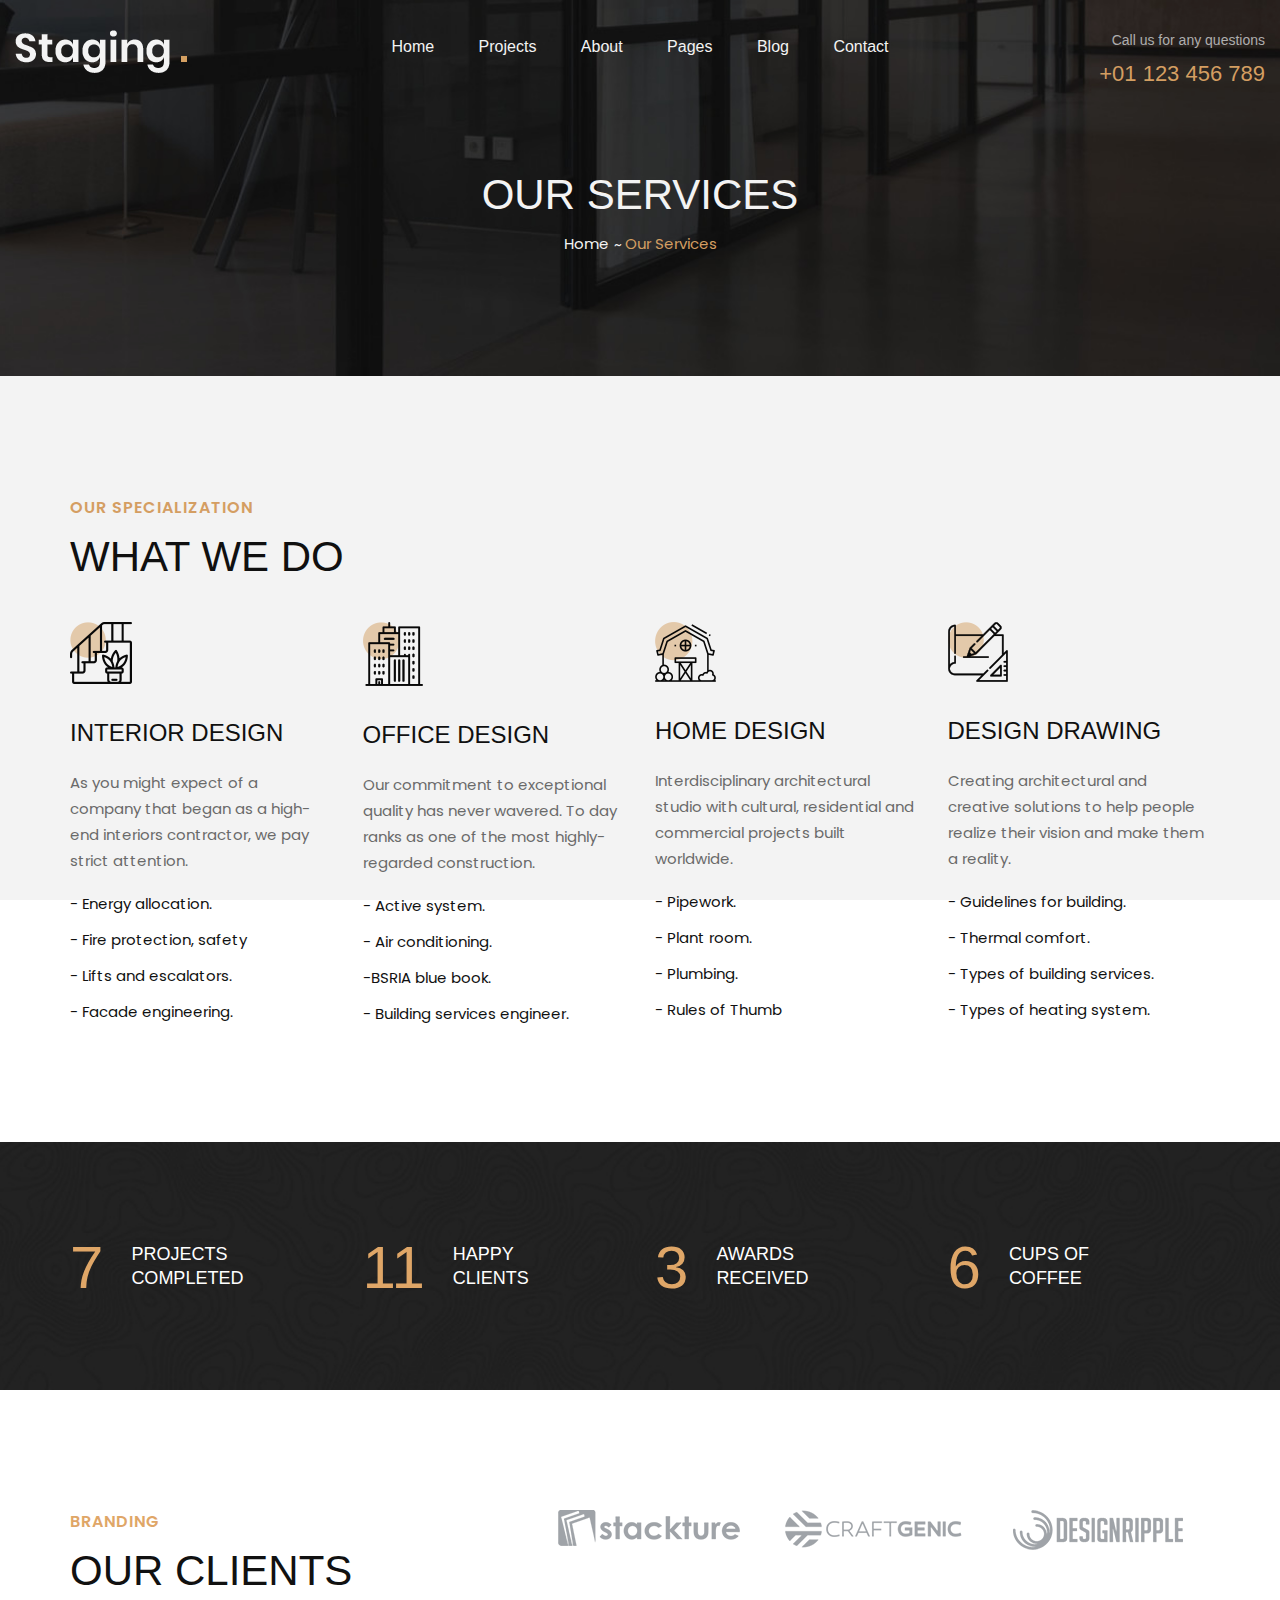
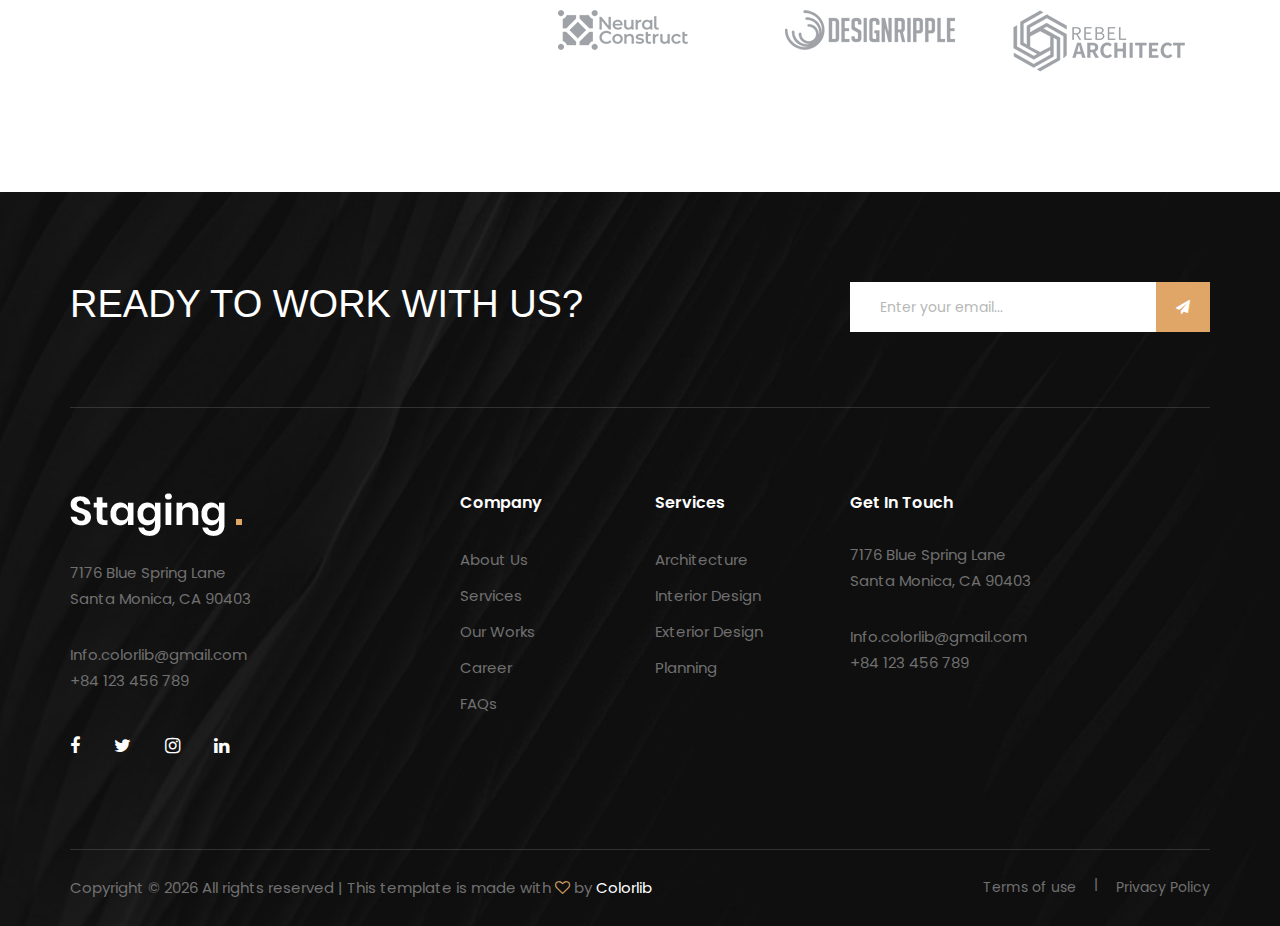
<file: services.html>
<!DOCTYPE html>
<html lang="zxx">

<head>
    <meta charset="UTF-8">
    <meta name="description" content="Staging Template">
    <meta name="keywords" content="Staging, unica, creative, html">
    <meta name="viewport" content="width=device-width, initial-scale=1.0">
    <meta http-equiv="X-UA-Compatible" content="ie=edge">
    <title>Staging | Template</title>

    <!-- Google Font -->
    <link href="https://fonts.googleapis.com/css2?family=Poppins:wght@300;400;500;600;700;800;900&display=swap"
    rel="stylesheet">
    <link href="https://fonts.googleapis.com/css2?family=Aldrich&display=swap" rel="stylesheet">

    <!-- Css Styles -->
    <link rel="stylesheet" href="css/bootstrap.min.css" type="text/css">
    <link rel="stylesheet" href="css/font-awesome.min.css" type="text/css">
    <link rel="stylesheet" href="css/elegant-icons.css" type="text/css">
    <link rel="stylesheet" href="css/owl.carousel.min.css" type="text/css">
    <link rel="stylesheet" href="css/slicknav.min.css" type="text/css">
    <link rel="stylesheet" href="css/style.css" type="text/css">
</head>

<body>
    <!-- Page Preloder -->
    <div id="preloder">
        <div class="loader"></div>
    </div>

    <!-- Offcanvas Menu Begin -->
    <div class="offcanvas-menu-overlay"></div>
    <div class="offcanvas-menu-wrapper">
        <div class="offcanvas__logo">
            <a href="#"><img src="img/logo.png" alt=""></a>
        </div>
        <div id="mobile-menu-wrap"></div>
        <div class="offcanvas__widget">
            <span>Call us for any questions</span>
            <h4>+01 123 456 789</h4>
        </div>
    </div>
    <!-- Offcanvas Menu End -->

    <!-- Header Section Begin -->
    <header class="header">
        <div class="container-fluid">
            <div class="row">
                <div class="col-lg-3">
                    <div class="header__logo">
                        <a href="#"><img src="img/logo.png" alt=""></a>
                    </div>
                </div>
                <div class="col-lg-6">
                    <nav class="header__menu mobile-menu">
                        <ul>
                            <li><a href="./index.html">Home</a></li>
                            <li><a href="./projects.html">Projects</a></li>
                            <li><a href="./about.html">About</a></li>
                            <li><a href="#">Pages</a>
                                <ul class="dropdown">
                                    <li><a href="./Project-details.html">Project Details</a></li>
                                    <li><a href="./about.html">About</a></li>
                                    <li><a href="./services.html">Services</a></li>
                                    <li><a href="./blog-details.html">Blog Details</a></li>
                                </ul>
                            </li>
                            <li><a href="./blog.html">Blog</a></li>
                            <li><a href="./contact.html">Contact</a></li>
                        </ul>
                    </nav>
                </div>
                <div class="col-lg-3">
                    <div class="header__widget">
                        <span>Call us for any questions</span>
                        <h4>+01 123 456 789</h4>
                    </div>
                </div>
            </div>
            <div class="canvas__open"><i class="fa fa-bars"></i></div>
        </div>
    </header>
    <!-- Header Section End -->

    <!-- Breadcrumb Section Begin -->
    <div class="breadcrumb-option spad set-bg" data-setbg="img/breadcrumb-bg.jpg">
        <div class="container">
            <div class="row">
                <div class="col-lg-12 text-center">
                    <div class="breadcrumb__text">
                        <h2>Our Services</h2>
                        <div class="breadcrumb__links">
                            <a href="./index.html">Home</a>
                            <span>Our Services</span>
                        </div>
                    </div>
                </div>
            </div>
        </div>
    </div>
    <!-- Breadcrumb Section End -->

    <!-- Services Section Begin -->
    <section class="services services-page spad">
        <div class="container">
            <div class="row">
                <div class="col-lg-12">
                    <div class="section-title">
                        <span>Our specialization</span>
                        <h2>What we do</h2>
                    </div>
                </div>
            </div>
            <div class="row">
                <div class="col-lg-3 col-md-6 col-sm-6">
                    <div class="services__item">
                        <img src="img/services/services-1.png" alt="">
                        <h4>Interior Design</h4>
                        <p>As you might expect of a company that began as a high-end interiors contractor, we pay strict
                        attention.</p>
                        <ul>
                            <li>- Energy allocation.</li>
                            <li>- Fire protection, safety</li>
                            <li>- Lifts and escalators.</li>
                            <li>- Facade engineering.</li>
                        </ul>
                    </div>
                </div>
                <div class="col-lg-3 col-md-6 col-sm-6">
                    <div class="services__item">
                        <img src="img/services/services-2.png" alt="">
                        <h4>Office Design</h4>
                        <p>Our commitment to exceptional quality has never wavered. To day ranks as one of the most
                        highly-regarded construction.</p>
                        <ul>
                            <li>- Active system.</li>
                            <li>- Air conditioning.</li>
                            <li> -BSRIA blue book.</li>
                            <li>- Building services engineer.</li>
                        </ul>
                    </div>
                </div>
                <div class="col-lg-3 col-md-6 col-sm-6">
                    <div class="services__item">
                        <img src="img/services/services-3.png" alt="">
                        <h4>Home Design</h4>
                        <p>Interdisciplinary architectural studio with cultural, residential and commercial projects
                        built worldwide.</p>
                        <ul>
                            <li>- Pipework.</li>
                            <li>- Plant room.</li>
                            <li> - Plumbing.</li>
                            <li>- Rules of Thumb</li>
                        </ul>
                    </div>
                </div>
                <div class="col-lg-3 col-md-6 col-sm-6">
                    <div class="services__item">
                        <img src="img/services/services-4.png" alt="">
                        <h4>Design drawing</h4>
                        <p>Creating architectural and creative solutions to help people realize their vision and make
                        them a reality.</p>
                        <ul>
                            <li>- Guidelines for building.</li>
                            <li>- Thermal comfort.</li>
                            <li>- Types of building services.</li>
                            <li>- Types of heating system.</li>
                        </ul>
                    </div>
                </div>
            </div>
        </div>
    </section>
    <!-- Services Section End -->

    <!-- Counter Section End -->
    <section class="counter spad set-bg" data-setbg="img/counter-bg.jpg">
        <div class="container">
            <div class="counter__content">
                <div class="row">
                    <div class="col-lg-3 col-md-6 col-sm-6">
                        <div class="counter__item">
                            <div class="counter__item__number">
                                <h2 class="count">85</h2>
                            </div>
                            <div class="counter__item__text">
                                <h5>Projects<br /> Completed</h5>
                            </div>
                        </div>
                    </div>
                    <div class="col-lg-3 col-md-6 col-sm-6">
                        <div class="counter__item">
                            <div class="counter__item__number">
                                <h2 class="count">127</h2>
                            </div>
                            <div class="counter__item__text">
                                <h5>Happy<br /> Clients</h5>
                            </div>
                        </div>
                    </div>
                    <div class="col-lg-3 col-md-6 col-sm-6">
                        <div class="counter__item">
                            <div class="counter__item__number">
                                <h2 class="count">36</h2>
                            </div>
                            <div class="counter__item__text">
                                <h5>Awards<br /> Received</h5>
                            </div>
                        </div>
                    </div>
                    <div class="col-lg-3 col-md-6 col-sm-6">
                        <div class="counter__item">
                            <div class="counter__item__number">
                                <h2 class="count">74</h2>
                            </div>
                            <div class="counter__item__text">
                                <h5>Cups Of<br /> Coffee</h5>
                            </div>
                        </div>
                    </div>
                </div>
            </div>
        </div>
    </section>
    <!-- Counter Section End -->

    <!-- Client Section Begin -->
    <section class="clients spad">
        <div class="container">
            <div class="row">
                <div class="col-lg-5 col-md-5">
                    <div class="section-title">
                        <span>Branding</span>
                        <h2>Our Clients</h2>
                    </div>
                </div>
                <div class="col-lg-7 col-md-7">
                    <div class="row">
                        <div class="col-lg-4 col-md-4 col-sm-4">
                            <a href="#"><img src="img/logo/logo-1.png" alt=""></a>
                        </div>
                        <div class="col-lg-4 col-md-4 col-sm-4">
                            <a href="#"><img src="img/logo/logo-2.png" alt=""></a>
                        </div>
                        <div class="col-lg-4 col-md-4 col-sm-4">
                            <a href="#"><img src="img/logo/logo-3.png" alt=""></a>
                        </div>
                        <div class="col-lg-4 col-md-4 col-sm-4">
                            <a href="#"><img src="img/logo/logo-4.png" alt=""></a>
                        </div>
                        <div class="col-lg-4 col-md-4 col-sm-4">
                            <a href="#"><img src="img/logo/logo-3.png" alt=""></a>
                        </div>
                        <div class="col-lg-4 col-md-4 col-sm-4">
                            <a href="#"><img src="img/logo/logo-5.png" alt=""></a>
                        </div>
                    </div>
                </div>
            </div>
        </div>
    </section>
    <!-- Client Section End -->

    <!-- Footer Section Begin -->
    <footer class="footer set-bg" data-setbg="img/footer-bg.jpg">
        <div class="container">
            <div class="footer__top">
                <div class="row">
                    <div class="col-lg-8 col-md-6">
                        <div class="footer__top__text">
                            <h2>Ready To Work With Us?</h2>
                        </div>
                    </div>
                    <div class="col-lg-4 col-md-6">
                        <div class="footer__top__newslatter">
                            <form action="#">
                                <input type="text" placeholder="Enter your email...">
                                <button type="submit"><i class="fa fa-send"></i></button>
                            </form>
                        </div>
                    </div>
                </div>
            </div>
            <div class="row">
                <div class="col-lg-3 col-md-6 col-dm-6">
                    <div class="footer__about">
                        <div class="footer__logo">
                            <a href="#"><img src="img/logo.png" alt=""></a>
                        </div>
                        <p>7176 Blue Spring Lane <br />Santa Monica, CA 90403</p>
                        <ul>
                            <li>Info.colorlib@gmail.com</li>
                            <li>+84 123 456 789</li>
                        </ul>
                        <div class="footer__social">
                            <a href="#"><i class="fa fa-facebook"></i></a>
                            <a href="#"><i class="fa fa-twitter"></i></a>
                            <a href="#"><i class="fa fa-instagram"></i></a>
                            <a href="#"><i class="fa fa-linkedin"></i></a>
                        </div>
                    </div>
                </div>
                <div class="col-lg-2 offset-lg-1 col-md-3 col-sm-6">
                    <div class="footer__widget">
                        <h6>Company</h6>
                        <ul>
                            <li><a href="#">About Us</a></li>
                            <li><a href="#">Services</a></li>
                            <li><a href="#">Our Works</a></li>
                            <li><a href="#">Career</a></li>
                            <li><a href="#">FAQs</a></li>
                        </ul>
                    </div>
                </div>
                <div class="col-lg-2 col-md-3 col-sm-6">
                    <div class="footer__widget">
                        <h6>Services</h6>
                        <ul>
                            <li><a href="#">Architecture</a></li>
                            <li><a href="#">Interior Design</a></li>
                            <li><a href="#">Exterior Design</a></li>
                            <li><a href="#">Planning</a></li>
                        </ul>
                    </div>
                </div>
                <div class="col-lg-4 col-md-6 col-sm-6">
                    <div class="footer__address">
                        <h6>Get In Touch</h6>
                        <p>7176 Blue Spring Lane <br />Santa Monica, CA 90403</p>
                        <ul>
                            <li>Info.colorlib@gmail.com</li>
                            <li>+84 123 456 789</li>
                        </ul>
                    </div>
                </div>
            </div>
            <div class="copyright">
                <div class="row">
                    <div class="col-lg-8 col-md-7">
                        <div class="copyright__text">
                            <p>Copyright © <script>
                                document.write(new Date().getFullYear());
                            </script> All rights reserved | This template is made with <i class="fa fa-heart-o"
                            aria-hidden="true"></i> by <a href="https://colorlib.com"
                            target="_blank">Colorlib</a>
                        </p>
                    </div>
                </div>
                <div class="col-lg-4 col-md-5">
                    <div class="copyright__widget">
                        <a href="#">Terms of use</a>
                        <a href="#">Privacy Policy</a>
                    </div>
                </div>
            </div>
        </div>
    </div>
</footer>
<!-- Footer Section End -->

<!-- Js Plugins -->
<script src="js/jquery-3.3.1.min.js"></script>
<script src="js/bootstrap.min.js"></script>
<script src="js/jquery.slicknav.js"></script>
<script src="js/owl.carousel.min.js"></script>
<script src="js/slick.min.js"></script>
<script src="js/main.js"></script>
</body>

</html>
</file>
<file: css/elegant-icons.css>
@font-face {
	font-family: 'ElegantIcons';
	src:url('../fonts/ElegantIcons.eot');
	src:url('../fonts/ElegantIcons.eot?#iefix') format('embedded-opentype'),
		url('../fonts/ElegantIcons.woff') format('woff'),
		url('../fonts/ElegantIcons.ttf') format('truetype'),
		url('../fonts/ElegantIcons.svg#ElegantIcons') format('svg');
	font-weight: normal;
	font-style: normal;
}

/* Use the following CSS code if you want to use data attributes for inserting your icons */
[data-icon]:before {
	font-family: 'ElegantIcons';
	content: attr(data-icon);
	speak: none;
	font-weight: normal;
	font-variant: normal;
	text-transform: none;
	line-height: 1;
	-webkit-font-smoothing: antialiased;
	-moz-osx-font-smoothing: grayscale;
}

/* Use the following CSS code if you want to have a class per icon */
/*
Instead of a list of all class selectors,
you can use the generic selector below, but it's slower:
[class*="your-class-prefix"] {
*/
.arrow_up, .arrow_down, .arrow_left, .arrow_right, .arrow_left-up, .arrow_right-up, .arrow_right-down, .arrow_left-down, .arrow-up-down, .arrow_up-down_alt, .arrow_left-right_alt, .arrow_left-right, .arrow_expand_alt2, .arrow_expand_alt, .arrow_condense, .arrow_expand, .arrow_move, .arrow_carrot-up, .arrow_carrot-down, .arrow_carrot-left, .arrow_carrot-right, .arrow_carrot-2up, .arrow_carrot-2down, .arrow_carrot-2left, .arrow_carrot-2right, .arrow_carrot-up_alt2, .arrow_carrot-down_alt2, .arrow_carrot-left_alt2, .arrow_carrot-right_alt2, .arrow_carrot-2up_alt2, .arrow_carrot-2down_alt2, .arrow_carrot-2left_alt2, .arrow_carrot-2right_alt2, .arrow_triangle-up, .arrow_triangle-down, .arrow_triangle-left, .arrow_triangle-right, .arrow_triangle-up_alt2, .arrow_triangle-down_alt2, .arrow_triangle-left_alt2, .arrow_triangle-right_alt2, .arrow_back, .icon_minus-06, .icon_plus, .icon_close, .icon_check, .icon_minus_alt2, .icon_plus_alt2, .icon_close_alt2, .icon_check_alt2, .icon_zoom-out_alt, .icon_zoom-in_alt, .icon_search, .icon_box-empty, .icon_box-selected, .icon_minus-box, .icon_plus-box, .icon_box-checked, .icon_circle-empty, .icon_circle-slelected, .icon_stop_alt2, .icon_stop, .icon_pause_alt2, .icon_pause, .icon_menu, .icon_menu-square_alt2, .icon_menu-circle_alt2, .icon_ul, .icon_ol, .icon_adjust-horiz, .icon_adjust-vert, .icon_document_alt, .icon_documents_alt, .icon_pencil, .icon_pencil-edit_alt, .icon_pencil-edit, .icon_folder-alt, .icon_folder-open_alt, .icon_folder-add_alt, .icon_info_alt, .icon_error-oct_alt, .icon_error-circle_alt, .icon_error-triangle_alt, .icon_question_alt2, .icon_question, .icon_comment_alt, .icon_chat_alt, .icon_vol-mute_alt, .icon_volume-low_alt, .icon_volume-high_alt, .icon_quotations, .icon_quotations_alt2, .icon_clock_alt, .icon_lock_alt, .icon_lock-open_alt, .icon_key_alt, .icon_cloud_alt, .icon_cloud-upload_alt, .icon_cloud-download_alt, .icon_image, .icon_images, .icon_lightbulb_alt, .icon_gift_alt, .icon_house_alt, .icon_genius, .icon_mobile, .icon_tablet, .icon_laptop, .icon_desktop, .icon_camera_alt, .icon_mail_alt, .icon_cone_alt, .icon_ribbon_alt, .icon_bag_alt, .icon_creditcard, .icon_cart_alt, .icon_paperclip, .icon_tag_alt, .icon_tags_alt, .icon_trash_alt, .icon_cursor_alt, .icon_mic_alt, .icon_compass_alt, .icon_pin_alt, .icon_pushpin_alt, .icon_map_alt, .icon_drawer_alt, .icon_toolbox_alt, .icon_book_alt, .icon_calendar, .icon_film, .icon_table, .icon_contacts_alt, .icon_headphones, .icon_lifesaver, .icon_piechart, .icon_refresh, .icon_link_alt, .icon_link, .icon_loading, .icon_blocked, .icon_archive_alt, .icon_heart_alt, .icon_star_alt, .icon_star-half_alt, .icon_star, .icon_star-half, .icon_tools, .icon_tool, .icon_cog, .icon_cogs, .arrow_up_alt, .arrow_down_alt, .arrow_left_alt, .arrow_right_alt, .arrow_left-up_alt, .arrow_right-up_alt, .arrow_right-down_alt, .arrow_left-down_alt, .arrow_condense_alt, .arrow_expand_alt3, .arrow_carrot_up_alt, .arrow_carrot-down_alt, .arrow_carrot-left_alt, .arrow_carrot-right_alt, .arrow_carrot-2up_alt, .arrow_carrot-2dwnn_alt, .arrow_carrot-2left_alt, .arrow_carrot-2right_alt, .arrow_triangle-up_alt, .arrow_triangle-down_alt, .arrow_triangle-left_alt, .arrow_triangle-right_alt, .icon_minus_alt, .icon_plus_alt, .icon_close_alt, .icon_check_alt, .icon_zoom-out, .icon_zoom-in, .icon_stop_alt, .icon_menu-square_alt, .icon_menu-circle_alt, .icon_document, .icon_documents, .icon_pencil_alt, .icon_folder, .icon_folder-open, .icon_folder-add, .icon_folder_upload, .icon_folder_download, .icon_info, .icon_error-circle, .icon_error-oct, .icon_error-triangle, .icon_question_alt, .icon_comment, .icon_chat, .icon_vol-mute, .icon_volume-low, .icon_volume-high, .icon_quotations_alt, .icon_clock, .icon_lock, .icon_lock-open, .icon_key, .icon_cloud, .icon_cloud-upload, .icon_cloud-download, .icon_lightbulb, .icon_gift, .icon_house, .icon_camera, .icon_mail, .icon_cone, .icon_ribbon, .icon_bag, .icon_cart, .icon_tag, .icon_tags, .icon_trash, .icon_cursor, .icon_mic, .icon_compass, .icon_pin, .icon_pushpin, .icon_map, .icon_drawer, .icon_toolbox, .icon_book, .icon_contacts, .icon_archive, .icon_heart, .icon_profile, .icon_group, .icon_grid-2x2, .icon_grid-3x3, .icon_music, .icon_pause_alt, .icon_phone, .icon_upload, .icon_download, .social_facebook, .social_twitter, .social_pinterest, .social_googleplus, .social_tumblr, .social_tumbleupon, .social_wordpress, .social_instagram, .social_dribbble, .social_vimeo, .social_linkedin, .social_rss, .social_deviantart, .social_share, .social_myspace, .social_skype, .social_youtube, .social_picassa, .social_googledrive, .social_flickr, .social_blogger, .social_spotify, .social_delicious, .social_facebook_circle, .social_twitter_circle, .social_pinterest_circle, .social_googleplus_circle, .social_tumblr_circle, .social_stumbleupon_circle, .social_wordpress_circle, .social_instagram_circle, .social_dribbble_circle, .social_vimeo_circle, .social_linkedin_circle, .social_rss_circle, .social_deviantart_circle, .social_share_circle, .social_myspace_circle, .social_skype_circle, .social_youtube_circle, .social_picassa_circle, .social_googledrive_alt2, .social_flickr_circle, .social_blogger_circle, .social_spotify_circle, .social_delicious_circle, .social_facebook_square, .social_twitter_square, .social_pinterest_square, .social_googleplus_square, .social_tumblr_square, .social_stumbleupon_square, .social_wordpress_square, .social_instagram_square, .social_dribbble_square, .social_vimeo_square, .social_linkedin_square, .social_rss_square, .social_deviantart_square, .social_share_square, .social_myspace_square, .social_skype_square, .social_youtube_square, .social_picassa_square, .social_googledrive_square, .social_flickr_square, .social_blogger_square, .social_spotify_square, .social_delicious_square, .icon_printer, .icon_calulator, .icon_building, .icon_floppy, .icon_drive, .icon_search-2, .icon_id, .icon_id-2, .icon_puzzle, .icon_like, .icon_dislike, .icon_mug, .icon_currency, .icon_wallet, .icon_pens, .icon_easel, .icon_flowchart, .icon_datareport, .icon_briefcase, .icon_shield, .icon_percent, .icon_globe, .icon_globe-2, .icon_target, .icon_hourglass, .icon_balance, .icon_rook, .icon_printer-alt, .icon_calculator_alt, .icon_building_alt, .icon_floppy_alt, .icon_drive_alt, .icon_search_alt, .icon_id_alt, .icon_id-2_alt, .icon_puzzle_alt, .icon_like_alt, .icon_dislike_alt, .icon_mug_alt, .icon_currency_alt, .icon_wallet_alt, .icon_pens_alt, .icon_easel_alt, .icon_flowchart_alt, .icon_datareport_alt, .icon_briefcase_alt, .icon_shield_alt, .icon_percent_alt, .icon_globe_alt, .icon_clipboard {
	font-family: 'ElegantIcons';
	speak: none;
	font-style: normal;
	font-weight: normal;
	font-variant: normal;
	text-transform: none;
	line-height: 1;
	-webkit-font-smoothing: antialiased;
}
.arrow_up:before {
	content: "\21";
}
.arrow_down:before {
	content: "\22";
}
.arrow_left:before {
	content: "\23";
}
.arrow_right:before {
	content: "\24";
}
.arrow_left-up:before {
	content: "\25";
}
.arrow_right-up:before {
	content: "\26";
}
.arrow_right-down:before {
	content: "\27";
}
.arrow_left-down:before {
	content: "\28";
}
.arrow-up-down:before {
	content: "\29";
}
.arrow_up-down_alt:before {
	content: "\2a";
}
.arrow_left-right_alt:before {
	content: "\2b";
}
.arrow_left-right:before {
	content: "\2c";
}
.arrow_expand_alt2:before {
	content: "\2d";
}
.arrow_expand_alt:before {
	content: "\2e";
}
.arrow_condense:before {
	content: "\2f";
}
.arrow_expand:before {
	content: "\30";
}
.arrow_move:before {
	content: "\31";
}
.arrow_carrot-up:before {
	content: "\32";
}
.arrow_carrot-down:before {
	content: "\33";
}
.arrow_carrot-left:before {
	content: "\34";
}
.arrow_carrot-right:before {
	content: "\35";
}
.arrow_carrot-2up:before {
	content: "\36";
}
.arrow_carrot-2down:before {
	content: "\37";
}
.arrow_carrot-2left:before {
	content: "\38";
}
.arrow_carrot-2right:before {
	content: "\39";
}
.arrow_carrot-up_alt2:before {
	content: "\3a";
}
.arrow_carrot-down_alt2:before {
	content: "\3b";
}
.arrow_carrot-left_alt2:before {
	content: "\3c";
}
.arrow_carrot-right_alt2:before {
	content: "\3d";
}
.arrow_carrot-2up_alt2:before {
	content: "\3e";
}
.arrow_carrot-2down_alt2:before {
	content: "\3f";
}
.arrow_carrot-2left_alt2:before {
	content: "\40";
}
.arrow_carrot-2right_alt2:before {
	content: "\41";
}
.arrow_triangle-up:before {
	content: "\42";
}
.arrow_triangle-down:before {
	content: "\43";
}
.arrow_triangle-left:before {
	content: "\44";
}
.arrow_triangle-right:before {
	content: "\45";
}
.arrow_triangle-up_alt2:before {
	content: "\46";
}
.arrow_triangle-down_alt2:before {
	content: "\47";
}
.arrow_triangle-left_alt2:before {
	content: "\48";
}
.arrow_triangle-right_alt2:before {
	content: "\49";
}
.arrow_back:before {
	content: "\4a";
}
.icon_minus-06:before {
	content: "\4b";
}
.icon_plus:before {
	content: "\4c";
}
.icon_close:before {
	content: "\4d";
}
.icon_check:before {
	content: "\4e";
}
.icon_minus_alt2:before {
	content: "\4f";
}
.icon_plus_alt2:before {
	content: "\50";
}
.icon_close_alt2:before {
	content: "\51";
}
.icon_check_alt2:before {
	content: "\52";
}
.icon_zoom-out_alt:before {
	content: "\53";
}
.icon_zoom-in_alt:before {
	content: "\54";
}
.icon_search:before {
	content: "\55";
}
.icon_box-empty:before {
	content: "\56";
}
.icon_box-selected:before {
	content: "\57";
}
.icon_minus-box:before {
	content: "\58";
}
.icon_plus-box:before {
	content: "\59";
}
.icon_box-checked:before {
	content: "\5a";
}
.icon_circle-empty:before {
	content: "\5b";
}
.icon_circle-slelected:before {
	content: "\5c";
}
.icon_stop_alt2:before {
	content: "\5d";
}
.icon_stop:before {
	content: "\5e";
}
.icon_pause_alt2:before {
	content: "\5f";
}
.icon_pause:before {
	content: "\60";
}
.icon_menu:before {
	content: "\61";
}
.icon_menu-square_alt2:before {
	content: "\62";
}
.icon_menu-circle_alt2:before {
	content: "\63";
}
.icon_ul:before {
	content: "\64";
}
.icon_ol:before {
	content: "\65";
}
.icon_adjust-horiz:before {
	content: "\66";
}
.icon_adjust-vert:before {
	content: "\67";
}
.icon_document_alt:before {
	content: "\68";
}
.icon_documents_alt:before {
	content: "\69";
}
.icon_pencil:before {
	content: "\6a";
}
.icon_pencil-edit_alt:before {
	content: "\6b";
}
.icon_pencil-edit:before {
	content: "\6c";
}
.icon_folder-alt:before {
	content: "\6d";
}
.icon_folder-open_alt:before {
	content: "\6e";
}
.icon_folder-add_alt:before {
	content: "\6f";
}
.icon_info_alt:before {
	content: "\70";
}
.icon_error-oct_alt:before {
	content: "\71";
}
.icon_error-circle_alt:before {
	content: "\72";
}
.icon_error-triangle_alt:before {
	content: "\73";
}
.icon_question_alt2:before {
	content: "\74";
}
.icon_question:before {
	content: "\75";
}
.icon_comment_alt:before {
	content: "\76";
}
.icon_chat_alt:before {
	content: "\77";
}
.icon_vol-mute_alt:before {
	content: "\78";
}
.icon_volume-low_alt:before {
	content: "\79";
}
.icon_volume-high_alt:before {
	content: "\7a";
}
.icon_quotations:before {
	content: "\7b";
}
.icon_quotations_alt2:before {
	content: "\7c";
}
.icon_clock_alt:before {
	content: "\7d";
}
.icon_lock_alt:before {
	content: "\7e";
}
.icon_lock-open_alt:before {
	content: "\e000";
}
.icon_key_alt:before {
	content: "\e001";
}
.icon_cloud_alt:before {
	content: "\e002";
}
.icon_cloud-upload_alt:before {
	content: "\e003";
}
.icon_cloud-download_alt:before {
	content: "\e004";
}
.icon_image:before {
	content: "\e005";
}
.icon_images:before {
	content: "\e006";
}
.icon_lightbulb_alt:before {
	content: "\e007";
}
.icon_gift_alt:before {
	content: "\e008";
}
.icon_house_alt:before {
	content: "\e009";
}
.icon_genius:before {
	content: "\e00a";
}
.icon_mobile:before {
	content: "\e00b";
}
.icon_tablet:before {
	content: "\e00c";
}
.icon_laptop:before {
	content: "\e00d";
}
.icon_desktop:before {
	content: "\e00e";
}
.icon_camera_alt:before {
	content: "\e00f";
}
.icon_mail_alt:before {
	content: "\e010";
}
.icon_cone_alt:before {
	content: "\e011";
}
.icon_ribbon_alt:before {
	content: "\e012";
}
.icon_bag_alt:before {
	content: "\e013";
}
.icon_creditcard:before {
	content: "\e014";
}
.icon_cart_alt:before {
	content: "\e015";
}
.icon_paperclip:before {
	content: "\e016";
}
.icon_tag_alt:before {
	content: "\e017";
}
.icon_tags_alt:before {
	content: "\e018";
}
.icon_trash_alt:before {
	content: "\e019";
}
.icon_cursor_alt:before {
	content: "\e01a";
}
.icon_mic_alt:before {
	content: "\e01b";
}
.icon_compass_alt:before {
	content: "\e01c";
}
.icon_pin_alt:before {
	content: "\e01d";
}
.icon_pushpin_alt:before {
	content: "\e01e";
}
.icon_map_alt:before {
	content: "\e01f";
}
.icon_drawer_alt:before {
	content: "\e020";
}
.icon_toolbox_alt:before {
	content: "\e021";
}
.icon_book_alt:before {
	content: "\e022";
}
.icon_calendar:before {
	content: "\e023";
}
.icon_film:before {
	content: "\e024";
}
.icon_table:before {
	content: "\e025";
}
.icon_contacts_alt:before {
	content: "\e026";
}
.icon_headphones:before {
	content: "\e027";
}
.icon_lifesaver:before {
	content: "\e028";
}
.icon_piechart:before {
	content: "\e029";
}
.icon_refresh:before {
	content: "\e02a";
}
.icon_link_alt:before {
	content: "\e02b";
}
.icon_link:before {
	content: "\e02c";
}
.icon_loading:before {
	content: "\e02d";
}
.icon_blocked:before {
	content: "\e02e";
}
.icon_archive_alt:before {
	content: "\e02f";
}
.icon_heart_alt:before {
	content: "\e030";
}
.icon_star_alt:before {
	content: "\e031";
}
.icon_star-half_alt:before {
	content: "\e032";
}
.icon_star:before {
	content: "\e033";
}
.icon_star-half:before {
	content: "\e034";
}
.icon_tools:before {
	content: "\e035";
}
.icon_tool:before {
	content: "\e036";
}
.icon_cog:before {
	content: "\e037";
}
.icon_cogs:before {
	content: "\e038";
}
.arrow_up_alt:before {
	content: "\e039";
}
.arrow_down_alt:before {
	content: "\e03a";
}
.arrow_left_alt:before {
	content: "\e03b";
}
.arrow_right_alt:before {
	content: "\e03c";
}
.arrow_left-up_alt:before {
	content: "\e03d";
}
.arrow_right-up_alt:before {
	content: "\e03e";
}
.arrow_right-down_alt:before {
	content: "\e03f";
}
.arrow_left-down_alt:before {
	content: "\e040";
}
.arrow_condense_alt:before {
	content: "\e041";
}
.arrow_expand_alt3:before {
	content: "\e042";
}
.arrow_carrot_up_alt:before {
	content: "\e043";
}
.arrow_carrot-down_alt:before {
	content: "\e044";
}
.arrow_carrot-left_alt:before {
	content: "\e045";
}
.arrow_carrot-right_alt:before {
	content: "\e046";
}
.arrow_carrot-2up_alt:before {
	content: "\e047";
}
.arrow_carrot-2dwnn_alt:before {
	content: "\e048";
}
.arrow_carrot-2left_alt:before {
	content: "\e049";
}
.arrow_carrot-2right_alt:before {
	content: "\e04a";
}
.arrow_triangle-up_alt:before {
	content: "\e04b";
}
.arrow_triangle-down_alt:before {
	content: "\e04c";
}
.arrow_triangle-left_alt:before {
	content: "\e04d";
}
.arrow_triangle-right_alt:before {
	content: "\e04e";
}
.icon_minus_alt:before {
	content: "\e04f";
}
.icon_plus_alt:before {
	content: "\e050";
}
.icon_close_alt:before {
	content: "\e051";
}
.icon_check_alt:before {
	content: "\e052";
}
.icon_zoom-out:before {
	content: "\e053";
}
.icon_zoom-in:before {
	content: "\e054";
}
.icon_stop_alt:before {
	content: "\e055";
}
.icon_menu-square_alt:before {
	content: "\e056";
}
.icon_menu-circle_alt:before {
	content: "\e057";
}
.icon_document:before {
	content: "\e058";
}
.icon_documents:before {
	content: "\e059";
}
.icon_pencil_alt:before {
	content: "\e05a";
}
.icon_folder:before {
	content: "\e05b";
}
.icon_folder-open:before {
	content: "\e05c";
}
.icon_folder-add:before {
	content: "\e05d";
}
.icon_folder_upload:before {
	content: "\e05e";
}
.icon_folder_download:before {
	content: "\e05f";
}
.icon_info:before {
	content: "\e060";
}
.icon_error-circle:before {
	content: "\e061";
}
.icon_error-oct:before {
	content: "\e062";
}
.icon_error-triangle:before {
	content: "\e063";
}
.icon_question_alt:before {
	content: "\e064";
}
.icon_comment:before {
	content: "\e065";
}
.icon_chat:before {
	content: "\e066";
}
.icon_vol-mute:before {
	content: "\e067";
}
.icon_volume-low:before {
	content: "\e068";
}
.icon_volume-high:before {
	content: "\e069";
}
.icon_quotations_alt:before {
	content: "\e06a";
}
.icon_clock:before {
	content: "\e06b";
}
.icon_lock:before {
	content: "\e06c";
}
.icon_lock-open:before {
	content: "\e06d";
}
.icon_key:before {
	content: "\e06e";
}
.icon_cloud:before {
	content: "\e06f";
}
.icon_cloud-upload:before {
	content: "\e070";
}
.icon_cloud-download:before {
	content: "\e071";
}
.icon_lightbulb:before {
	content: "\e072";
}
.icon_gift:before {
	content: "\e073";
}
.icon_house:before {
	content: "\e074";
}
.icon_camera:before {
	content: "\e075";
}
.icon_mail:before {
	content: "\e076";
}
.icon_cone:before {
	content: "\e077";
}
.icon_ribbon:before {
	content: "\e078";
}
.icon_bag:before {
	content: "\e079";
}
.icon_cart:before {
	content: "\e07a";
}
.icon_tag:before {
	content: "\e07b";
}
.icon_tags:before {
	content: "\e07c";
}
.icon_trash:before {
	content: "\e07d";
}
.icon_cursor:before {
	content: "\e07e";
}
.icon_mic:before {
	content: "\e07f";
}
.icon_compass:before {
	content: "\e080";
}
.icon_pin:before {
	content: "\e081";
}
.icon_pushpin:before {
	content: "\e082";
}
.icon_map:before {
	content: "\e083";
}
.icon_drawer:before {
	content: "\e084";
}
.icon_toolbox:before {
	content: "\e085";
}
.icon_book:before {
	content: "\e086";
}
.icon_contacts:before {
	content: "\e087";
}
.icon_archive:before {
	content: "\e088";
}
.icon_heart:before {
	content: "\e089";
}
.icon_profile:before {
	content: "\e08a";
}
.icon_group:before {
	content: "\e08b";
}
.icon_grid-2x2:before {
	content: "\e08c";
}
.icon_grid-3x3:before {
	content: "\e08d";
}
.icon_music:before {
	content: "\e08e";
}
.icon_pause_alt:before {
	content: "\e08f";
}
.icon_phone:before {
	content: "\e090";
}
.icon_upload:before {
	content: "\e091";
}
.icon_download:before {
	content: "\e092";
}
.social_facebook:before {
	content: "\e093";
}
.social_twitter:before {
	content: "\e094";
}
.social_pinterest:before {
	content: "\e095";
}
.social_googleplus:before {
	content: "\e096";
}
.social_tumblr:before {
	content: "\e097";
}
.social_tumbleupon:before {
	content: "\e098";
}
.social_wordpress:before {
	content: "\e099";
}
.social_instagram:before {
	content: "\e09a";
}
.social_dribbble:before {
	content: "\e09b";
}
.social_vimeo:before {
	content: "\e09c";
}
.social_linkedin:before {
	content: "\e09d";
}
.social_rss:before {
	content: "\e09e";
}
.social_deviantart:before {
	content: "\e09f";
}
.social_share:before {
	content: "\e0a0";
}
.social_myspace:before {
	content: "\e0a1";
}
.social_skype:before {
	content: "\e0a2";
}
.social_youtube:before {
	content: "\e0a3";
}
.social_picassa:before {
	content: "\e0a4";
}
.social_googledrive:before {
	content: "\e0a5";
}
.social_flickr:before {
	content: "\e0a6";
}
.social_blogger:before {
	content: "\e0a7";
}
.social_spotify:before {
	content: "\e0a8";
}
.social_delicious:before {
	content: "\e0a9";
}
.social_facebook_circle:before {
	content: "\e0aa";
}
.social_twitter_circle:before {
	content: "\e0ab";
}
.social_pinterest_circle:before {
	content: "\e0ac";
}
.social_googleplus_circle:before {
	content: "\e0ad";
}
.social_tumblr_circle:before {
	content: "\e0ae";
}
.social_stumbleupon_circle:before {
	content: "\e0af";
}
.social_wordpress_circle:before {
	content: "\e0b0";
}
.social_instagram_circle:before {
	content: "\e0b1";
}
.social_dribbble_circle:before {
	content: "\e0b2";
}
.social_vimeo_circle:before {
	content: "\e0b3";
}
.social_linkedin_circle:before {
	content: "\e0b4";
}
.social_rss_circle:before {
	content: "\e0b5";
}
.social_deviantart_circle:before {
	content: "\e0b6";
}
.social_share_circle:before {
	content: "\e0b7";
}
.social_myspace_circle:before {
	content: "\e0b8";
}
.social_skype_circle:before {
	content: "\e0b9";
}
.social_youtube_circle:before {
	content: "\e0ba";
}
.social_picassa_circle:before {
	content: "\e0bb";
}
.social_googledrive_alt2:before {
	content: "\e0bc";
}
.social_flickr_circle:before {
	content: "\e0bd";
}
.social_blogger_circle:before {
	content: "\e0be";
}
.social_spotify_circle:before {
	content: "\e0bf";
}
.social_delicious_circle:before {
	content: "\e0c0";
}
.social_facebook_square:before {
	content: "\e0c1";
}
.social_twitter_square:before {
	content: "\e0c2";
}
.social_pinterest_square:before {
	content: "\e0c3";
}
.social_googleplus_square:before {
	content: "\e0c4";
}
.social_tumblr_square:before {
	content: "\e0c5";
}
.social_stumbleupon_square:before {
	content: "\e0c6";
}
.social_wordpress_square:before {
	content: "\e0c7";
}
.social_instagram_square:before {
	content: "\e0c8";
}
.social_dribbble_square:before {
	content: "\e0c9";
}
.social_vimeo_square:before {
	content: "\e0ca";
}
.social_linkedin_square:before {
	content: "\e0cb";
}
.social_rss_square:before {
	content: "\e0cc";
}
.social_deviantart_square:before {
	content: "\e0cd";
}
.social_share_square:before {
	content: "\e0ce";
}
.social_myspace_square:before {
	content: "\e0cf";
}
.social_skype_square:before {
	content: "\e0d0";
}
.social_youtube_square:before {
	content: "\e0d1";
}
.social_picassa_square:before {
	content: "\e0d2";
}
.social_googledrive_square:before {
	content: "\e0d3";
}
.social_flickr_square:before {
	content: "\e0d4";
}
.social_blogger_square:before {
	content: "\e0d5";
}
.social_spotify_square:before {
	content: "\e0d6";
}
.social_delicious_square:before {
	content: "\e0d7";
}
.icon_printer:before {
	content: "\e103";
}
.icon_calulator:before {
	content: "\e0ee";
}
.icon_building:before {
	content: "\e0ef";
}
.icon_floppy:before {
	content: "\e0e8";
}
.icon_drive:before {
	content: "\e0ea";
}
.icon_search-2:before {
	content: "\e101";
}
.icon_id:before {
	content: "\e107";
}
.icon_id-2:before {
	content: "\e108";
}
.icon_puzzle:before {
	content: "\e102";
}
.icon_like:before {
	content: "\e106";
}
.icon_dislike:before {
	content: "\e0eb";
}
.icon_mug:before {
	content: "\e105";
}
.icon_currency:before {
	content: "\e0ed";
}
.icon_wallet:before {
	content: "\e100";
}
.icon_pens:before {
	content: "\e104";
}
.icon_easel:before {
	content: "\e0e9";
}
.icon_flowchart:before {
	content: "\e109";
}
.icon_datareport:before {
	content: "\e0ec";
}
.icon_briefcase:before {
	content: "\e0fe";
}
.icon_shield:before {
	content: "\e0f6";
}
.icon_percent:before {
	content: "\e0fb";
}
.icon_globe:before {
	content: "\e0e2";
}
.icon_globe-2:before {
	content: "\e0e3";
}
.icon_target:before {
	content: "\e0f5";
}
.icon_hourglass:before {
	content: "\e0e1";
}
.icon_balance:before {
	content: "\e0ff";
}
.icon_rook:before {
	content: "\e0f8";
}
.icon_printer-alt:before {
	content: "\e0fa";
}
.icon_calculator_alt:before {
	content: "\e0e7";
}
.icon_building_alt:before {
	content: "\e0fd";
}
.icon_floppy_alt:before {
	content: "\e0e4";
}
.icon_drive_alt:before {
	content: "\e0e5";
}
.icon_search_alt:before {
	content: "\e0f7";
}
.icon_id_alt:before {
	content: "\e0e0";
}
.icon_id-2_alt:before {
	content: "\e0fc";
}
.icon_puzzle_alt:before {
	content: "\e0f9";
}
.icon_like_alt:before {
	content: "\e0dd";
}
.icon_dislike_alt:before {
	content: "\e0f1";
}
.icon_mug_alt:before {
	content: "\e0dc";
}
.icon_currency_alt:before {
	content: "\e0f3";
}
.icon_wallet_alt:before {
	content: "\e0d8";
}
.icon_pens_alt:before {
	content: "\e0db";
}
.icon_easel_alt:before {
	content: "\e0f0";
}
.icon_flowchart_alt:before {
	content: "\e0df";
}
.icon_datareport_alt:before {
	content: "\e0f2";
}
.icon_briefcase_alt:before {
	content: "\e0f4";
}
.icon_shield_alt:before {
	content: "\e0d9";
}
.icon_percent_alt:before {
	content: "\e0da";
}
.icon_globe_alt:before {
	content: "\e0de";
}
.icon_clipboard:before {
	content: "\e0e6";
}


	.glyph {
		float: left;
		text-align: center;
		padding: .75em;
		margin: .4em 1.5em .75em 0;
		width: 6em;
text-shadow: none;
	}
        .glyph_big {
        font-size: 128px;
        color: #59c5dc;
        float: left;
        margin-right: 20px;
        }

        .glyph div { padding-bottom: 10px;}

	.glyph input {
		font-family: consolas, monospace;
		font-size: 12px;
		width: 100%;
		text-align: center;
		border: 0;
		box-shadow: 0 0 0 1px #ccc;
		padding: .2em;
                -moz-border-radius: 5px;
                -webkit-border-radius: 5px;
	}
	.centered {
		margin-left: auto;
		margin-right: auto;
	}
	.glyph .fs1 {
		font-size: 2em;
	}
</file>
<file: css/style.css>
/******************************************************************
  Theme Name: Staging
  Description: Staging bootstrap tamplate
  Author: Colorib
  Author URI: https://www.colorib.com//
  Version: 1.0
  Created: Colorib
******************************************************************/

/*------------------------------------------------------------------
[Table of contents]

1.  Template default CSS
	1.1	Variables
	1.2	Mixins
	1.3	Flexbox
	1.4	Reset
2.  Helper Css
3.  Header Section
4.  Hero Section
5.  Banner Section
6.  Product Section
7.  Intagram Section
8.  Latest Section
9.  Contact
10.  Footer Style
-------------------------------------------------------------------*/

/*----------------------------------------*/

/* Template default CSS
/*----------------------------------------*/

html,
body {
	height: 100%;
	font-family: "Poppins", sans-serif;
	-webkit-font-smoothing: antialiased;
}

h1,
h2,
h3,
h4,
h5,
h6 {
	margin: 0;
	color: #111111;
	font-weight: 400;
	font-family: "Century", sans-serif;
}

h1 {
	font-size: 70px;
}

h2 {
	font-size: 36px;
}

h3 {
	font-size: 30px;
}

h4 {
	font-size: 24px;
}

h5 {
	font-size: 18px;
}

h6 {
	font-size: 16px;
}

p {
	font-size: 15px;
	font-family: "Poppins", sans-serif;
	color: #707070;
	font-weight: 400;
	line-height: 26px;
	margin: 0 0 15px 0;
}

img {
	max-width: 100%;
}

input:focus,
select:focus,
button:focus,
textarea:focus {
	outline: none;
}

a:hover,
a:focus {
	text-decoration: none;
	outline: none;
	color: #ffffff;
}

ul,
ol {
	padding: 0;
	margin: 0;
}

/*---------------------
  Helper CSS
-----------------------*/

.section-title {
	margin-bottom: 40px;
}

.section-title span {
	color: #dfa667;
	font-size: 16px;
	font-weight: 600;
	text-transform: uppercase;
	letter-spacing: 1px;
	display: block;
	margin-bottom: 12px;
}

.section-title h2 {
	font-size: 42px;
	color: #111111;
	line-height: 50px;
	text-transform: uppercase;
}

.set-bg {
	background-repeat: no-repeat;
	background-size: cover;
	background-position: top center;
}

.spad {
	padding-top: 100px;
	padding-bottom: 100px;
}

.text-white h1,
.text-white h2,
.text-white h3,
.text-white h4,
.text-white h5,
.text-white h6,
.text-white p,
.text-white span,
.text-white li,
.text-white a {
	color: #fff;
}

/* buttons */

.primary-btn {
	display: inline-block;
	font-size: 16px;
	font-weight: 700;
	padding: 16px 50px;
	color: #ffffff;
	position: relative;
}

.primary-btn.normal-btn {
	color: #111111;
}

.primary-btn.normal-btn:before {
	border-color: #c4c4c4;
}

.primary-btn.normal-btn:after {
	border-color: #c4c4c4;
}

.primary-btn:before {
	position: absolute;
	left: 0;
	bottom: 0;
	height: 28px;
	width: 28px;
	border-left: 2px solid rgba(255, 255, 255, 0.2);
	border-bottom: 2px solid rgba(255, 255, 255, 0.2);
	content: "";
	border-radius: 0 0 0 4px;
	-webkit-transition: all, 0.5s;
	-o-transition: all, 0.5s;
	transition: all, 0.5s;
}

.primary-btn:after {
	position: absolute;
	right: 0;
	top: 0;
	height: 28px;
	width: 28px;
	border-right: 2px solid rgba(255, 255, 255, 0.2);
	border-top: 2px solid rgba(255, 255, 255, 0.2);
	content: "";
	border-radius: 0 4px 0 0;
	-webkit-transition: all, 0.5s;
	-o-transition: all, 0.5s;
	transition: all, 0.5s;
}

.primary-btn:hover:before {
	height: 100%;
	width: 100%;
	border-radius: 4px;
}

.primary-btn:hover:after {
	height: 100%;
	width: 100%;
	border-radius: 4px;
}

.site-btn {
	font-size: 16px;
	color: #ffffff;
	background: #dfa667;
	font-weight: 600;
	border: none;
	display: inline-block;
	padding: 14px 36px;
}

/* Preloder */

#preloder {
	position: fixed;
	width: 100%;
	height: 100%;
	top: 0;
	left: 0;
	z-index: 999999;
	background: #000;
}

.loader {
	width: 40px;
	height: 40px;
	position: absolute;
	top: 50%;
	left: 50%;
	margin-top: -13px;
	margin-left: -13px;
	border-radius: 60px;
	animation: loader 0.8s linear infinite;
	-webkit-animation: loader 0.8s linear infinite;
}

@keyframes loader {
	0% {
		-webkit-transform: rotate(0deg);
		transform: rotate(0deg);
		border: 4px solid #f44336;
		border-left-color: transparent;
	}

	50% {
		-webkit-transform: rotate(180deg);
		transform: rotate(180deg);
		border: 4px solid #673ab7;
		border-left-color: transparent;
	}

	100% {
		-webkit-transform: rotate(360deg);
		transform: rotate(360deg);
		border: 4px solid #f44336;
		border-left-color: transparent;
	}
}

@-webkit-keyframes loader {
	0% {
		-webkit-transform: rotate(0deg);
		border: 4px solid #f44336;
		border-left-color: transparent;
	}

	50% {
		-webkit-transform: rotate(180deg);
		border: 4px solid #673ab7;
		border-left-color: transparent;
	}

	100% {
		-webkit-transform: rotate(360deg);
		border: 4px solid #f44336;
		border-left-color: transparent;
	}
}

/*---------------------
  Header
-----------------------*/

.header {
	position: absolute;
	width: 100%;
	top: 0;
	left: 0;
	z-index: 9;
	padding: 30px 0 0;
}

.header.header-normal {
	position: relative;
	padding: 30px 0 30px;
}

.header__logo a {
	display: inline-block;
}

.header__menu {
	text-align: center;
	font-family: "Century", sans-serif;
}

.header__menu ul li {
	list-style: none;
	display: inline-block;
	position: relative;
	margin-right: 40px;
}

.header__menu ul li.active a:after {
	-webkit-transform: scale(1);
	-ms-transform: scale(1);
	transform: scale(1);
}

.header__menu ul li:hover a:after {
	-webkit-transform: scale(1);
	-ms-transform: scale(1);
	transform: scale(1);
}

.header__menu ul li:hover .dropdown {
	top: 32px;
	opacity: 1;
	visibility: visible;
}

.header__menu ul li:last-child {
	margin-right: 0;
}

.header__menu ul li .dropdown {
	position: absolute;
	left: 0;
	top: 62px;
	width: 140px;
	background: #ffffff;
	text-align: left;
	padding: 5px 0;
	z-index: 9;
	opacity: 0;
	visibility: hidden;
	-webkit-transition: all, 0.3s;
	-o-transition: all, 0.3s;
	transition: all, 0.3s;
}

.header__menu ul li .dropdown li {
	display: block;
	margin-right: 0;
}

.header__menu ul li .dropdown li a {
	font-size: 14px;
	color: #111111;
	font-weight: 400;
	padding: 5px 20px;
	text-transform: capitalize;
}

.header__menu ul li .dropdown li a:after {
	display: none;
}

.header__menu ul li a {
	font-size: 16px;
	color: #ffffff;
	display: block;
	padding: 5px 0;
	position: relative;
}

.header__menu ul li a:after {
	position: absolute;
	left: 0;
	bottom: 0;
	height: 2px;
	width: 100%;
	background: #dfa667;
	content: "";
	-webkit-transition: all, 0.4s;
	-o-transition: all, 0.4s;
	transition: all, 0.4s;
	-webkit-transform: scale(0);
	-ms-transform: scale(0);
	transform: scale(0);
}

.header__widget {
	text-align: right;
}

.header__widget span {
	font-size: 14px;
	font-family: "Century", sans-serif;
	color: #b7b7b7;
	display: block;
	margin-bottom: 10px;
}

.header__widget h4 {
	font-size: 22px;
	color: #dfa667;
}

.offcanvas-menu-wrapper {
	display: none;
}

.canvas__open {
	display: none;
}

/*---------------------
  Hero
-----------------------*/

.hero {
	position: relative;
}

.hero__items {
	height: 960px;
	padding: 0 40px;
	display: -webkit-box;
	display: -ms-flexbox;
	display: flex;
	-webkit-box-align: center;
	-ms-flex-align: center;
	align-items: center;
	-webkit-box-pack: center;
	-ms-flex-pack: center;
	justify-content: center;
}

.hero__text {
	max-width: 820px;
	text-align: center;
}

.hero__text h2 {
	color: #ffffff;
	font-size: 72px;
	line-height: 80px;
	text-transform: uppercase;
	margin-bottom: 45px;
	position: relative;
	top: 100px;
	opacity: 0;
	-webkit-transition: all, 0.3s;
	-o-transition: all, 0.3s;
	transition: all, 0.3s;
}

.hero__text .primary-btn {
	position: relative;
	top: 100px;
	opacity: 0;
	-webkit-transition: all, 0.6s;
	-o-transition: all, 0.6s;
	transition: all, 0.6s;
}

.hero__text .more_btn {
	font-size: 14px;
	color: #b7b7b7;
	position: absolute;
	left: 50%;
	margin-left: -50px;
	bottom: 55px;
}

.hero__text .hero__social {
	position: absolute;
	right: 145px;
	bottom: 55px;
}

.hero__text .hero__social a {
	display: inline-block;
	font-size: 18px;
	color: #ffffff;
	margin-right: 36px;
	-webkit-transition: all, 0.3s;
	-o-transition: all, 0.3s;
	transition: all, 0.3s;
}

.hero__text .hero__social a:hover {
	color: #dfa667;
}

.hero__text .hero__social a:last-child {
	margin-right: 0;
}

.hero__slider.owl-carousel .owl-item.active .hero__text h2 {
	top: 0;
	opacity: 1;
}

.hero__slider.owl-carousel .owl-item.active .hero__text .primary-btn {
	top: 0;
	opacity: 1;
}

.hero__slider.owl-carousel .owl-dots {
	display: none;
}

.hero__slider.owl-carousel .owl-nav button {
	font-size: 28px;
	color: #ffffff;
	position: absolute;
	left: 145px;
	top: 50%;
	display: inline-block;
	height: 50px;
	width: 50px;
	margin-top: -25px;
}

.hero__slider.owl-carousel .owl-nav button.owl-next {
	left: auto;
	right: 145px;
}

.hero__slider.owl-carousel .owl-nav button:before {
	position: absolute;
	left: 0;
	bottom: 0;
	height: 20px;
	width: 20px;
	border-left: 2px solid rgba(255, 255, 255, 0.2);
	border-bottom: 2px solid rgba(255, 255, 255, 0.2);
	content: "";
	border-radius: 0 0 0 4px;
	-webkit-transition: all, 0.5s;
	-o-transition: all, 0.5s;
	transition: all, 0.5s;
}

.hero__slider.owl-carousel .owl-nav button:after {
	position: absolute;
	right: 0;
	top: 0;
	height: 20px;
	width: 20px;
	border-right: 2px solid rgba(255, 255, 255, 0.2);
	border-top: 2px solid rgba(255, 255, 255, 0.2);
	content: "";
	border-radius: 0 4px 0 0;
	-webkit-transition: all, 0.5s;
	-o-transition: all, 0.5s;
	transition: all, 0.5s;
}

.hero__slider.owl-carousel .owl-nav button:hover:before {
	height: 100%;
	width: 100%;
	border-radius: 4px;
}

.hero__slider.owl-carousel .owl-nav button:hover:after {
	height: 100%;
	width: 100%;
	border-radius: 4px;
}

.slide-num {
	position: absolute;
	left: 145px;
	bottom: 55px;
	z-index: 9;
}

.slide-num span {
	font-size: 16px;
	color: #ffffff;
	font-weight: 600;
	margin-right: 140px;
}

.slide-num span:last-child {
	margin-right: 0;
}

.slider__progress {
	width: 100px;
	height: 1px;
	background: rgba(255, 255, 255, 0.3);
	position: absolute;
	left: 180px;
	bottom: 67px;
	z-index: 9;
}

.slider__progress span {
	background: #ffffff;
	height: 2px;
	display: block;
	-webkit-transition: all, 0.4s;
	-o-transition: all, 0.4s;
	transition: all, 0.4s;
	position: relative;
	top: -1px;
}

/*---------------------
  Project Slider
-----------------------*/

.project {
	padding: 0 15px;
}

.project__slider__item {
	height: 600px;
	position: relative;
	overflow: hidden;
}

.project__slider__item:hover .project__slider__item__hover {
	bottom: 30px;
}

.project__slider__item:hover .project__slider__item__hover span {
	left: 0;
}

.project__slider__item:hover .project__slider__item__hover h5 {
	right: 0;
}

.project__slider.owl-carousel .col-lg-3 {
	max-width: 100%;
}

.project__slider.owl-carousel .owl-nav button {
	height: 50px;
	width: 50px;
	background: #ffffff;
	font-size: 28px;
	color: #111111;
	position: absolute;
	left: 35px;
	top: 50%;
	margin-top: -25px;
	line-height: 54px;
	text-align: center;
}

.project__slider.owl-carousel .owl-nav button.owl-next {
	left: auto;
	right: 35px;
}

.project__slider__item__hover {
	text-align: center;
	background: #ffffff;
	position: absolute;
	left: 25px;
	bottom: -500px;
	width: calc(100% - 50px);
	padding: 25px 15px;
	-webkit-transition: all, 0.5s;
	-o-transition: all, 0.5s;
	transition: all, 0.5s;
	overflow: hidden;
}

.project__slider__item__hover span {
	color: #dfa667;
	font-size: 14px;
	font-weight: 600;
	letter-spacing: 2px;
	text-transform: uppercase;
	display: block;
	margin-bottom: 10px;
	position: relative;
	left: 30px;
	-webkit-transition: all, 1s;
	-o-transition: all, 1s;
	transition: all, 1s;
}

.project__slider__item__hover h5 {
	color: #111111;
	font-size: 20px;
	text-transform: uppercase;
	position: relative;
	right: 30px;
	-webkit-transition: all, 1s;
	-o-transition: all, 1s;
	transition: all, 1s;
}

/*---------------------
  Testimonial
-----------------------*/

.testimonial__carousel {
	position: relative;
	overflow: hidden;
	background: #ffffff;
	padding: 75px 60px 90px;
	margin-bottom: 20px;
	-webkit-box-shadow: 0px 15px 60px rgba(67, 69, 70, 0.1);
	box-shadow: 0px 15px 60px rgba(67, 69, 70, 0.1);
}

.testimonial__carousel:after {
	position: absolute;
	content: "";
	left: calc(50% - 85px);
	bottom: -115px;
	width: 170px;
	height: 170px;
	background: rgba(255, 255, 255, 0.2);
	border-radius: 50%;
	-webkit-box-shadow: inset 0 0 21px rgba(0, 0, 0, 0.2);
	box-shadow: inset 0 0 21px rgba(0, 0, 0, 0.2);
}

.testimonial__carousel button.slick-arrow {
	font-size: 28px;
	color: #111111;
	position: absolute;
	left: 30px;
	top: 50%;
	display: inline-block;
	height: 50px;
	width: 50px;
	margin-top: -25px;
	background: transparent;
	border: none;
}

.testimonial__carousel button.slick-arrow.slick-next {
	left: auto;
	right: 30px;
}

.testimonial__carousel button.slick-arrow:before {
	position: absolute;
	left: 0;
	bottom: 0;
	height: 20px;
	width: 20px;
	border-left: 2px solid rgba(0, 0, 0, 0.2);
	border-bottom: 2px solid rgba(0, 0, 0, 0.2);
	content: "";
	border-radius: 0 0 0 4px;
	-webkit-transition: all, 0.5s;
	-o-transition: all, 0.5s;
	transition: all, 0.5s;
}

.testimonial__carousel button.slick-arrow:after {
	position: absolute;
	right: 0;
	top: 0;
	height: 20px;
	width: 20px;
	border-right: 2px solid rgba(0, 0, 0, 0.2);
	border-top: 2px solid rgba(0, 0, 0, 0.2);
	content: "";
	border-radius: 0 4px 0 0;
	-webkit-transition: all, 0.5s;
	-o-transition: all, 0.5s;
	transition: all, 0.5s;
}

.testimonial__carousel button.slick-arrow:hover:before {
	height: 100%;
	width: 100%;
	border-radius: 4px;
}

.testimonial__carousel button.slick-arrow:hover:after {
	height: 100%;
	width: 100%;
	border-radius: 4px;
}

.testimonial__item {
	text-align: center;
}

.testimonial__item p {
	font-size: 24px;
	color: #111111;
	font-weight: 300;
	font-style: italic;
	line-height: 48px;
}

.testimonial__client {
	margin-top: -75px;
	margin-bottom: 50px;
}

.testimonial__client .slick-track {
	-webkit-transition: all 0.1s;
	-o-transition: all 0.1s;
	transition: all 0.1s;
}

.testimonial__client .slick-slide {
	padding-top: 80px;
}

.testimonial__client .slick-slide {
	width: 100px;
	-webkit-transition: 0.4s;
	-o-transition: 0.4s;
	transition: 0.4s;
}

.testimonial__client .slick-slide.slick-center {
	width: 180px;
}

.testimonial__client .testimonial__client__pic img {
	-webkit-transition: 0.4s;
	-o-transition: 0.4s;
	transition: 0.4s;
}

.slick-active.slick-center {
	padding-top: 35px;
}

.slick-active.slick-center .testimonial__client__pic {
	height: 150px;
	width: 150px;
	position: absolute;
	left: 0px;
	top: -30px;
	right: -15px;
	margin: 0 auto;
	position: relative;
	z-index: 1;
	padding-top: 5px;
}

.slick-active.slick-center .testimonial__client__pic img {
	margin: 0 auto;
	width: 150px;
	height: 150px;
}

.slick-active.slick-center .testimonial__client__text {
	display: block;
	margin-top: -8px;
}

.testimonial__client__item {
	text-align: center;
	cursor: pointer;
}

.testimonial__client__item .testimonial__client__pic {
	height: 70px;
	width: 70px;
	margin: 0 auto;
}

.testimonial__client__item .testimonial__client__pic img {
	border-radius: 50%;
}

.testimonial__client__item .testimonial__client__text {
	display: none;
}

.testimonial__client__item h5 {
	color: #111111;
	font-weight: 600;
	font-family: "Poppins", sans-serif;
	font-size: 15px;
	margin-bottom: 5px;
}

.testimonial__client__item span {
	font-size: 14px;
	color: #dfa667;
	display: block;
}

.logo__carousel.owl-carousel .owl-item img {
	display: inline-block;
	width: auto;
}

.logo__carousel .logo__carousel__item {
	display: -webkit-box;
	display: -ms-flexbox;
	display: flex;
	height: 62px;
	-webkit-box-align: center;
	-ms-flex-align: center;
	align-items: center;
}

/*---------------------
  Team
-----------------------*/

.team {
	padding-top: 120px;
	padding-bottom: 90px;
}

.team__btn {
	text-align: right;
}

.team__item {
	height: 480px;
	position: relative;
	z-index: 1;
	margin-bottom: 30px;
}

.team__item:after {
	position: absolute;
	left: 0;
	top: 0;
	height: 100%;
	width: 100%;
	background: rgba(17, 17, 17, 0.9);
	content: "";
	z-index: -1;
	opacity: 0;
	-webkit-transition: all, 0.5s, ease-out, 0.5s;
	-o-transition: all, 0.5s, ease-out, 0.5s;
	transition: all, 0.5s, ease-out, 0.5s;
}

.team__item:hover:after {
	opacity: 1;
}

.team__item:hover .team__text .team__title {
	border-bottom: 1px solid rgba(183, 183, 183, 0.2);
	padding: 0 0 32px;
	margin-bottom: 34px;
	opacity: 0;
	visibility: hidden;
	position: relative;
	bottom: initial;
	opacity: 1;
	visibility: visible;
}

.team__item:hover .team__text p {
	opacity: 1;
	visibility: visible;
}

.team__item:hover .team__text .team__social {
	opacity: 1;
	visibility: visible;
	bottom: 34px;
}

.team__text {
	height: 100%;
	position: relative;
	padding: 35px 30px 40px;
}

.team__text .team__title {
	position: absolute;
	left: 0;
	bottom: 42px;
	width: 100%;
	padding: 0 30px;
	-webkit-transition: all, 0.7s, ease-out, 0.7s;
	-o-transition: all, 0.7s, ease-out, 0.7s;
	transition: all, 0.7s, ease-out, 0.7s;
}

.team__text .team__title h5 {
	color: #ffffff;
	font-weight: 600;
	font-family: "Poppins", sans-serif;
	margin-bottom: 6px;
}

.team__text .team__title span {
	font-size: 14px;
	color: #dfa667;
}

.team__text p {
	color: #b7b7b7;
	opacity: 0;
	visibility: hidden;
	-webkit-transition: all, 0.7s, ease-out, 0.7s;
	-o-transition: all, 0.7s, ease-out, 0.7s;
	transition: all, 0.7s, ease-out, 0.7s;
}

.team__text .team__social {
	position: absolute;
	left: 0;
	bottom: 0;
	width: 100%;
	padding: 0 30px;
	opacity: 0;
	visibility: hidden;
	-webkit-transition: all, 0.7s, ease-out, 0.7s;
	-o-transition: all, 0.7s, ease-out, 0.7s;
	transition: all, 0.7s, ease-out, 0.7s;
}

.team__text .team__social a {
	display: inline-block;
	font-size: 20px;
	color: #ffffff;
	margin-right: 34px;
	-webkit-transition: all, 0.3s;
	-o-transition: all, 0.3s;
	transition: all, 0.3s;
}

.team__text .team__social a:last-child {
	margin-right: 0;
}

.team__text .team__social a:hover {
	color: #dfa667;
}

/*---------------------
  Call To Action
-----------------------*/

.callto {
	padding-top: 130px;
	padding-bottom: 135px;
}

.callto__text span {
	font-size: 16px;
	color: #dfa667;
	font-weight: 600;
	text-transform: uppercase;
	letter-spacing: 1px;
	display: block;
	margin-bottom: 35px;
}

.callto__text h2 {
	font-size: 42px;
	color: #ffffff;
	line-height: 52px;
	text-transform: uppercase;
	margin-bottom: 36px;
}

.callto__text .primary-btn {
	background: #dfa667;
	color: #ffffff;
	border-radius: 4px;
}

.callto__text .primary-btn:before {
	display: none;
}

.callto__text .primary-btn:after {
	display: none;
}

/*---------------------
  Latest
-----------------------*/

.latest {
	padding-top: 120px;
	padding-bottom: 90px;
}

.latest__btn {
	text-align: right;
}

.latest__item {
	-webkit-box-shadow: 0px 15px 60px rgba(67, 69, 70, 0.1);
	box-shadow: 0px 15px 60px rgba(67, 69, 70, 0.1);
	margin-bottom: 30px;
}

.latest__item img {
	min-width: 100%;
}

.latest__item:hover a {
	padding-left: 0;
}

.latest__item:hover a:after {
	left: auto;
	right: -50px;
}

.latest__item__text {
	padding-top: 25px;
	background: #ffffff;
	padding: 25px 35px 20px;
}

.latest__item__text span {
	color: #b7b7b7;
	font-size: 14px;
	font-weight: 500;
	letter-spacing: 2px;
	text-transform: uppercase;
	display: block;
	margin-bottom: 10px;
}

.latest__item__text h4 {
	color: #111111;
	font-size: 22px;
	font-family: "Poppins", sans-serif;
	font-weight: 600;
	line-height: 32px;
	margin-bottom: 12px;
}

.latest__item__text a {
	font-size: 14px;
	color: #111111;
	font-weight: 600;
	position: relative;
	padding-left: 40px;
	-webkit-transition: all, 0.5s;
	-o-transition: all, 0.5s;
	transition: all, 0.5s;
}

.latest__item__text a:after {
	position: absolute;
	left: 0;
	top: 8px;
	height: 1px;
	width: 30px;
	background: #dfa667;
	content: "";
	-webkit-transition: all, 0.5s;
	-o-transition: all, 0.5s;
	transition: all, 0.5s;
}

/*---------------------
  Project
-----------------------*/

.project__item {
	margin-bottom: 50px;
	text-align: center;
}

.project__item img {
	min-width: 100%;
	margin-bottom: 26px;
}

.project__item h4 a {
	color: #111111;
	text-transform: uppercase;
}

/*---------------------
  Project Details
-----------------------*/

.project-details {
	padding-top: 120px;
	padding-bottom: 90px;
}

.project-details img {
	margin-bottom: 30px;
	min-width: 100%;
}

.project__sidebar__about {
	margin-bottom: 35px;
}

.project__sidebar__about h2 {
	color: #111111;
	line-height: 50px;
	text-transform: uppercase;
	margin-bottom: 20px;
}

.project__sidebar__about p {
	margin-bottom: 26px;
}

.project__sidebar__about p:last-child {
	margin-bottom: 0;
}

.product__details__widget__item {
	margin-bottom: 30px;
}

.product__details__widget__item span {
	color: #707070;
	font-size: 15px;
	display: block;
	margin-bottom: 10px;
}

.product__details__widget__item h4 {
	color: #111111;
	text-transform: uppercase;
}

.product__details__widget__item p {
	color: #111111;
	font-size: 24px;
	line-height: 36px;
}

/*---------------------
  Footer
-----------------------*/

.footer {
	padding-top: 90px;
}

.footer__top {
	border-bottom: 1px solid rgba(183, 183, 183, 0.2);
	padding-bottom: 75px;
	margin-bottom: 85px;
}

.footer__top__text h2 {
	color: #ffffff;
	font-size: 38px;
	text-transform: uppercase;
}

.footer__top__newslatter form {
	position: relative;
}

.footer__top__newslatter form input {
	width: 100%;
	height: 50px;
	color: #b7b7b7;
	padding-left: 30px;
	font-size: 14px;
	border: none;
}

.footer__top__newslatter form input::-webkit-input-placeholder {
	color: #b7b7b7;
}

.footer__top__newslatter form input::-moz-placeholder {
	color: #b7b7b7;
}

.footer__top__newslatter form input:-ms-input-placeholder {
	color: #b7b7b7;
}

.footer__top__newslatter form input::-ms-input-placeholder {
	color: #b7b7b7;
}

.footer__top__newslatter form input::placeholder {
	color: #b7b7b7;
}

.footer__top__newslatter form button {
	font-size: 14px;
	color: #ffffff;
	background: #dfa667;
	border: none;
	height: 100%;
	padding: 0 20px;
	position: absolute;
	right: 0;
	top: 0;
}

.footer__about {
	margin-bottom: 30px;
}

.footer__about .footer__logo {
	margin-bottom: 24px;
}

.footer__about .footer__logo a {
	display: inline-block;
}

.footer__about p {
	margin-bottom: 30px;
}

.footer__about ul {
	margin-bottom: 38px;
}

.footer__about ul li {
	font-size: 15px;
	list-style: none;
	line-height: 26px;
	color: #707070;
}

.footer__about .footer__social a {
	font-size: 18px;
	color: #ffffff;
	-webkit-transition: all, 0.3s;
	-o-transition: all, 0.3s;
	transition: all, 0.3s;
	margin-right: 30px;
}

.footer__about .footer__social a:hover {
	color: #dfa667;
}

.footer__about .footer__social a:last-child {
	margin-right: 0;
}

.footer__widget {
	margin-bottom: 30px;
}

.footer__widget h6 {
	color: #ffffff;
	font-weight: 600;
	font-family: "Poppins", sans-serif;
	margin-bottom: 30px;
}

.footer__widget ul li {
	list-style: none;
}

.footer__widget ul li a {
	font-size: 15px;
	color: #707070;
	line-height: 36px;
}

.footer__address {
	margin-bottom: 30px;
}

.footer__address h6 {
	color: #ffffff;
	font-weight: 600;
	font-family: "Poppins", sans-serif;
	margin-bottom: 30px;
}

.footer__address p {
	margin-bottom: 30px;
}

.footer__address ul li {
	font-size: 15px;
	list-style: none;
	line-height: 26px;
	color: #707070;
}

.copyright {
	border-top: 1px solid rgba(183, 183, 183, 0.2);
	padding: 25px 0;
	margin-top: 60px;
}

.copyright__text p {
	margin-bottom: 0;
}

.copyright__text p i {
	color: #dfa667;
}

.copyright__text p a {
	color: #ffffff;
}

.copyright__widget {
	text-align: right;
}

.copyright__widget a {
	font-size: 14px;
	color: #707070;
	margin-right: 36px;
	position: relative;
}

.copyright__widget a:after {
	position: absolute;
	right: -22px;
	top: -3px;
	content: "|";
}

.copyright__widget a:last-child {
	margin-right: 0;
}

.copyright__widget a:last-child:after {
	display: none;
}

/*---------------------
  Breadcrumb
-----------------------*/

.breadcrumb-option {
	padding-top: 170px;
	padding-bottom: 120px;
}

.breadcrumb__text h2 {
	font-size: 42px;
	color: #ffffff;
	text-transform: uppercase;
	margin-bottom: 12px;
}

.breadcrumb__links a {
	font-size: 15px;
	color: #ffffff;
	display: inline-block;
	position: relative;
	margin-right: 12px;
}

.breadcrumb__links a:after {
	position: absolute;
	right: -13px;
	top: 1px;
	content: "~";
}

.breadcrumb__links span {
	font-size: 15px;
	color: #dfa667;
	display: inline-block;
}

/*---------------------
  About
-----------------------*/

.about {
	padding-top: 120px;
	padding-bottom: 165px;
	overflow: hidden;
}

.about-page {
	padding-top: 120px;
	padding-bottom: 90px;
}

.about__text {
	padding-top: 80px;
}

.about__text.about__page__text {
	padding-top: 0;
}

.about__text.about__page__text .section-title {
	margin-bottom: 12px;
}

.about__text .section-title {
	margin-bottom: 35px;
}

.about__para__text {
	margin-bottom: 70px;
}

.about__para__text p {
	margin-bottom: 26px;
}

.about__para__text p:last-child {
	margin-bottom: 0;
}

.about__pic {
	padding-left: 34px;
}

.about__pic__inner {
	position: relative;
	display: inline-block;
}

.about__pic__inner:after {
	position: absolute;
	left: 50px;
	top: 50px;
	height: 600px;
	width: 470px;
	border: 15px solid rgba(185, 175, 134, 0.2);
	content: "";
	z-index: -1;
}

.about__page__services__text {
	margin-bottom: 30px;
}

/*---------------------
  Services
-----------------------*/

.services {
	padding-top: 120px;
	padding-bottom: 90px;
}

.services.services-page {
	padding-bottom: 80px;
}

.services.services-page .services__item p {
	margin-bottom: 12px;
}

.services.services-page .services__item ul li {
	color: #111111;
	font-size: 15px;
	line-height: 36px;
	list-style: none;
}

.services__item {
	margin-bottom: 30px;
}

.services__item h4 {
	color: #111111;
	text-transform: uppercase;
	margin-top: 35px;
	margin-bottom: 22px;
}

.services__item p {
	margin-bottom: 0;
}

/*---------------------
  Counter
-----------------------*/

.counter {
	padding-bottom: 70px;
}

.counter .counter__content {
	border: none;
	padding-top: 0;
	margin-top: 0;
}

.counter .counter__item .counter__item__text h5 {
	color: #ffffff;
}

.counter__content {
	border-top: 1px solid rgba(183, 183, 183, 0.2);
	padding-top: 70px;
	margin-top: 40px;
}

.counter__item {
	margin-bottom: 30px;
}

.counter__item__number {
	float: left;
	margin-right: 28px;
}

.counter__item__number h2 {
	color: #dfa667;
	font-size: 60px;
	line-height: 52px;
}

.counter__item__text {
	overflow: hidden;
}

.counter__item__text h5 {
	color: #111111;
	line-height: 24px;
	text-transform: uppercase;
}

/*---------------------
  Clients
-----------------------*/

.clients {
	padding-top: 120px;
	padding-bottom: 60px;
}

.clients img {
	margin-bottom: 60px;
}

/*---------------------
    Blog
-----------------------*/

.blog {
	padding-top: 120px;
	padding-bottom: 120px;
}

.blog__item__list .blog__item:first-child {
	border: none;
	margin-bottom: 0;
}

.blog__item__list .blog__item:last-child {
	margin-bottom: 0;
}

.blog__item {
	margin-bottom: 55px;
	border-bottom: 1px solid rgba(0, 0, 0, 0.1);
	padding-bottom: 55px;
}

.blog__item img {
	-webkit-box-shadow: 0px 15px 60px rgba(67, 69, 70, 0.1);
	box-shadow: 0px 15px 60px rgba(67, 69, 70, 0.1);
}

.blog__item ul {
	margin-bottom: 18px;
}

.blog__item ul li {
	list-style: none;
	font-size: 14px;
	color: #b7b7b7;
	font-weight: 500;
	text-transform: uppercase;
	display: inline-block;
	margin-right: 50px;
	position: relative;
	letter-spacing: 2px;
}

.blog__item ul li:after {
	position: absolute;
	right: -30px;
	top: -16px;
	content: ".";
	font-size: 15px;
	color: #b7b7b7;
	font-size: 25px;
}

.blog__item ul li:last-child {
	margin-right: 0;
}

.blog__item ul li:last-child:after {
	display: none;
}

.blog__item h2 {
	color: #111111;
	font-weight: 600;
	font-family: "Poppins", sans-serif;
	line-height: 48px;
	margin-bottom: 30px;
}

.blog__item img {
	min-width: 100%;
}

.blog__item__text {
	padding: 35px 50px 0;
}

.blog__item__text a {
	font-size: 14px;
	color: #111111;
	font-weight: 600;
	position: relative;
	padding-left: 40px;
	-webkit-transition: all, 0.5s;
	-o-transition: all, 0.5s;
	transition: all, 0.5s;
}

.blog__item__text a:after {
	position: absolute;
	left: 0;
	top: 8px;
	height: 1px;
	width: 30px;
	background: #111111;
	content: "";
	-webkit-transition: all, 0.5s;
	-o-transition: all, 0.5s;
	transition: all, 0.5s;
}

.blog__item__quote {
	background: #dfa667;
	padding: 35px 50px;
	position: relative;
	margin-bottom: 55px;
}

.blog__item__quote:after {
	position: absolute;
	right: 50px;
	bottom: 26px;
	content: "“";
	font-family: "Aldrich", sans-serif;
	font-size: 120px;
	color: #ffffff;
	opacity: 0.5;
	line-height: 0px;
}

.blog__item__quote p {
	color: #ffffff;
	font-size: 20px;
	font-family: "Aldrich", sans-serif;
	line-height: 32px;
	text-transform: uppercase;
}

.blog__item__quote span {
	color: #ffffff;
	display: block;
	font-size: 14px;
	text-transform: uppercase;
	font-weight: 700;
	letter-spacing: 4px;
}

.blog__pagination {
	padding-top: 30px;
}

.blog__pagination a {
	font-size: 15px;
	color: #111111;
	font-weight: 600;
	display: inline-block;
	height: 40px;
	width: 40px;
	line-height: 40px;
	text-align: center;
	border: 2px solid transparent;
	-webkit-transition: all, 0.3s;
	-o-transition: all, 0.3s;
	transition: all, 0.3s;
	margin-right: 12px;
}

.blog__pagination a i {
	font-size: 15px;
	font-weight: 600;
}

.blog__pagination a:last-child {
	margin-right: 0;
}

.blog__pagination a:hover {
	border: 2px solid #dfa667;
}

/*---------------------
  Blog Sidebar
-----------------------*/

.blog__sidebar__about {
	text-align: center;
	margin-bottom: 60px;
}

.blog__sidebar__about .author__pic {
	height: 140px;
	width: 140px;
	border-radius: 50%;
}

.blog__sidebar__about p {
	color: #353535;
	margin-top: 22px;
	margin-bottom: 25px;
}

.blog__sidebar__search {
	margin-bottom: 55px;
}

.blog__sidebar__search form {
	position: relative;
}

.blog__sidebar__search form input {
	width: 100%;
	font-size: 15px;
	color: #b7b7b7;
	border: none;
	background: transparent;
	border-bottom: 1px solid #b7b7b7;
	padding-bottom: 12px;
}

.blog__sidebar__search form input::-webkit-input-placeholder {
	color: #b7b7b7;
}

.blog__sidebar__search form input::-moz-placeholder {
	color: #b7b7b7;
}

.blog__sidebar__search form input:-ms-input-placeholder {
	color: #b7b7b7;
}

.blog__sidebar__search form input::-ms-input-placeholder {
	color: #b7b7b7;
}

.blog__sidebar__search form input::placeholder {
	color: #b7b7b7;
}

.blog__sidebar__search form button {
	font-size: 15px;
	color: #b7b7b7;
	border: none;
	background: transparent;
	position: absolute;
	right: 0;
	top: 0;
}

.blog__sidebar__categories {
	margin-bottom: 40px;
}

.blog__sidebar__categories h5 {
	font-size: 20px;
	color: #111111;
	text-transform: uppercase;
	margin-bottom: 10px;
}

.blog__sidebar__categories ul li {
	list-style: none;
	font-size: 15px;
	color: #b7b7b7;
	line-height: 42px;
}

.blog__sidebar__feature {
	margin-bottom: 55px;
}

.blog__sidebar__feature h5 {
	font-size: 20px;
	color: #111111;
	text-transform: uppercase;
	margin-bottom: 30px;
}

.blog__sidebar__feature__item {
	display: block;
	overflow: hidden;
	margin-bottom: 25px;
}

.blog__sidebar__feature__item:last-child {
	margin-bottom: 0;
}

.blog__sidebar__feature__item__pic {
	float: left;
	margin-right: 20px;
}

.blog__sidebar__feature__item__text {
	overflow: hidden;
}

.blog__sidebar__feature__item__text span {
	font-size: 12px;
	color: #b7b7b7;
	font-weight: 600;
	letter-spacing: 2px;
	display: block;
	text-transform: uppercase;
	margin-bottom: 10px;
}

.blog__sidebar__feature__item__text h6 {
	color: #111111;
	font-size: 15px;
	font-family: "Poppins", sans-serif;
	font-weight: 600;
	line-height: 26px;
}

.blog__sidebar__tag {
	margin-bottom: 60px;
}

.blog__sidebar__tag h5 {
	font-size: 20px;
	color: #111111;
	text-transform: uppercase;
	margin-bottom: 15px;
}

.blog__sidebar__tag a {
	display: inline-block;
	font-size: 13px;
	color: #b7b7b7;
	letter-spacing: 1px;
	font-weight: 600;
	text-transform: uppercase;
	margin-right: 12px;
	-webkit-transition: all, 0.3s;
	-o-transition: all, 0.3s;
	transition: all, 0.3s;
	position: relative;
	margin-bottom: 4px;
}

.blog__sidebar__tag a:after {
	position: absolute;
	right: -10px;
	top: 7px;
	height: 4px;
	width: 4px;
	background: #b7b7b7;
	border-radius: 50%;
	content: "";
}

.blog__sidebar__tag a:last-child:after {
	display: none;
}

.blog__sidebar__tag a:hover {
	color: #111111;
}

.blog__sidebar__social {
	margin-bottom: 55px;
}

.blog__sidebar__social h5 {
	font-size: 20px;
	color: #111111;
	text-transform: uppercase;
	margin-bottom: 18px;
}

.blog__sidebar__social a {
	display: inline-block;
	height: 34px;
	width: 34px;
	font-size: 18px;
	color: #707070;
	line-height: 34px;
	text-align: center;
	border: 1px solid transparent;
	-webkit-transition: all, 0.3s;
	-o-transition: all, 0.3s;
	transition: all, 0.3s;
	margin-right: 46px;
	position: relative;
}

.blog__sidebar__social a:after {
	position: absolute;
	right: -40px;
	top: 15px;
	height: 1px;
	width: 30px;
	background: rgba(0, 0, 0, 0.2);
	content: "";
}

.blog__sidebar__social a:last-child {
	margin-right: 0;
}

.blog__sidebar__social a:last-child:after {
	display: none;
}

.blog__sidebar__social a:hover {
	color: #dfa667;
	border-color: #dfa667;
}

.blog__sidebar__newslatter h5 {
	font-size: 20px;
	color: #111111;
	text-transform: uppercase;
	margin-bottom: 18px;
}

.blog__sidebar__newslatter form {
	position: relative;
}

.blog__sidebar__newslatter form input {
	width: 100%;
	font-size: 15px;
	color: #b7b7b7;
	border: none;
	background: transparent;
	border-bottom: 1px solid #b7b7b7;
	padding-bottom: 12px;
}

.blog__sidebar__newslatter form input::-webkit-input-placeholder {
	color: #b7b7b7;
}

.blog__sidebar__newslatter form input::-moz-placeholder {
	color: #b7b7b7;
}

.blog__sidebar__newslatter form input:-ms-input-placeholder {
	color: #b7b7b7;
}

.blog__sidebar__newslatter form input::-ms-input-placeholder {
	color: #b7b7b7;
}

.blog__sidebar__newslatter form input::placeholder {
	color: #b7b7b7;
}

.blog__sidebar__newslatter form button {
	font-size: 18px;
	color: #111111;
	border: none;
	background: transparent;
	position: absolute;
	right: 0;
	top: 0;
}

/*---------------------
  Blog Details
-----------------------*/

.blog__details {
	padding-top: 120px;
	padding-bottom: 120px;
}

.blog__details__content .blog__item__quote {
	margin-bottom: 40px;
}

.blog__details__content .blog__item__quote p {
	text-transform: none;
	font-size: 24px;
	line-height: 36px;
}

.blog__details__title {
	margin-bottom: 32px;
}

.blog__details__title ul {
	margin-bottom: 18px;
}

.blog__details__title ul li {
	list-style: none;
	font-size: 14px;
	color: #b7b7b7;
	font-weight: 500;
	text-transform: uppercase;
	display: inline-block;
	margin-right: 50px;
	position: relative;
	letter-spacing: 2px;
}

.blog__details__title ul li:after {
	position: absolute;
	right: -30px;
	top: -16px;
	content: ".";
	font-size: 15px;
	color: #b7b7b7;
	font-size: 25px;
}

.blog__details__title ul li:last-child {
	margin-right: 0;
}

.blog__details__title ul li:last-child:after {
	display: none;
}

.blog__details__title h2 {
	color: #111111;
	font-size: 48px;
	font-family: "Poppins", sans-serif;
	line-height: 60px;
	font-weight: 600;
	margin-bottom: 30px;
}

.blog__details__title img {
	margin-bottom: 32px;
	min-width: 100%;
	-webkit-box-shadow: 0px 15px 60px rgba(67, 69, 70, 0.1);
	box-shadow: 0px 15px 60px rgba(67, 69, 70, 0.1);
}

.blog__details__title p {
	font-size: 18px;
	color: #7d8184;
	line-height: 32px;
	margin-bottom: 0;
}

.blog__details__text {
	margin-bottom: 35px;
}

.blog__details__text p {
	font-size: 18px;
	color: #7d8184;
	line-height: 32px;
}

.blog__details__text p:last-child {
	margin-bottom: 0;
}

.blog__details__pic {
	margin-bottom: 35px;
}

.blog__details__pic img {
	min-width: 100%;
	margin-bottom: 30px;
}

.blog__details__widget {
	margin-bottom: 45px;
}

.blog__details__tags {
	margin-bottom: 20px;
}

.blog__details__tags span {
	font-size: 13px;
	color: #111111;
	margin-right: 6px;
}

.blog__details__tags a {
	display: inline-block;
	font-size: 13px;
	color: #b7b7b7;
	letter-spacing: 1px;
	font-weight: 600;
	text-transform: uppercase;
	margin-right: 12px;
	-webkit-transition: all, 0.3s;
	-o-transition: all, 0.3s;
	transition: all, 0.3s;
	position: relative;
	margin-bottom: 4px;
}

.blog__details__tags a:after {
	position: absolute;
	right: -10px;
	top: 7px;
	height: 4px;
	width: 4px;
	background: #b7b7b7;
	border-radius: 50%;
	content: "";
}

.blog__details__tags a:last-child:after {
	display: none;
}

.blog__details__tags a:hover {
	color: #111111;
}

.blog__details__social {
	text-align: right;
	margin-bottom: 20px;
}

.blog__details__social a {
	display: inline-block;
	font-size: 18px;
	color: #353535;
	margin-right: 28px;
}

.blog__details__social a:last-child {
	margin-right: 0;
}

.blog__details__author {
	background: #f8f8f8;
	padding: 50px;
	overflow: hidden;
	margin-bottom: 40px;
}

.blog__details__author__pic {
	float: left;
	margin-right: 50px;
	height: 140px;
	width: 140px;
	border-radius: 50%;
}

.blog__details__author__text {
	overflow: hidden;
}

.blog__details__author__text h5 {
	color: #111111;
	font-weight: 600;
	font-family: "Poppins", sans-serif;
	margin-bottom: 12px;
}

.blog__details__author__text p {
	color: #7d8184;
	font-size: 18px;
	line-height: 32px;
	margin-bottom: 0;
}

.blog__details__btns {
	margin-bottom: 50px;
}

.blog__details__btns__item {
	margin-bottom: 25px;
	display: block;
	overflow: hidden;
}

.blog__details__btns__item.blog__details__btns__item--next .blog__details__btns__item__pic {
	float: right;
	margin-left: 30px;
	margin-right: 0;
}

.blog__details__btns__item.blog__details__btns__item--next .blog__details__btns__item__text {
	text-align: right;
}

.blog__details__btns__item__pic {
	float: left;
	margin-right: 30px;
}

.blog__details__btns__item__text {
	overflow: hidden;
	padding-top: 16px;
}

.blog__details__btns__item__text h6 {
	font-size: 15px;
	font-family: "Poppins", sans-serif;
	color: #8d8d8d;
	margin-bottom: 6px;
}

.blog__details__btns__item__text h6 span {
	font-size: 20px;
	position: relative;
	top: 3px;
}

.blog__details__btns__item__text h5 {
	font-size: 20px;
	font-family: "Poppins", sans-serif;
	color: #353535;
	font-weight: 600;
}

.blog__details__comment__form h4 {
	color: #111111;
	text-transform: uppercase;
	margin-bottom: 35px;
}

.blog__details__comment__form form input {
	font-size: 15px;
	color: #b7b7b7;
	width: 100%;
	height: 50px;
	border: 1px solid rgba(0, 0, 0, 0.1);
	padding-left: 20px;
	margin-bottom: 30px;
}

.blog__details__comment__form form input::-webkit-input-placeholder {
	color: #b7b7b7;
}

.blog__details__comment__form form input::-moz-placeholder {
	color: #b7b7b7;
}

.blog__details__comment__form form input:-ms-input-placeholder {
	color: #b7b7b7;
}

.blog__details__comment__form form input::-ms-input-placeholder {
	color: #b7b7b7;
}

.blog__details__comment__form form input::placeholder {
	color: #b7b7b7;
}

.blog__details__comment__form form textarea {
	font-size: 15px;
	color: #b7b7b7;
	width: 100%;
	height: 130px;
	border: 1px solid rgba(0, 0, 0, 0.1);
	padding-left: 20px;
	padding-top: 12px;
	resize: none;
	margin-bottom: 24px;
}

.blog__details__comment__form form textarea::-webkit-input-placeholder {
	color: #b7b7b7;
}

.blog__details__comment__form form textarea::-moz-placeholder {
	color: #b7b7b7;
}

.blog__details__comment__form form textarea:-ms-input-placeholder {
	color: #b7b7b7;
}

.blog__details__comment__form form textarea::-ms-input-placeholder {
	color: #b7b7b7;
}

.blog__details__comment__form form textarea::placeholder {
	color: #b7b7b7;
}

.blog__details__comment__form form button {
	background: #111111;
}

/*---------------------
  Contact
-----------------------*/

.contact {
	padding-top: 120px;
	padding-bottom: 120px;
}

.contact__text {
	margin-bottom: 50px;
}

.contact__text .section-title {
	margin-bottom: 12px;
}

.contact__text p {
	margin-bottom: 0;
}

.contact__widget__item {
	position: relative;
	margin-bottom: 30px;
}

.contact__widget__item.last__item:after {
	display: none;
}

.contact__widget__item:after {
	position: absolute;
	right: 50px;
	top: 0px;
	width: 1px;
	height: 50px;
	background: #e1e1e1;
	content: "";
}

.contact__widget__item__icon {
	float: left;
	margin-right: 20px;
}

.contact__widget__item__text {
	overflow: hidden;
}

.contact__widget__item__text h5 {
	color: #dfa667;
	text-transform: uppercase;
	margin-bottom: 10px;
}

.contact__widget__item__text span {
	color: #111111;
	display: block;
}

.map {
	height: 460px;
	margin-top: 40px;
	margin-bottom: 75px;
	-webkit-box-shadow: 0px 3px 15px rgba(0, 59, 85, 0.1);
	box-shadow: 0px 3px 15px rgba(0, 59, 85, 0.1);
}

.map iframe {
	width: 100%;
}

.contact__form__text {
	margin-bottom: 35px;
}

.contact__form__text .section-title {
	margin-bottom: 12px;
}

.contact__form__text p {
	margin-bottom: 0;
}

.contact__form form input {
	height: 50px;
	width: 100%;
	font-size: 15px;
	color: #b7b7b7;
	padding-left: 20px;
	border: 1px solid #e1e1e1;
	margin-bottom: 30px;
}

.contact__form form input::-webkit-input-placeholder {
	color: #b7b7b7;
}

.contact__form form input::-moz-placeholder {
	color: #b7b7b7;
}

.contact__form form input:-ms-input-placeholder {
	color: #b7b7b7;
}

.contact__form form input::-ms-input-placeholder {
	color: #b7b7b7;
}

.contact__form form input::placeholder {
	color: #b7b7b7;
}

.contact__form form textarea {
	height: 170px;
	width: 100%;
	font-size: 15px;
	color: #b7b7b7;
	padding-left: 20px;
	padding-top: 12px;
	border: 1px solid #e1e1e1;
	resize: none;
	margin-bottom: 24px;
}

.contact__form form textarea::-webkit-input-placeholder {
	color: #b7b7b7;
}

.contact__form form textarea::-moz-placeholder {
	color: #b7b7b7;
}

.contact__form form textarea:-ms-input-placeholder {
	color: #b7b7b7;
}

.contact__form form textarea::-ms-input-placeholder {
	color: #b7b7b7;
}

.contact__form form textarea::placeholder {
	color: #b7b7b7;
}

/*--------------------------------- Responsive Media Quaries -----------------------------*/

@media only screen and (min-width: 1200px) {
	.container {
		max-width: 1170px;
	}
}

@media only screen and (min-width: 1450px) {
	.container {
		max-width: 1170px;
	}

	.header {
		padding: 30px 130px 0;
	}
}

/* Medium Device = 1200px */

@media only screen and (min-width: 992px) and (max-width: 1199px) {
	.about__pic {
		padding-left: 0;
	}

	.about__pic__inner:after {
		left: 8px;
		top: 8px;
	}

	.header__menu ul li {
		margin-right: 25px;
	}

	.hero__slider.owl-carousel .owl-nav button {
		left: 15px;
	}

	.hero__slider.owl-carousel .owl-nav button.owl-next {
		right: 15px;
	}
}

/* Tablet Device = 768px */

@media only screen and (min-width: 768px) and (max-width: 991px) {
	.hero__slider.owl-carousel .owl-nav button {
		left: 0;
	}

	.hero__slider.owl-carousel .owl-nav button.owl-next {
		right: 0;
	}

	.about__text {
		padding-top: 0;
		margin-bottom: 40px;
	}

	.about__pic {
		padding-left: 0;
	}

	.blog__sidebar {
		padding-top: 50px;
	}

	.hero__text .hero__social {
		right: 80px;
	}

	.slide-num {
		left: 70px;
	}

	.slider__progress {
		left: 106px;
	}

	.canvas__open {
		display: block;
		font-size: 22px;
		color: #ffffff;
		height: 35px;
		width: 35px;
		line-height: 35px;
		text-align: center;
		border: 1px solid #ffffff;
		border-radius: 2px;
		cursor: pointer;
		position: absolute;
		right: 15px;
		top: 34px;
	}

	.offcanvas-menu-overlay {
		position: fixed;
		left: 0;
		top: 0;
		height: 100%;
		width: 100%;
		background: rgba(0, 0, 0, 0.7);
		content: "";
		z-index: 98;
		-webkit-transition: all, 0.5s;
		-o-transition: all, 0.5s;
		transition: all, 0.5s;
		visibility: hidden;
	}

	.offcanvas-menu-overlay.active {
		visibility: visible;
	}

	.offcanvas-menu-wrapper {
		position: fixed;
		left: -300px;
		width: 300px;
		height: 100%;
		background: #111111;
		padding: 50px 20px 30px 30px;
		display: block;
		z-index: 99;
		overflow-y: auto;
		-webkit-transition: all, 0.5s;
		-o-transition: all, 0.5s;
		transition: all, 0.5s;
		opacity: 0;
	}

	.offcanvas-menu-wrapper.active {
		opacity: 1;
		left: 0;
	}

	.offcanvas__logo {
		margin-bottom: 30px;
	}

	.offcanvas__logo a {
		display: inline-block;
	}

	.slicknav_btn {
		display: none;
	}

	.slicknav_menu {
		background: transparent;
		padding: 0;
		margin-bottom: 30px;
	}

	.slicknav_nav ul {
		margin: 0;
	}

	.slicknav_nav .slicknav_row,
	.slicknav_nav a {
		padding: 7px 0;
		margin: 0;
		color: #ffffff;
		font-weight: 600;
	}

	.slicknav_nav .slicknav_arrow {
		color: #ffffff;
	}

	.slicknav_nav .slicknav_row:hover {
		border-radius: 0;
		background: transparent;
		color: #ffffff;
	}

	.slicknav_nav a:hover {
		border-radius: 0;
		background: transparent;
		color: #ffffff;
	}

	.slicknav_nav {
		display: block !important;
	}

	.offcanvas__widget span {
		font-size: 14px;
		font-family: "Aldrich", sans-serif;
		color: #b7b7b7;
		display: block;
		margin-bottom: 10px;
	}

	.offcanvas__widget h4 {
		font-size: 22px;
		color: #dfa667;
	}

	.header__menu {
		display: none;
	}

	.header__widget {
		display: none;
	}
}

/* Wide Mobile = 480px */

@media only screen and (max-width: 767px) {
	.hero__text h2 {
		font-size: 34px;
		line-height: 45px;
	}

	.hero__items {
		height: 710px;
		display: -webkit-box;
		display: -ms-flexbox;
		display: flex;
		padding: 0 40px;
	}

	.about__text {
		padding-top: 0;
		margin-bottom: 40px;
	}

	.about__pic {
		padding-left: 0;
	}

	.blog__sidebar {
		padding-top: 50px;
	}

	.canvas__open {
		display: block;
		font-size: 22px;
		color: #ffffff;
		height: 35px;
		width: 35px;
		line-height: 35px;
		text-align: center;
		border: 1px solid #ffffff;
		border-radius: 2px;
		cursor: pointer;
		position: absolute;
		right: 15px;
		top: 34px;
	}

	.offcanvas-menu-overlay {
		position: fixed;
		left: 0;
		top: 0;
		height: 100%;
		width: 100%;
		background: rgba(0, 0, 0, 0.7);
		content: "";
		z-index: 98;
		-webkit-transition: all, 0.5s;
		-o-transition: all, 0.5s;
		transition: all, 0.5s;
		visibility: hidden;
	}

	.offcanvas-menu-overlay.active {
		visibility: visible;
	}

	.offcanvas-menu-wrapper {
		position: fixed;
		left: -300px;
		width: 300px;
		height: 100%;
		background: #111111;
		padding: 50px 20px 30px 30px;
		display: block;
		z-index: 99;
		overflow-y: auto;
		-webkit-transition: all, 0.5s;
		-o-transition: all, 0.5s;
		transition: all, 0.5s;
		opacity: 0;
	}

	.offcanvas-menu-wrapper.active {
		opacity: 1;
		left: 0;
	}

	.offcanvas__logo {
		margin-bottom: 30px;
	}

	.offcanvas__logo a {
		display: inline-block;
	}

	.slicknav_btn {
		display: none;
	}

	.slicknav_menu {
		background: transparent;
		padding: 0;
		margin-bottom: 30px;
	}

	.slicknav_nav ul {
		margin: 0;
	}

	.slicknav_nav .slicknav_row,
	.slicknav_nav a {
		padding: 7px 0;
		margin: 0;
		color: #ffffff;
		font-weight: 600;
	}

	.slicknav_nav .slicknav_arrow {
		color: #ffffff;
	}

	.slicknav_nav .slicknav_row:hover {
		border-radius: 0;
		background: transparent;
		color: #ffffff;
	}

	.slicknav_nav a:hover {
		border-radius: 0;
		background: transparent;
		color: #ffffff;
	}

	.slicknav_nav {
		display: block !important;
	}

	.offcanvas__widget span {
		font-size: 14px;
		font-family: "Aldrich", sans-serif;
		color: #b7b7b7;
		display: block;
		margin-bottom: 10px;
	}

	.offcanvas__widget h4 {
		font-size: 22px;
		color: #dfa667;
	}

	.header__menu {
		display: none;
	}

	.header__widget {
		display: none;
	}

	.about__pic__inner {
		display: block;
	}

	.about__pic__inner img {
		min-width: 100%;
	}

	.about__pic__inner:after {
		left: 0;
		width: 100%;
	}

	.hero__slider.owl-carousel .owl-nav button {
		left: 0;
	}

	.hero__slider.owl-carousel .owl-nav button.owl-next {
		right: 0;
	}

	.hero__text h2 {
		font-size: 46px;
		line-height: 58px;
	}

	.hero__text .hero__social {
		right: 0;
		left: 0;
		margin: 0 auto;
		bottom: 100px;
	}

	.slide-num {
		bottom: 25px;
		left: 0;
		width: 100%;
		text-align: center;
	}

	.slider__progress {
		left: 0;
		bottom: 35px;
		right: 0;
		margin: 0 auto;
	}

	.hero__text .more_btn {
		bottom: 62px;
	}

	.footer__top__text {
		margin-bottom: 35px;
	}

	.copyright__text {
		text-align: center;
		margin-bottom: 20px;
	}

	.copyright__widget {
		text-align: center;
	}

	.project__sidebar {
		padding-top: 20px;
	}

	.blog__details__tags {
		text-align: center;
	}

	.blog__details__social {
		text-align: center;
	}

	.blog__details__author__pic {
		float: none;
		margin-right: 0;
	}

	.blog__details__author__text {
		padding-top: 40px;
	}

	.project {
		padding: 0;
	}

	.about__para__text {
		margin-bottom: 35px;
	}

	.clients {
		padding-bottom: 90px;
	}

	.clients a {
		margin-bottom: 30px;
	}

	.testimonial__carousel.owl-carousel .owl-nav button {
		left: 0;
	}

	.testimonial__carousel.owl-carousel .owl-nav button.owl-next {
		right: 0;
	}
}

@media only screen and (max-width: 575px) {
	.team__btn {
		margin-bottom: 40px;
		text-align: left;
	}

	.latest__btn {
		margin-bottom: 40px;
		text-align: left;
	}
}

/* Small Device = 320px */

@media only screen and (max-width: 479px) {
	.section-title h2 {
		font-size: 28px;
		line-height: 1;
	}

	.hero__text h2 {
		font-size: 28px;
		line-height: 42px;
	}

	.hero__items {
		height: 610px;
		display: -webkit-box;
		display: -ms-flexbox;
		display: flex;
		padding: 0 40px;
	}

	.testimonial__item p {
		font-size: 16px;
		line-height: normal;
	}

	.about__pic__inner:after {
		display: none;
	}

	.callto__text h2 {
		font-size: 30px;
		line-height: 46px;
	}

	.project__slider.owl-carousel .owl-nav button {
		left: 15px;
	}

	.project__slider.owl-carousel .owl-nav button.owl-next {
		right: 15px;
	}

	.project {
		padding: 0;
	}

	.breadcrumb__text h2 {
		font-size: 32px;
	}

	.testimonial__carousel {
		padding: 60px 45px 65px;
	}

	.slick-active.slick-center .testimonial__client__pic img,
	.slick-active.slick-center .testimonial__client__pic {
		width: 110px;
		height: 110px;
		opacity: 1;
	}

	.testimonial__client__item .testimonial__client__pic {
		width: 110px;
		height: 110px;
		opacity: 0;
	}

	.testimonial__carousel:after {
		left: calc(50% - 70px);
		bottom: -80px;
		width: 140px;
		height: 140px;
	}

	.testimonial__carousel button.slick-arrow {
		left: 10px;
		height: 40px;
		width: 40px;
	}

	.testimonial__carousel button.slick-arrow.slick-next {
		left: auto;
		right: 10px;
	}

	.testimonial__client .slick-slide {
		padding-top: 30px;
	}

	.about .section-title h2 {
		font-size: 28px;
		line-height: 45px;
	}

	.footer__top__text h2 {
		font-size: 32px;
	}
}
</file>
